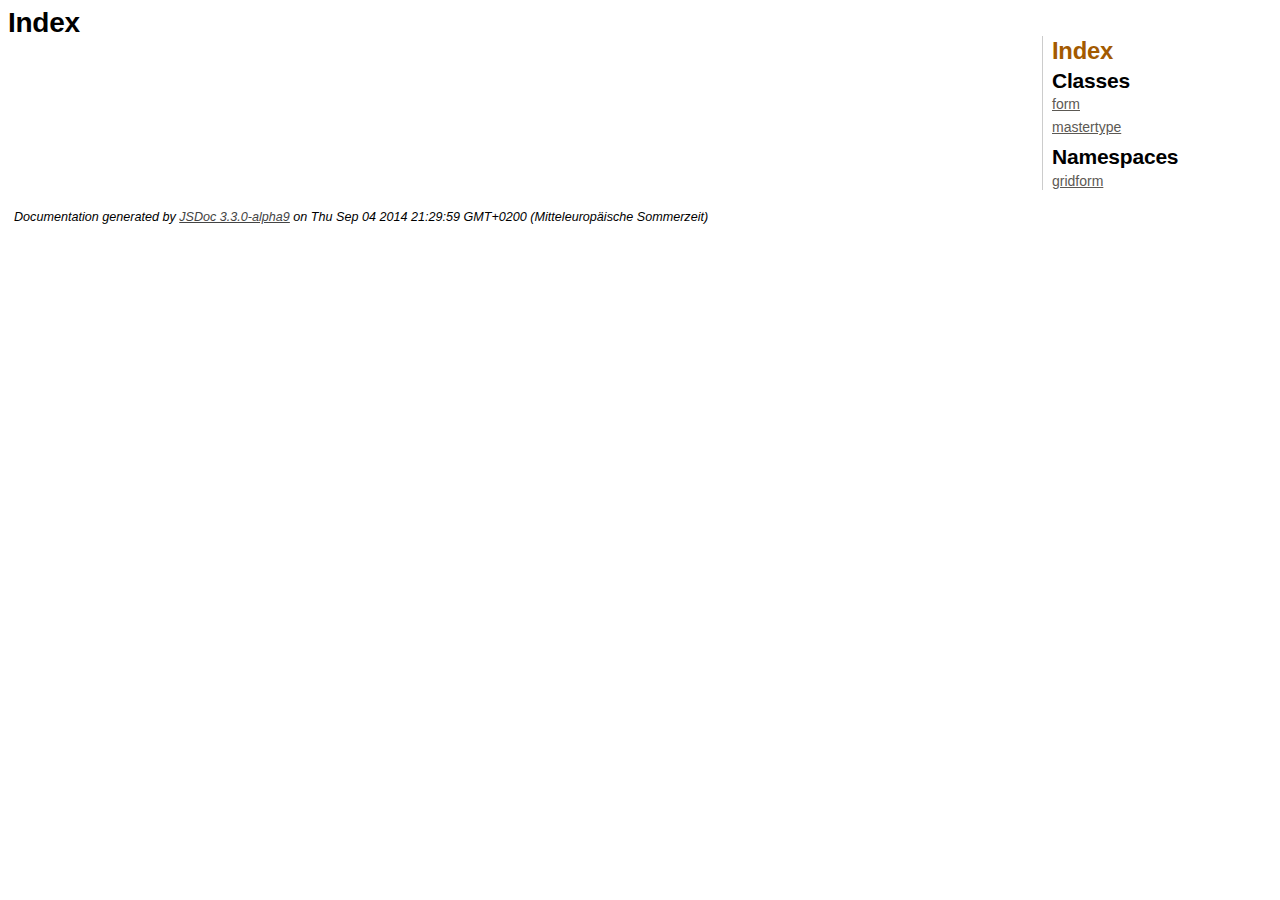
<file: docs/index.html>
<!DOCTYPE html>
<html lang="en">
<head>
    <meta charset="utf-8">
    <title>JSDoc: Index</title>

    <script src="scripts/prettify/prettify.js"> </script>
    <script src="scripts/prettify/lang-css.js"> </script>
    <!--[if lt IE 9]>
      <script src="//html5shiv.googlecode.com/svn/trunk/html5.js"></script>
    <![endif]-->
    <link type="text/css" rel="stylesheet" href="styles/prettify-tomorrow.css">
    <link type="text/css" rel="stylesheet" href="styles/jsdoc-default.css">
</head>

<body>

<div id="main">

    <h1 class="page-title">Index</h1>

    


    


    <h3> </h3>









    









</div>

<nav>
    <h2><a href="index.html">Index</a></h2><h3>Classes</h3><ul><li><a href="gridform.form.html">form</a></li><li><a href="mastertype.html">mastertype</a></li></ul><h3>Namespaces</h3><ul><li><a href="gridform.html">gridform</a></li></ul>
</nav>

<br clear="both">

<footer>
    Documentation generated by <a href="https://github.com/jsdoc3/jsdoc">JSDoc 3.3.0-alpha9</a> on Thu Sep 04 2014 21:29:59 GMT+0200 (Mitteleuropäische Sommerzeit)
</footer>

<script> prettyPrint(); </script>
<script src="scripts/linenumber.js"> </script>
</body>
</html>
</file>
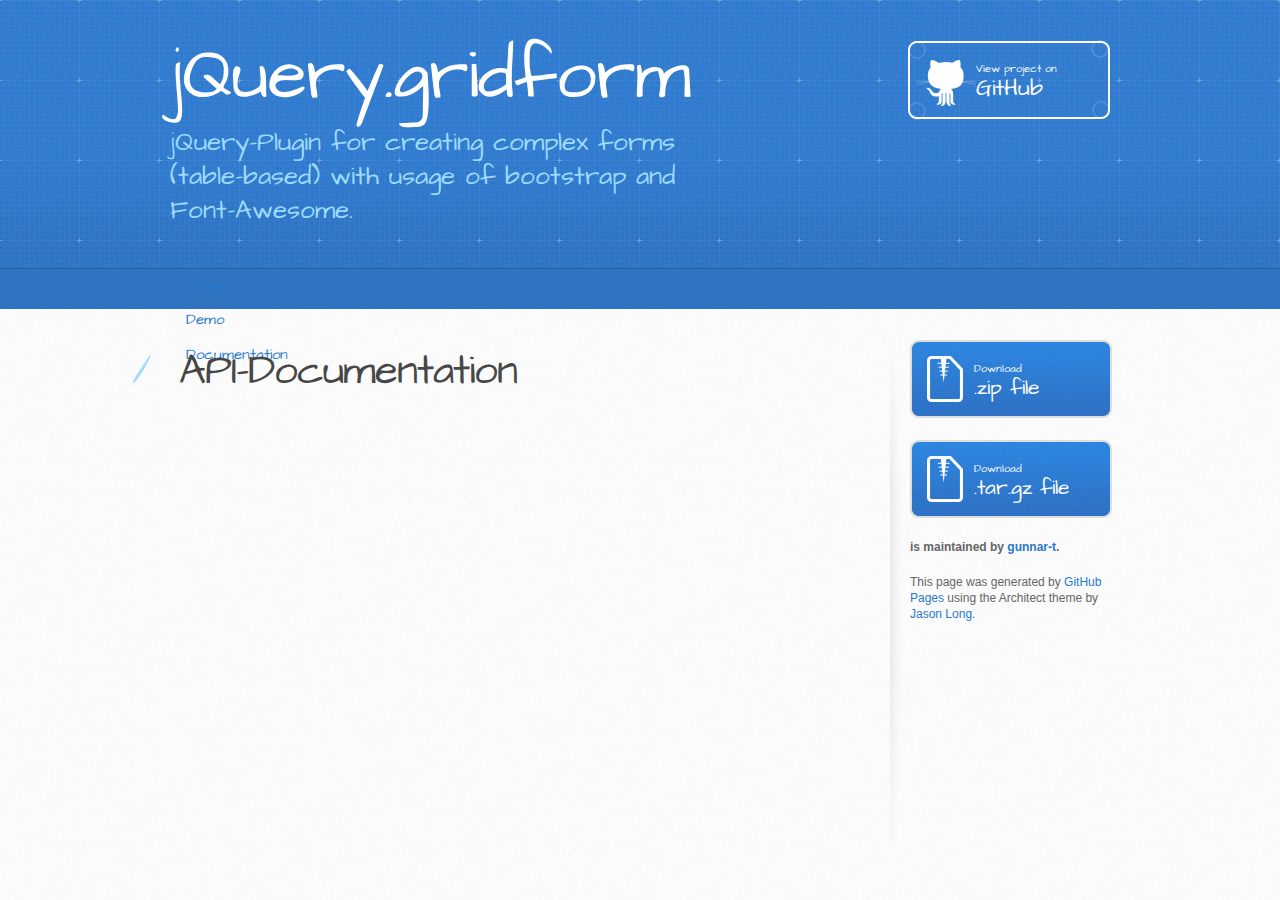
<file: documentation.html>
<!DOCTYPE html>
<html>
  <head>
    <meta charset='utf-8'>
    <meta http-equiv="X-UA-Compatible" content="chrome=1">
    <meta name="viewport" content="width=device-width, initial-scale=1, maximum-scale=1">
    <link href='https://fonts.googleapis.com/css?family=Architects+Daughter' rel='stylesheet' type='text/css'>
    <link rel="stylesheet" type="text/css" href="stylesheets/stylesheet.css" media="screen" />
    <link rel="stylesheet" type="text/css" href="stylesheets/pygment_trac.css" media="screen" />
    <link rel="stylesheet" type="text/css" href="stylesheets/print.css" media="print" />

    <!--[if lt IE 9]>
    <script src="//html5shiv.googlecode.com/svn/trunk/html5.js"></script>
    <![endif]-->

    <title>jQuery.gridform by gunnar-t</title>
  </head>

  <body>
    <header>
      <div class="inner">
        <h1>jQuery.gridform</h1>
        <h2>jQuery-Plugin for creating complex forms (table-based) with usage of bootstrap and Font-Awesome.</h2>
        <a href="https://github.com/gunnar-t/jquery.gridform" class="button"><small>View project on</small>GitHub</a>
      </div>
    </header>
    <div style="height:40px;background:#2F74C1;padding:0px;margin:0;font-family:'Architects Daughter';" >
        <div class="inner">        
            <div class="menuButton"><div style="display:inline-block;padding:6px;margin-left:10px;margin-right:10px;"><a href="index.html">Home</a></div></div>
            <div class="menuButton "><div style="display:inline-block;padding:6px;margin-left:10px;margin-right:10px;"><a href="demo.html">Demo</a></div></div>
            <div class="menuButton active"><div style="display:inline-block;padding:6px;margin-left:10px;margin-right:10px;"><a href="documentation.html">Documentation</a></div></div>        </div>
    </div>

    <div id="content-wrapper">
      <div class="inner clearfix">
        <section id="main-content">
            <h1>
            <a name="jquerygridform" class="anchor" href="#jquerygridform"><span class="octicon octicon-link"></span></a>API-Documentation</h1>

            
            
            
            
            
            

        </section>

        <aside id="sidebar">
          <a href="https://github.com/gunnar-t/jquery.gridform/zipball/master" class="button">
            <small>Download</small>
            .zip file
          </a>
          <a href="https://github.com/gunnar-t/jquery.gridform/tarball/master" class="button">
            <small>Download</small>
            .tar.gz file
          </a>

          <p class="repo-owner"><a href="https://github.com/gunnar-t/jquery.gridform"></a> is maintained by <a href="https://github.com/gunnar-t">gunnar-t</a>.</p>

          <p>This page was generated by <a href="https://pages.github.com">GitHub Pages</a> using the Architect theme by <a href="https://twitter.com/jasonlong">Jason Long</a>.</p>
        </aside>
      </div>
    </div>

  
  </body>
</html>
</file>
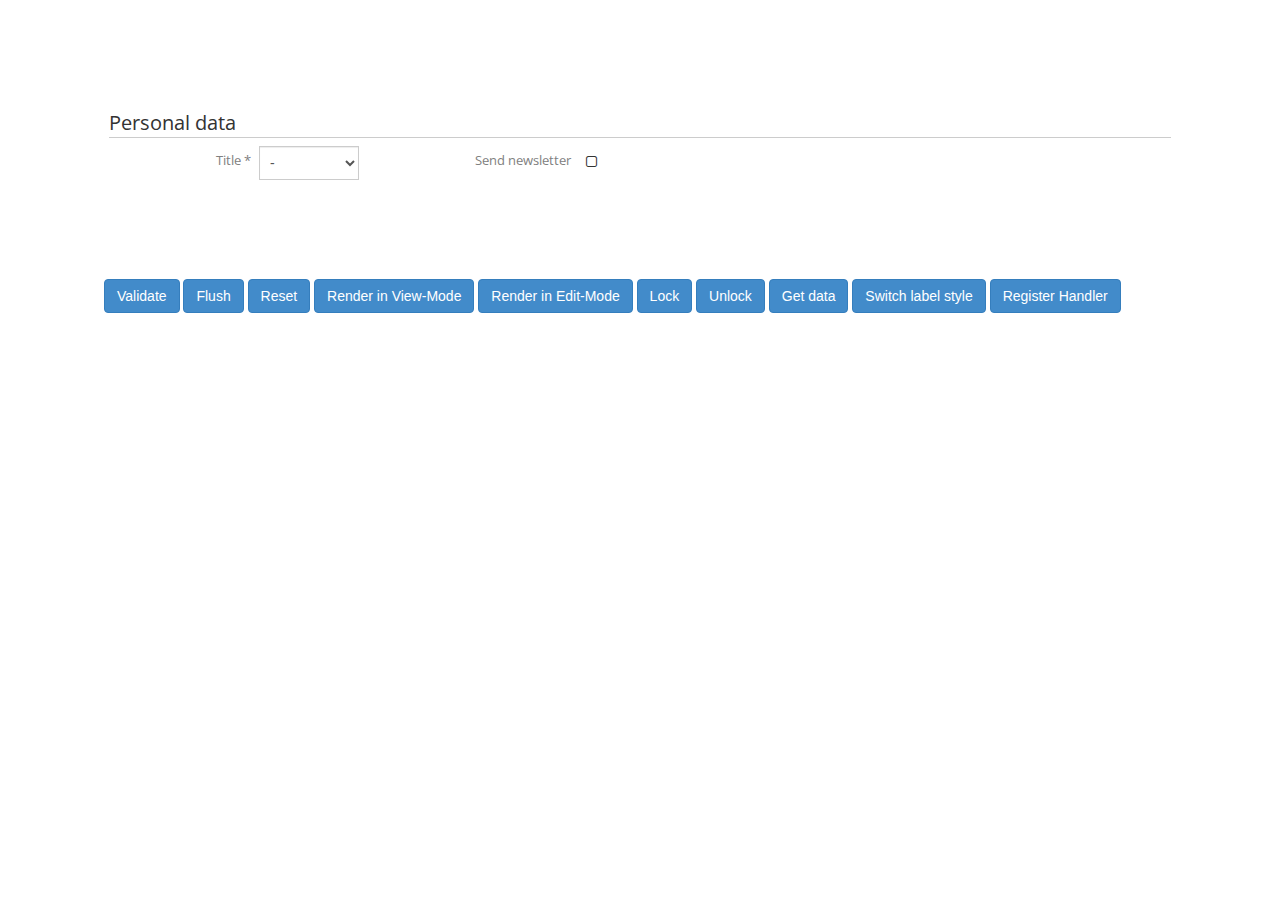
<file: example.html>
<html>

<head>

<link href='http://fonts.googleapis.com/css?family=Open+Sans' rel='stylesheet' type='text/css'>

<!-- Design stuff -->
<link rel="stylesheet" type="text/css" href="css/reset.css"><!-- optional: for reseting browser defaults -->
<link rel="stylesheet" type="text/css" href="css/bootstrap.min.css">
<link rel="stylesheet" type="text/css" href="css/jquery.gridform.css">

<link rel="stylesheet" type="text/css" href="css/font-awesome.css"><!-- optional: for nicer checboxes and stuff -->


<script>

    function switchLabelStyle(obj){
        
        console.log(obj);
        if(obj.settings.labelType === "over"){
            obj.settings.labelType = "inline";
            obj.settings.labelAlign = "right";
        } else {
            obj.settings.labelType = "over";
            obj.settings.labelAlign = "left";
        }
        obj.render();
    
    }
    
    function registerHandler(obj){    
    
        //Change-Handler to "title"
        $(obj.getElement("title")).on("change", function(){        
            obj.validate("title");        
        });
        
        //Blur-Handler to lastname
        $(obj.getElement("lastname")).on("blur", function(){        
            obj.validate("lastname");        
        });
        
    };

</script>
</head>
<body style="padding:100px;">



<!-- Example 1 -->
<div id="fullExample" style="border:0px solid gray;padding:5px;width:100%;min-width:800px;font-family:Helvetica,Arial,sans-serif;">
    

</div>
<div style="padding:4px;">
    <button id="validate" class="btn btn-primary" style="margin:px;">Validate</button>
    <button onClick="t.flush();" class="btn btn-primary" style="margin:px;">Flush</button>
    <button onClick="t.resetFieldMarks();" class="btn btn-primary" style="margin:px;">Reset</button>
    <button onClick="t.switchMode('view');" class="btn btn-primary" style="margin:px;">Render in View-Mode</button>
    <button onClick="t.switchMode('edit');" class="btn btn-primary" style="margin:px;">Render in Edit-Mode</button>
    <button onClick="t.enable(false);" class="btn btn-primary" style="margin:px;">Lock</button>
    <button onClick="t.enable(true);" class="btn btn-primary" style="margin:px;">Unlock</button>
    <button onClick="console.log(t.getData());" class="btn btn-primary" style="margin:0px;">Get data</button>
    <button onClick="switchLabelStyle(t);" class="btn btn-primary" style="margin:0px;">Switch label style</button>
    <button onClick="registerHandler(t);" class="btn btn-primary" style="margin:0px;">Register Handler</button>
    
</div>

<!-- JS-Libs (best to include at the END ofr your HTML file !!-->
<script src="js/jquery.min.js"></script>
<script src="js/bootstrap.min.js"></script>
<script src="js/jquery.gridform.js"></script>
<script src="js/testGridform.js"></script>

</body>
</file>
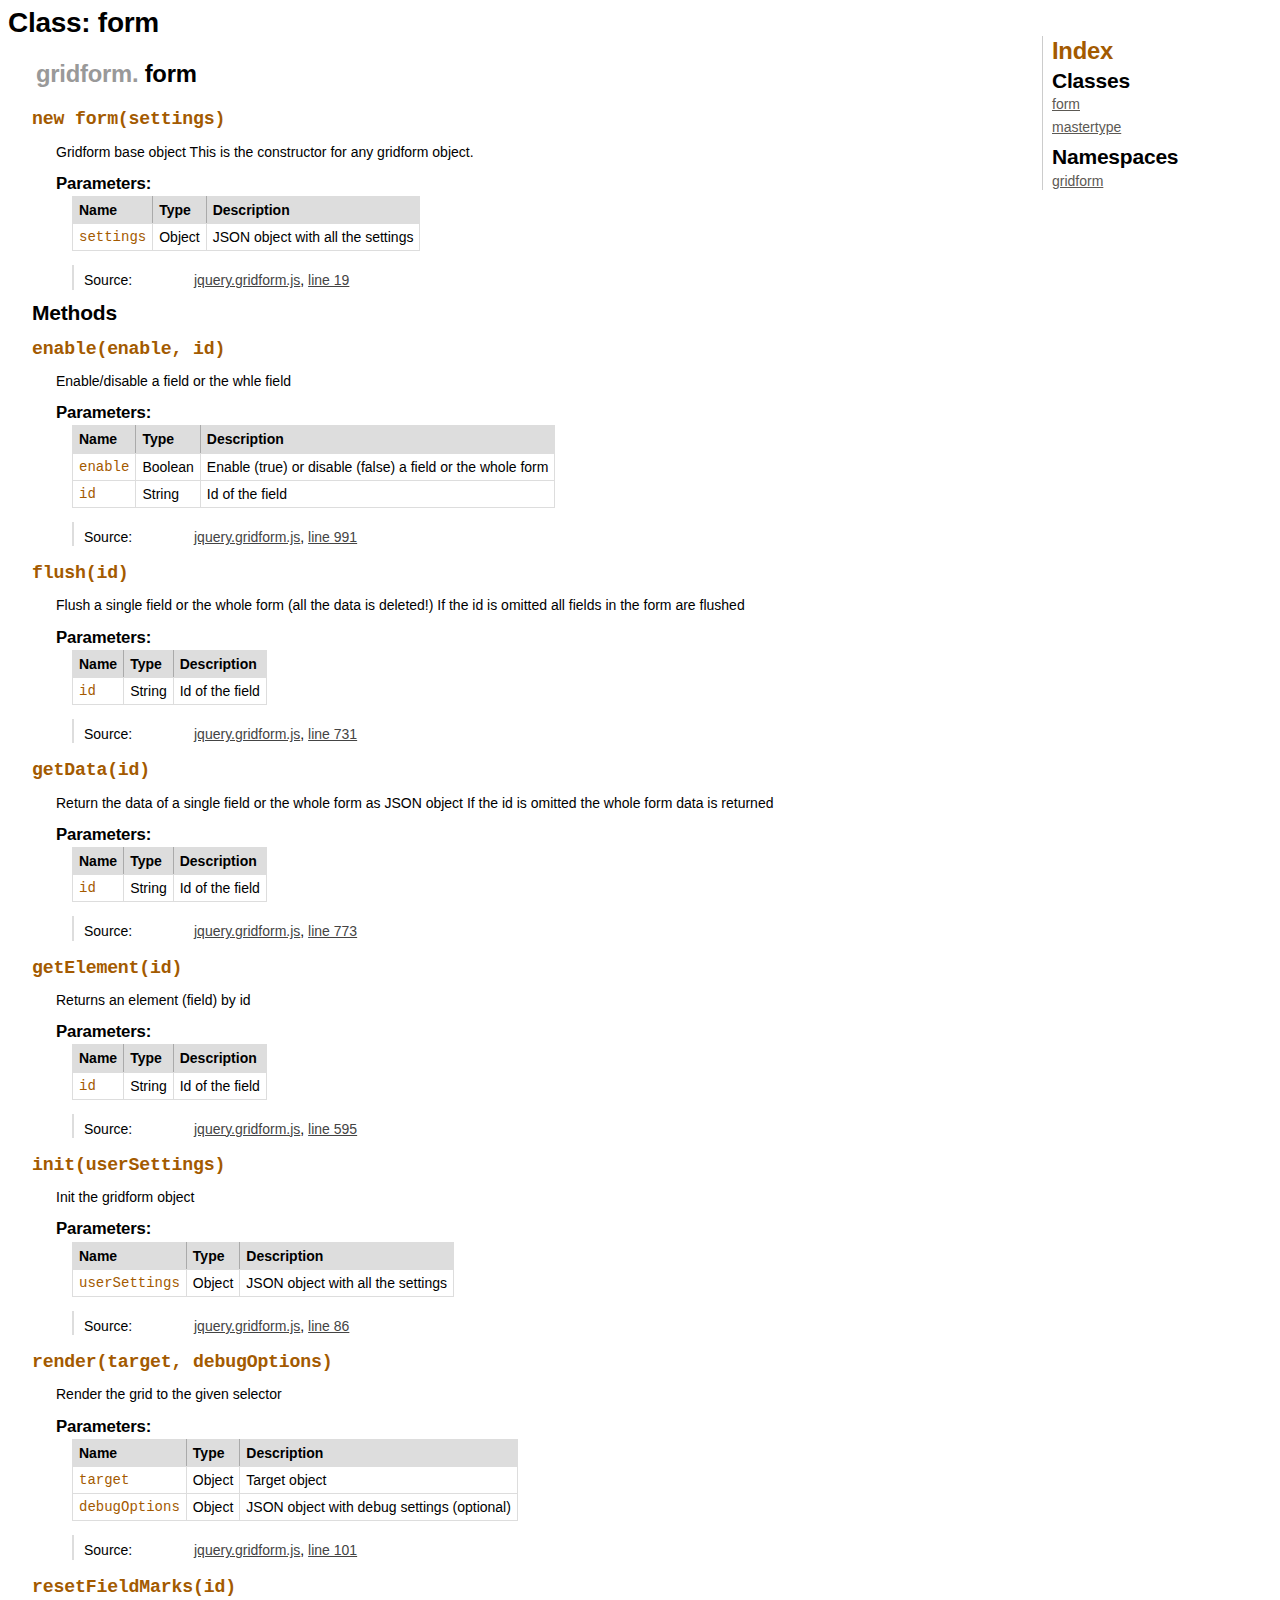
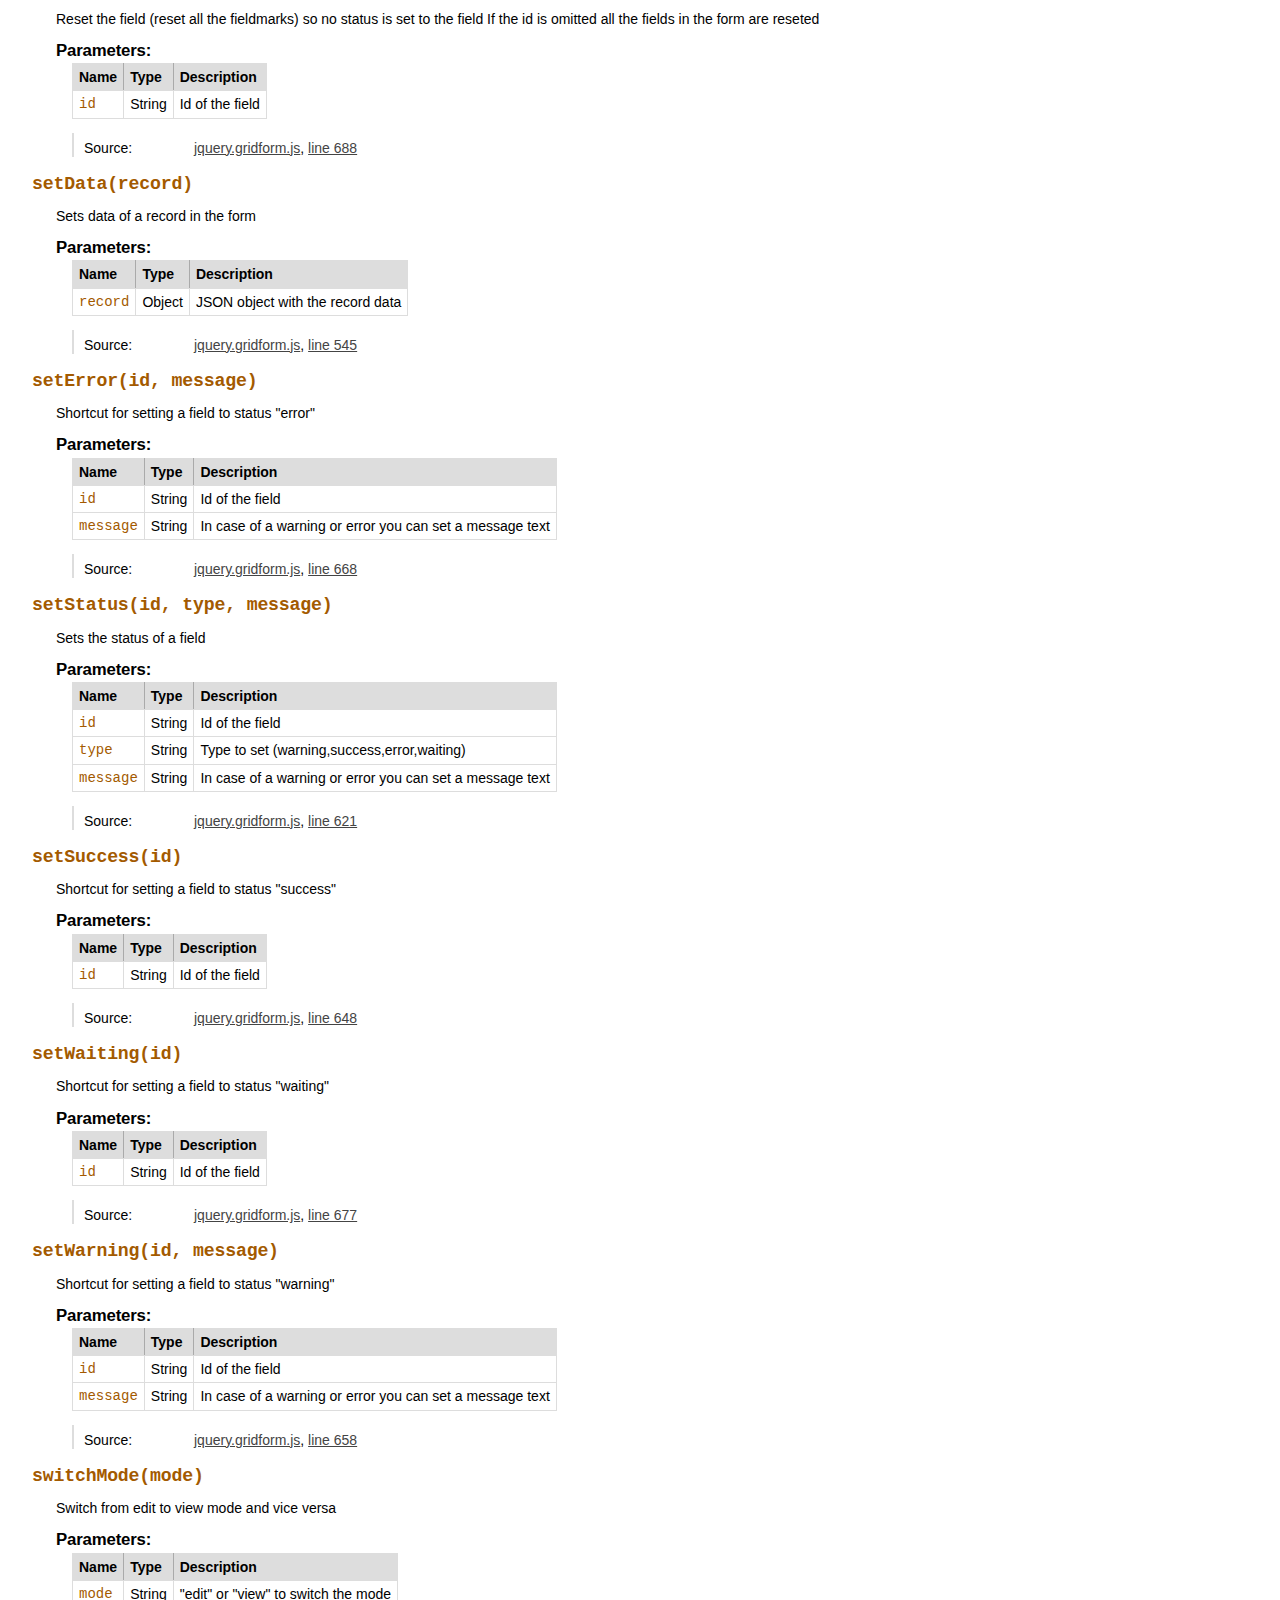
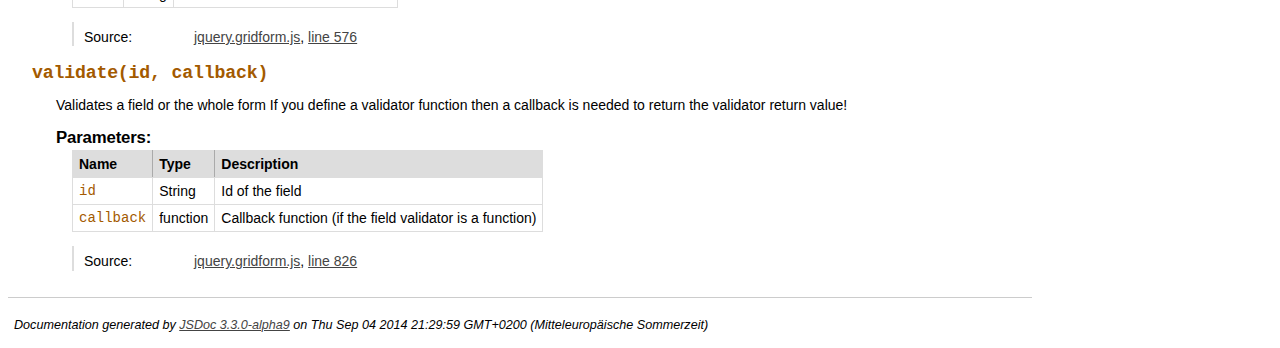
<file: docs/gridform.form.html>
<!DOCTYPE html>
<html lang="en">
<head>
    <meta charset="utf-8">
    <title>JSDoc: Class: form</title>

    <script src="scripts/prettify/prettify.js"> </script>
    <script src="scripts/prettify/lang-css.js"> </script>
    <!--[if lt IE 9]>
      <script src="//html5shiv.googlecode.com/svn/trunk/html5.js"></script>
    <![endif]-->
    <link type="text/css" rel="stylesheet" href="styles/prettify-tomorrow.css">
    <link type="text/css" rel="stylesheet" href="styles/jsdoc-default.css">
</head>

<body>

<div id="main">

    <h1 class="page-title">Class: form</h1>

    



<section>

<header>
    <h2>
        <span class="ancestors"><a href="gridform.html">gridform</a>.</span>
    
    form
    </h2>
    
</header>

<article>
    <div class="container-overview">
    

    
        
<dt>
    <h4 class="name" id="form"><span class="type-signature"></span>new form<span class="signature">(settings)</span><span class="type-signature"></span></h4>

    
</dt>
<dd>

    
    <div class="description">
        Gridform base objectThis is the constructor for any gridform object.
    </div>
    

    

    

    
        <h5>Parameters:</h5>
        

<table class="params">
    <thead>
    <tr>
        
        <th>Name</th>
        

        <th>Type</th>

        

        

        <th class="last">Description</th>
    </tr>
    </thead>

    <tbody>
    

        <tr>
            
                <td class="name"><code>settings</code></td>
            

            <td class="type">
            
                
<span class="param-type">Object</span>


            
            </td>

            

            

            <td class="description last">JSON object with all the settings</td>
        </tr>

    
    </tbody>
</table>
    

    
<dl class="details">
    

    

    

    

    

    

    

    

    

    
    <dt class="tag-source">Source:</dt>
    <dd class="tag-source"><ul class="dummy"><li>
        <a href="jquery.gridform.js.html">jquery.gridform.js</a>, <a href="jquery.gridform.js.html#line19">line 19</a>
    </li></ul></dd>
    

    

    

    
</dl>


    

    

    

    

    

    

    
</dd>

    
    </div>

    

    

    

    

     

    

    

    
        <h3 class="subsection-title">Methods</h3>

        <dl>
            
<dt>
    <h4 class="name" id="enable"><span class="type-signature"></span>enable<span class="signature">(enable, id)</span><span class="type-signature"></span></h4>

    
</dt>
<dd>

    
    <div class="description">
        Enable/disable a field or the whle field
    </div>
    

    

    

    
        <h5>Parameters:</h5>
        

<table class="params">
    <thead>
    <tr>
        
        <th>Name</th>
        

        <th>Type</th>

        

        

        <th class="last">Description</th>
    </tr>
    </thead>

    <tbody>
    

        <tr>
            
                <td class="name"><code>enable</code></td>
            

            <td class="type">
            
                
<span class="param-type">Boolean</span>


            
            </td>

            

            

            <td class="description last">Enable (true) or disable (false) a field or the whole form</td>
        </tr>

    

        <tr>
            
                <td class="name"><code>id</code></td>
            

            <td class="type">
            
                
<span class="param-type">String</span>


            
            </td>

            

            

            <td class="description last">Id of the field</td>
        </tr>

    
    </tbody>
</table>
    

    
<dl class="details">
    

    

    

    

    

    

    

    

    

    
    <dt class="tag-source">Source:</dt>
    <dd class="tag-source"><ul class="dummy"><li>
        <a href="jquery.gridform.js.html">jquery.gridform.js</a>, <a href="jquery.gridform.js.html#line991">line 991</a>
    </li></ul></dd>
    

    

    

    
</dl>


    

    

    

    

    

    

    
</dd>

        
            
<dt>
    <h4 class="name" id="flush"><span class="type-signature"></span>flush<span class="signature">(id)</span><span class="type-signature"></span></h4>

    
</dt>
<dd>

    
    <div class="description">
        Flush a single field or the whole form (all the data is deleted!)If the id is omitted all fields in the form are flushed
    </div>
    

    

    

    
        <h5>Parameters:</h5>
        

<table class="params">
    <thead>
    <tr>
        
        <th>Name</th>
        

        <th>Type</th>

        

        

        <th class="last">Description</th>
    </tr>
    </thead>

    <tbody>
    

        <tr>
            
                <td class="name"><code>id</code></td>
            

            <td class="type">
            
                
<span class="param-type">String</span>


            
            </td>

            

            

            <td class="description last">Id of the field</td>
        </tr>

    
    </tbody>
</table>
    

    
<dl class="details">
    

    

    

    

    

    

    

    

    

    
    <dt class="tag-source">Source:</dt>
    <dd class="tag-source"><ul class="dummy"><li>
        <a href="jquery.gridform.js.html">jquery.gridform.js</a>, <a href="jquery.gridform.js.html#line731">line 731</a>
    </li></ul></dd>
    

    

    

    
</dl>


    

    

    

    

    

    

    
</dd>

        
            
<dt>
    <h4 class="name" id="getData"><span class="type-signature"></span>getData<span class="signature">(id)</span><span class="type-signature"></span></h4>

    
</dt>
<dd>

    
    <div class="description">
        Return the data of a single field or the whole form as JSON objectIf the id is omitted the whole form data is returned
    </div>
    

    

    

    
        <h5>Parameters:</h5>
        

<table class="params">
    <thead>
    <tr>
        
        <th>Name</th>
        

        <th>Type</th>

        

        

        <th class="last">Description</th>
    </tr>
    </thead>

    <tbody>
    

        <tr>
            
                <td class="name"><code>id</code></td>
            

            <td class="type">
            
                
<span class="param-type">String</span>


            
            </td>

            

            

            <td class="description last">Id of the field</td>
        </tr>

    
    </tbody>
</table>
    

    
<dl class="details">
    

    

    

    

    

    

    

    

    

    
    <dt class="tag-source">Source:</dt>
    <dd class="tag-source"><ul class="dummy"><li>
        <a href="jquery.gridform.js.html">jquery.gridform.js</a>, <a href="jquery.gridform.js.html#line773">line 773</a>
    </li></ul></dd>
    

    

    

    
</dl>


    

    

    

    

    

    

    
</dd>

        
            
<dt>
    <h4 class="name" id="getElement"><span class="type-signature"></span>getElement<span class="signature">(id)</span><span class="type-signature"></span></h4>

    
</dt>
<dd>

    
    <div class="description">
        Returns an element (field) by id
    </div>
    

    

    

    
        <h5>Parameters:</h5>
        

<table class="params">
    <thead>
    <tr>
        
        <th>Name</th>
        

        <th>Type</th>

        

        

        <th class="last">Description</th>
    </tr>
    </thead>

    <tbody>
    

        <tr>
            
                <td class="name"><code>id</code></td>
            

            <td class="type">
            
                
<span class="param-type">String</span>


            
            </td>

            

            

            <td class="description last">Id of the field</td>
        </tr>

    
    </tbody>
</table>
    

    
<dl class="details">
    

    

    

    

    

    

    

    

    

    
    <dt class="tag-source">Source:</dt>
    <dd class="tag-source"><ul class="dummy"><li>
        <a href="jquery.gridform.js.html">jquery.gridform.js</a>, <a href="jquery.gridform.js.html#line595">line 595</a>
    </li></ul></dd>
    

    

    

    
</dl>


    

    

    

    

    

    

    
</dd>

        
            
<dt>
    <h4 class="name" id="init"><span class="type-signature"></span>init<span class="signature">(userSettings)</span><span class="type-signature"></span></h4>

    
</dt>
<dd>

    
    <div class="description">
        Init the gridform object
    </div>
    

    

    

    
        <h5>Parameters:</h5>
        

<table class="params">
    <thead>
    <tr>
        
        <th>Name</th>
        

        <th>Type</th>

        

        

        <th class="last">Description</th>
    </tr>
    </thead>

    <tbody>
    

        <tr>
            
                <td class="name"><code>userSettings</code></td>
            

            <td class="type">
            
                
<span class="param-type">Object</span>


            
            </td>

            

            

            <td class="description last">JSON object with all the settings</td>
        </tr>

    
    </tbody>
</table>
    

    
<dl class="details">
    

    

    

    

    

    

    

    

    

    
    <dt class="tag-source">Source:</dt>
    <dd class="tag-source"><ul class="dummy"><li>
        <a href="jquery.gridform.js.html">jquery.gridform.js</a>, <a href="jquery.gridform.js.html#line86">line 86</a>
    </li></ul></dd>
    

    

    

    
</dl>


    

    

    

    

    

    

    
</dd>

        
            
<dt>
    <h4 class="name" id="render"><span class="type-signature"></span>render<span class="signature">(target, debugOptions)</span><span class="type-signature"></span></h4>

    
</dt>
<dd>

    
    <div class="description">
        Render the grid to the given selector
    </div>
    

    

    

    
        <h5>Parameters:</h5>
        

<table class="params">
    <thead>
    <tr>
        
        <th>Name</th>
        

        <th>Type</th>

        

        

        <th class="last">Description</th>
    </tr>
    </thead>

    <tbody>
    

        <tr>
            
                <td class="name"><code>target</code></td>
            

            <td class="type">
            
                
<span class="param-type">Object</span>


            
            </td>

            

            

            <td class="description last">Target object</td>
        </tr>

    

        <tr>
            
                <td class="name"><code>debugOptions</code></td>
            

            <td class="type">
            
                
<span class="param-type">Object</span>


            
            </td>

            

            

            <td class="description last">JSON object with debug settings (optional)</td>
        </tr>

    
    </tbody>
</table>
    

    
<dl class="details">
    

    

    

    

    

    

    

    

    

    
    <dt class="tag-source">Source:</dt>
    <dd class="tag-source"><ul class="dummy"><li>
        <a href="jquery.gridform.js.html">jquery.gridform.js</a>, <a href="jquery.gridform.js.html#line101">line 101</a>
    </li></ul></dd>
    

    

    

    
</dl>


    

    

    

    

    

    

    
</dd>

        
            
<dt>
    <h4 class="name" id="resetFieldMarks"><span class="type-signature"></span>resetFieldMarks<span class="signature">(id)</span><span class="type-signature"></span></h4>

    
</dt>
<dd>

    
    <div class="description">
        Reset the field (reset all the fieldmarks) so no status is set to the fieldIf the id is omitted all the fields in the form are reseted
    </div>
    

    

    

    
        <h5>Parameters:</h5>
        

<table class="params">
    <thead>
    <tr>
        
        <th>Name</th>
        

        <th>Type</th>

        

        

        <th class="last">Description</th>
    </tr>
    </thead>

    <tbody>
    

        <tr>
            
                <td class="name"><code>id</code></td>
            

            <td class="type">
            
                
<span class="param-type">String</span>


            
            </td>

            

            

            <td class="description last">Id of the field</td>
        </tr>

    
    </tbody>
</table>
    

    
<dl class="details">
    

    

    

    

    

    

    

    

    

    
    <dt class="tag-source">Source:</dt>
    <dd class="tag-source"><ul class="dummy"><li>
        <a href="jquery.gridform.js.html">jquery.gridform.js</a>, <a href="jquery.gridform.js.html#line688">line 688</a>
    </li></ul></dd>
    

    

    

    
</dl>


    

    

    

    

    

    

    
</dd>

        
            
<dt>
    <h4 class="name" id="setData"><span class="type-signature"></span>setData<span class="signature">(record)</span><span class="type-signature"></span></h4>

    
</dt>
<dd>

    
    <div class="description">
        Sets data of a record in the form
    </div>
    

    

    

    
        <h5>Parameters:</h5>
        

<table class="params">
    <thead>
    <tr>
        
        <th>Name</th>
        

        <th>Type</th>

        

        

        <th class="last">Description</th>
    </tr>
    </thead>

    <tbody>
    

        <tr>
            
                <td class="name"><code>record</code></td>
            

            <td class="type">
            
                
<span class="param-type">Object</span>


            
            </td>

            

            

            <td class="description last">JSON object with the record data</td>
        </tr>

    
    </tbody>
</table>
    

    
<dl class="details">
    

    

    

    

    

    

    

    

    

    
    <dt class="tag-source">Source:</dt>
    <dd class="tag-source"><ul class="dummy"><li>
        <a href="jquery.gridform.js.html">jquery.gridform.js</a>, <a href="jquery.gridform.js.html#line545">line 545</a>
    </li></ul></dd>
    

    

    

    
</dl>


    

    

    

    

    

    

    
</dd>

        
            
<dt>
    <h4 class="name" id="setError"><span class="type-signature"></span>setError<span class="signature">(id, message)</span><span class="type-signature"></span></h4>

    
</dt>
<dd>

    
    <div class="description">
        Shortcut for setting a field to status "error"
    </div>
    

    

    

    
        <h5>Parameters:</h5>
        

<table class="params">
    <thead>
    <tr>
        
        <th>Name</th>
        

        <th>Type</th>

        

        

        <th class="last">Description</th>
    </tr>
    </thead>

    <tbody>
    

        <tr>
            
                <td class="name"><code>id</code></td>
            

            <td class="type">
            
                
<span class="param-type">String</span>


            
            </td>

            

            

            <td class="description last">Id of the field</td>
        </tr>

    

        <tr>
            
                <td class="name"><code>message</code></td>
            

            <td class="type">
            
                
<span class="param-type">String</span>


            
            </td>

            

            

            <td class="description last">In case of a warning or error you can set a message text</td>
        </tr>

    
    </tbody>
</table>
    

    
<dl class="details">
    

    

    

    

    

    

    

    

    

    
    <dt class="tag-source">Source:</dt>
    <dd class="tag-source"><ul class="dummy"><li>
        <a href="jquery.gridform.js.html">jquery.gridform.js</a>, <a href="jquery.gridform.js.html#line668">line 668</a>
    </li></ul></dd>
    

    

    

    
</dl>


    

    

    

    

    

    

    
</dd>

        
            
<dt>
    <h4 class="name" id="setStatus"><span class="type-signature"></span>setStatus<span class="signature">(id, type, message)</span><span class="type-signature"></span></h4>

    
</dt>
<dd>

    
    <div class="description">
        Sets the status of a field
    </div>
    

    

    

    
        <h5>Parameters:</h5>
        

<table class="params">
    <thead>
    <tr>
        
        <th>Name</th>
        

        <th>Type</th>

        

        

        <th class="last">Description</th>
    </tr>
    </thead>

    <tbody>
    

        <tr>
            
                <td class="name"><code>id</code></td>
            

            <td class="type">
            
                
<span class="param-type">String</span>


            
            </td>

            

            

            <td class="description last">Id of the field</td>
        </tr>

    

        <tr>
            
                <td class="name"><code>type</code></td>
            

            <td class="type">
            
                
<span class="param-type">String</span>


            
            </td>

            

            

            <td class="description last">Type to set (warning,success,error,waiting)</td>
        </tr>

    

        <tr>
            
                <td class="name"><code>message</code></td>
            

            <td class="type">
            
                
<span class="param-type">String</span>


            
            </td>

            

            

            <td class="description last">In case of a warning or error you can set a message text</td>
        </tr>

    
    </tbody>
</table>
    

    
<dl class="details">
    

    

    

    

    

    

    

    

    

    
    <dt class="tag-source">Source:</dt>
    <dd class="tag-source"><ul class="dummy"><li>
        <a href="jquery.gridform.js.html">jquery.gridform.js</a>, <a href="jquery.gridform.js.html#line621">line 621</a>
    </li></ul></dd>
    

    

    

    
</dl>


    

    

    

    

    

    

    
</dd>

        
            
<dt>
    <h4 class="name" id="setSuccess"><span class="type-signature"></span>setSuccess<span class="signature">(id)</span><span class="type-signature"></span></h4>

    
</dt>
<dd>

    
    <div class="description">
        Shortcut for setting a field to status "success"
    </div>
    

    

    

    
        <h5>Parameters:</h5>
        

<table class="params">
    <thead>
    <tr>
        
        <th>Name</th>
        

        <th>Type</th>

        

        

        <th class="last">Description</th>
    </tr>
    </thead>

    <tbody>
    

        <tr>
            
                <td class="name"><code>id</code></td>
            

            <td class="type">
            
                
<span class="param-type">String</span>


            
            </td>

            

            

            <td class="description last">Id of the field</td>
        </tr>

    
    </tbody>
</table>
    

    
<dl class="details">
    

    

    

    

    

    

    

    

    

    
    <dt class="tag-source">Source:</dt>
    <dd class="tag-source"><ul class="dummy"><li>
        <a href="jquery.gridform.js.html">jquery.gridform.js</a>, <a href="jquery.gridform.js.html#line648">line 648</a>
    </li></ul></dd>
    

    

    

    
</dl>


    

    

    

    

    

    

    
</dd>

        
            
<dt>
    <h4 class="name" id="setWaiting"><span class="type-signature"></span>setWaiting<span class="signature">(id)</span><span class="type-signature"></span></h4>

    
</dt>
<dd>

    
    <div class="description">
        Shortcut for setting a field to status "waiting"
    </div>
    

    

    

    
        <h5>Parameters:</h5>
        

<table class="params">
    <thead>
    <tr>
        
        <th>Name</th>
        

        <th>Type</th>

        

        

        <th class="last">Description</th>
    </tr>
    </thead>

    <tbody>
    

        <tr>
            
                <td class="name"><code>id</code></td>
            

            <td class="type">
            
                
<span class="param-type">String</span>


            
            </td>

            

            

            <td class="description last">Id of the field</td>
        </tr>

    
    </tbody>
</table>
    

    
<dl class="details">
    

    

    

    

    

    

    

    

    

    
    <dt class="tag-source">Source:</dt>
    <dd class="tag-source"><ul class="dummy"><li>
        <a href="jquery.gridform.js.html">jquery.gridform.js</a>, <a href="jquery.gridform.js.html#line677">line 677</a>
    </li></ul></dd>
    

    

    

    
</dl>


    

    

    

    

    

    

    
</dd>

        
            
<dt>
    <h4 class="name" id="setWarning"><span class="type-signature"></span>setWarning<span class="signature">(id, message)</span><span class="type-signature"></span></h4>

    
</dt>
<dd>

    
    <div class="description">
        Shortcut for setting a field to status "warning"
    </div>
    

    

    

    
        <h5>Parameters:</h5>
        

<table class="params">
    <thead>
    <tr>
        
        <th>Name</th>
        

        <th>Type</th>

        

        

        <th class="last">Description</th>
    </tr>
    </thead>

    <tbody>
    

        <tr>
            
                <td class="name"><code>id</code></td>
            

            <td class="type">
            
                
<span class="param-type">String</span>


            
            </td>

            

            

            <td class="description last">Id of the field</td>
        </tr>

    

        <tr>
            
                <td class="name"><code>message</code></td>
            

            <td class="type">
            
                
<span class="param-type">String</span>


            
            </td>

            

            

            <td class="description last">In case of a warning or error you can set a message text</td>
        </tr>

    
    </tbody>
</table>
    

    
<dl class="details">
    

    

    

    

    

    

    

    

    

    
    <dt class="tag-source">Source:</dt>
    <dd class="tag-source"><ul class="dummy"><li>
        <a href="jquery.gridform.js.html">jquery.gridform.js</a>, <a href="jquery.gridform.js.html#line658">line 658</a>
    </li></ul></dd>
    

    

    

    
</dl>


    

    

    

    

    

    

    
</dd>

        
            
<dt>
    <h4 class="name" id="switchMode"><span class="type-signature"></span>switchMode<span class="signature">(mode)</span><span class="type-signature"></span></h4>

    
</dt>
<dd>

    
    <div class="description">
        Switch from edit to view mode and vice versa
    </div>
    

    

    

    
        <h5>Parameters:</h5>
        

<table class="params">
    <thead>
    <tr>
        
        <th>Name</th>
        

        <th>Type</th>

        

        

        <th class="last">Description</th>
    </tr>
    </thead>

    <tbody>
    

        <tr>
            
                <td class="name"><code>mode</code></td>
            

            <td class="type">
            
                
<span class="param-type">String</span>


            
            </td>

            

            

            <td class="description last">"edit" or "view" to switch the mode</td>
        </tr>

    
    </tbody>
</table>
    

    
<dl class="details">
    

    

    

    

    

    

    

    

    

    
    <dt class="tag-source">Source:</dt>
    <dd class="tag-source"><ul class="dummy"><li>
        <a href="jquery.gridform.js.html">jquery.gridform.js</a>, <a href="jquery.gridform.js.html#line576">line 576</a>
    </li></ul></dd>
    

    

    

    
</dl>


    

    

    

    

    

    

    
</dd>

        
            
<dt>
    <h4 class="name" id="validate"><span class="type-signature"></span>validate<span class="signature">(id, callback)</span><span class="type-signature"></span></h4>

    
</dt>
<dd>

    
    <div class="description">
        Validates a field or the whole formIf you define a validator function then a callback is needed to return the validator return value!
    </div>
    

    

    

    
        <h5>Parameters:</h5>
        

<table class="params">
    <thead>
    <tr>
        
        <th>Name</th>
        

        <th>Type</th>

        

        

        <th class="last">Description</th>
    </tr>
    </thead>

    <tbody>
    

        <tr>
            
                <td class="name"><code>id</code></td>
            

            <td class="type">
            
                
<span class="param-type">String</span>


            
            </td>

            

            

            <td class="description last">Id of the field</td>
        </tr>

    

        <tr>
            
                <td class="name"><code>callback</code></td>
            

            <td class="type">
            
                
<span class="param-type">function</span>


            
            </td>

            

            

            <td class="description last">Callback function (if the field validator is a function)</td>
        </tr>

    
    </tbody>
</table>
    

    
<dl class="details">
    

    

    

    

    

    

    

    

    

    
    <dt class="tag-source">Source:</dt>
    <dd class="tag-source"><ul class="dummy"><li>
        <a href="jquery.gridform.js.html">jquery.gridform.js</a>, <a href="jquery.gridform.js.html#line826">line 826</a>
    </li></ul></dd>
    

    

    

    
</dl>


    

    

    

    

    

    

    
</dd>

        </dl>
    

    

    
</article>

</section>




</div>

<nav>
    <h2><a href="index.html">Index</a></h2><h3>Classes</h3><ul><li><a href="gridform.form.html">form</a></li><li><a href="mastertype.html">mastertype</a></li></ul><h3>Namespaces</h3><ul><li><a href="gridform.html">gridform</a></li></ul>
</nav>

<br clear="both">

<footer>
    Documentation generated by <a href="https://github.com/jsdoc3/jsdoc">JSDoc 3.3.0-alpha9</a> on Thu Sep 04 2014 21:29:59 GMT+0200 (Mitteleuropäische Sommerzeit)
</footer>

<script> prettyPrint(); </script>
<script src="scripts/linenumber.js"> </script>
</body>
</html>
</file>
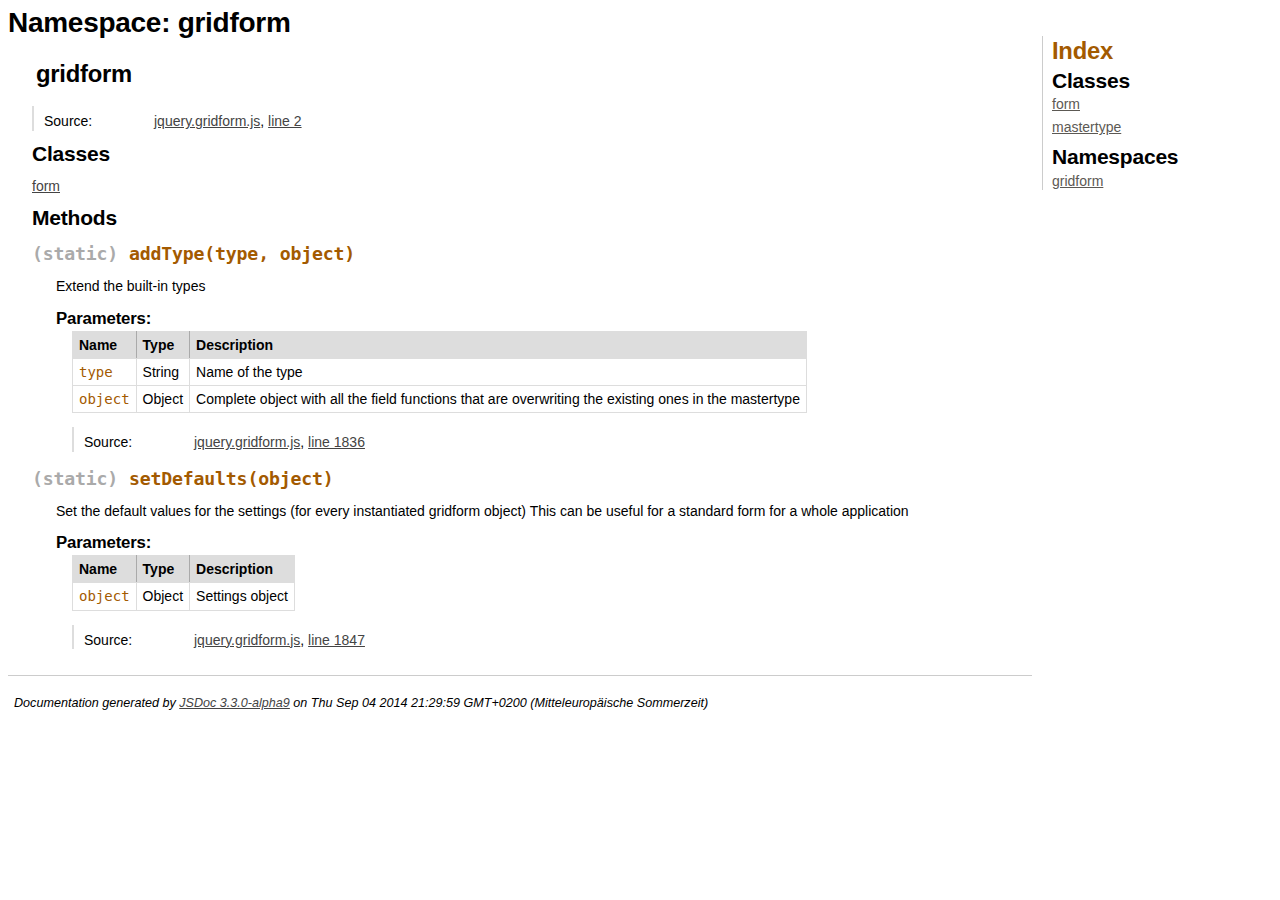
<file: docs/gridform.html>
<!DOCTYPE html>
<html lang="en">
<head>
    <meta charset="utf-8">
    <title>JSDoc: Namespace: gridform</title>

    <script src="scripts/prettify/prettify.js"> </script>
    <script src="scripts/prettify/lang-css.js"> </script>
    <!--[if lt IE 9]>
      <script src="//html5shiv.googlecode.com/svn/trunk/html5.js"></script>
    <![endif]-->
    <link type="text/css" rel="stylesheet" href="styles/prettify-tomorrow.css">
    <link type="text/css" rel="stylesheet" href="styles/jsdoc-default.css">
</head>

<body>

<div id="main">

    <h1 class="page-title">Namespace: gridform</h1>

    



<section>

<header>
    <h2>
    gridform
    </h2>
    
</header>

<article>
    <div class="container-overview">
    

    
        

        
<dl class="details">
    

    

    

    

    

    

    

    

    

    
    <dt class="tag-source">Source:</dt>
    <dd class="tag-source"><ul class="dummy"><li>
        <a href="jquery.gridform.js.html">jquery.gridform.js</a>, <a href="jquery.gridform.js.html#line2">line 2</a>
    </li></ul></dd>
    

    

    

    
</dl>


        
    
    </div>

    

    

    

    
        <h3 class="subsection-title">Classes</h3>

        <dl>
            <dt><a href="gridform.form.html">form</a></dt>
            <dd></dd>
        </dl>
    

     

    

    

    
        <h3 class="subsection-title">Methods</h3>

        <dl>
            
<dt>
    <h4 class="name" id="addType"><span class="type-signature">(static) </span>addType<span class="signature">(type, object)</span><span class="type-signature"></span></h4>

    
</dt>
<dd>

    
    <div class="description">
        Extend the built-in types
    </div>
    

    

    

    
        <h5>Parameters:</h5>
        

<table class="params">
    <thead>
    <tr>
        
        <th>Name</th>
        

        <th>Type</th>

        

        

        <th class="last">Description</th>
    </tr>
    </thead>

    <tbody>
    

        <tr>
            
                <td class="name"><code>type</code></td>
            

            <td class="type">
            
                
<span class="param-type">String</span>


            
            </td>

            

            

            <td class="description last">Name of the type</td>
        </tr>

    

        <tr>
            
                <td class="name"><code>object</code></td>
            

            <td class="type">
            
                
<span class="param-type">Object</span>


            
            </td>

            

            

            <td class="description last">Complete object with all the field functions that are overwriting the existing ones in the mastertype</td>
        </tr>

    
    </tbody>
</table>
    

    
<dl class="details">
    

    

    

    

    

    

    

    

    

    
    <dt class="tag-source">Source:</dt>
    <dd class="tag-source"><ul class="dummy"><li>
        <a href="jquery.gridform.js.html">jquery.gridform.js</a>, <a href="jquery.gridform.js.html#line1836">line 1836</a>
    </li></ul></dd>
    

    

    

    
</dl>


    

    

    

    

    

    

    
</dd>

        
            
<dt>
    <h4 class="name" id="setDefaults"><span class="type-signature">(static) </span>setDefaults<span class="signature">(object)</span><span class="type-signature"></span></h4>

    
</dt>
<dd>

    
    <div class="description">
        Set the default values for the settings (for every instantiated gridform object)This can be useful for a standard form for a whole application
    </div>
    

    

    

    
        <h5>Parameters:</h5>
        

<table class="params">
    <thead>
    <tr>
        
        <th>Name</th>
        

        <th>Type</th>

        

        

        <th class="last">Description</th>
    </tr>
    </thead>

    <tbody>
    

        <tr>
            
                <td class="name"><code>object</code></td>
            

            <td class="type">
            
                
<span class="param-type">Object</span>


            
            </td>

            

            

            <td class="description last">Settings object</td>
        </tr>

    
    </tbody>
</table>
    

    
<dl class="details">
    

    

    

    

    

    

    

    

    

    
    <dt class="tag-source">Source:</dt>
    <dd class="tag-source"><ul class="dummy"><li>
        <a href="jquery.gridform.js.html">jquery.gridform.js</a>, <a href="jquery.gridform.js.html#line1847">line 1847</a>
    </li></ul></dd>
    

    

    

    
</dl>


    

    

    

    

    

    

    
</dd>

        </dl>
    

    

    
</article>

</section>




</div>

<nav>
    <h2><a href="index.html">Index</a></h2><h3>Classes</h3><ul><li><a href="gridform.form.html">form</a></li><li><a href="mastertype.html">mastertype</a></li></ul><h3>Namespaces</h3><ul><li><a href="gridform.html">gridform</a></li></ul>
</nav>

<br clear="both">

<footer>
    Documentation generated by <a href="https://github.com/jsdoc3/jsdoc">JSDoc 3.3.0-alpha9</a> on Thu Sep 04 2014 21:29:59 GMT+0200 (Mitteleuropäische Sommerzeit)
</footer>

<script> prettyPrint(); </script>
<script src="scripts/linenumber.js"> </script>
</body>
</html>
</file>
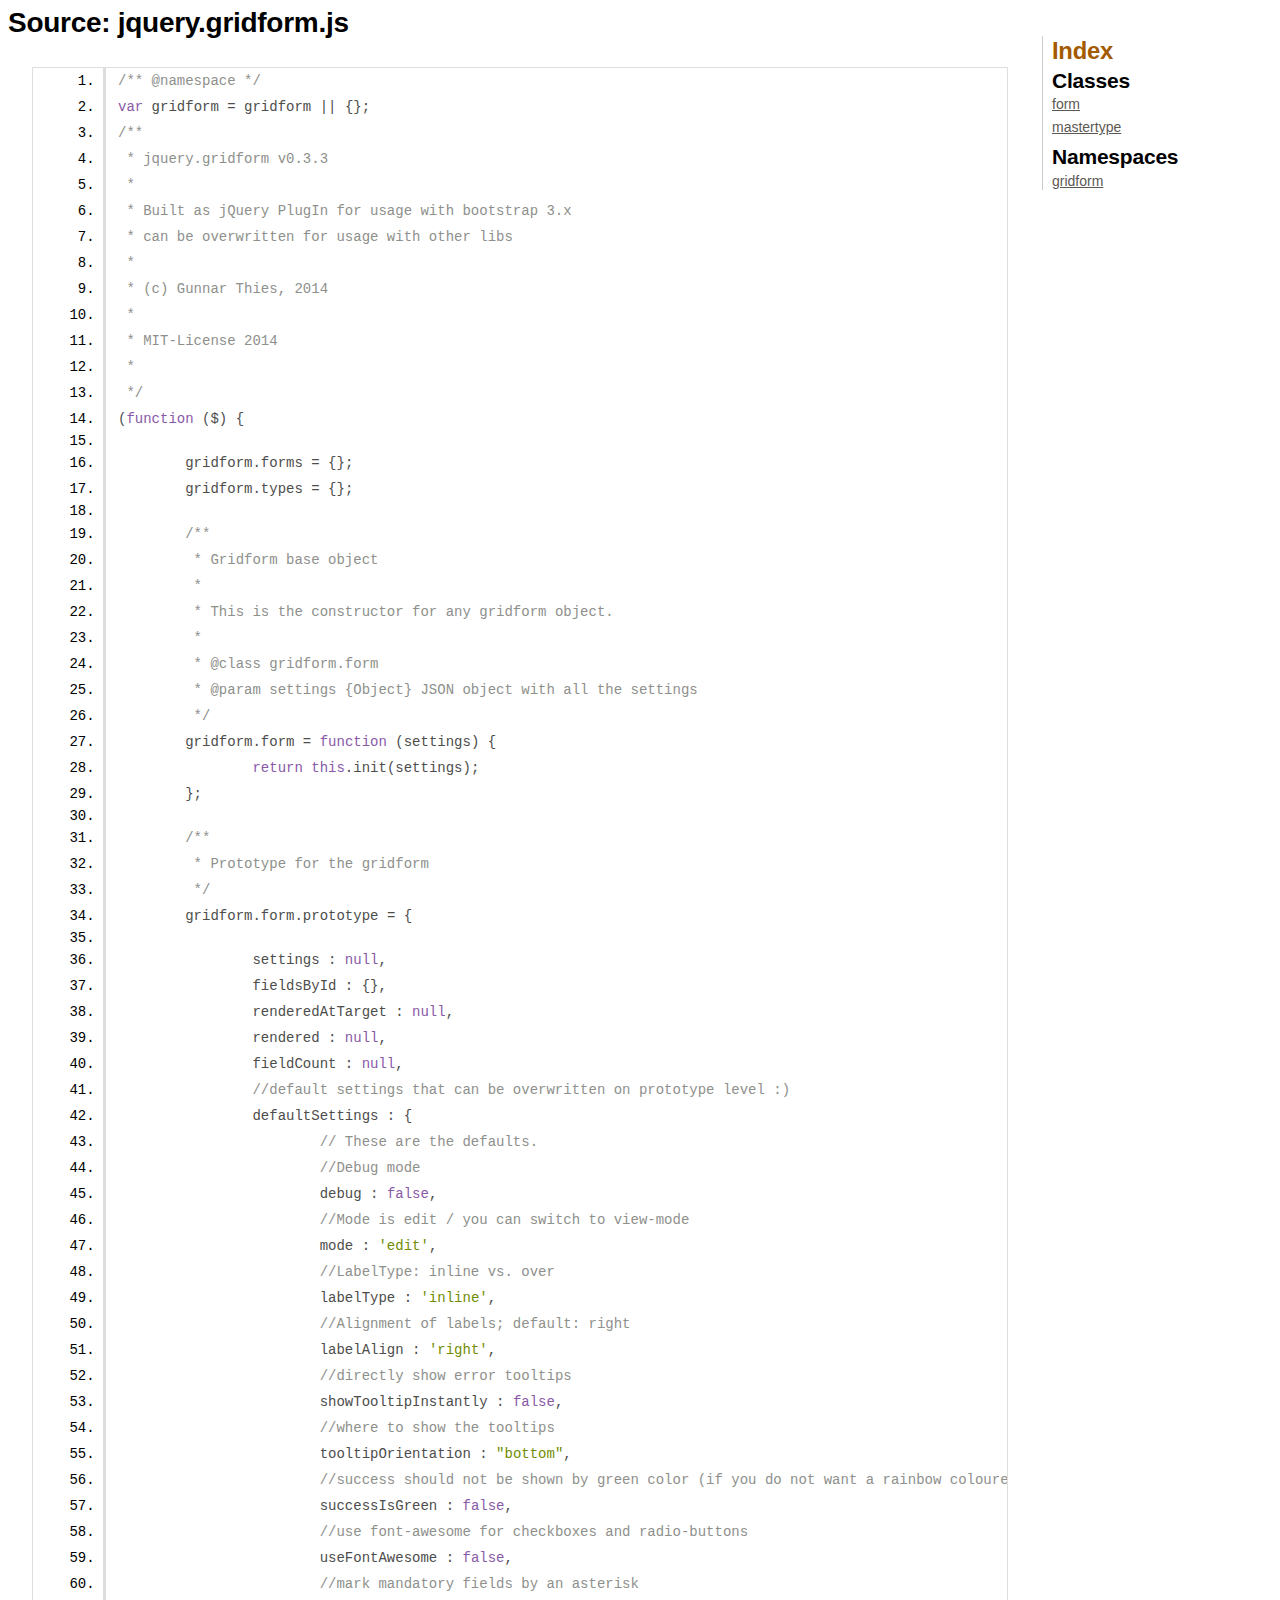
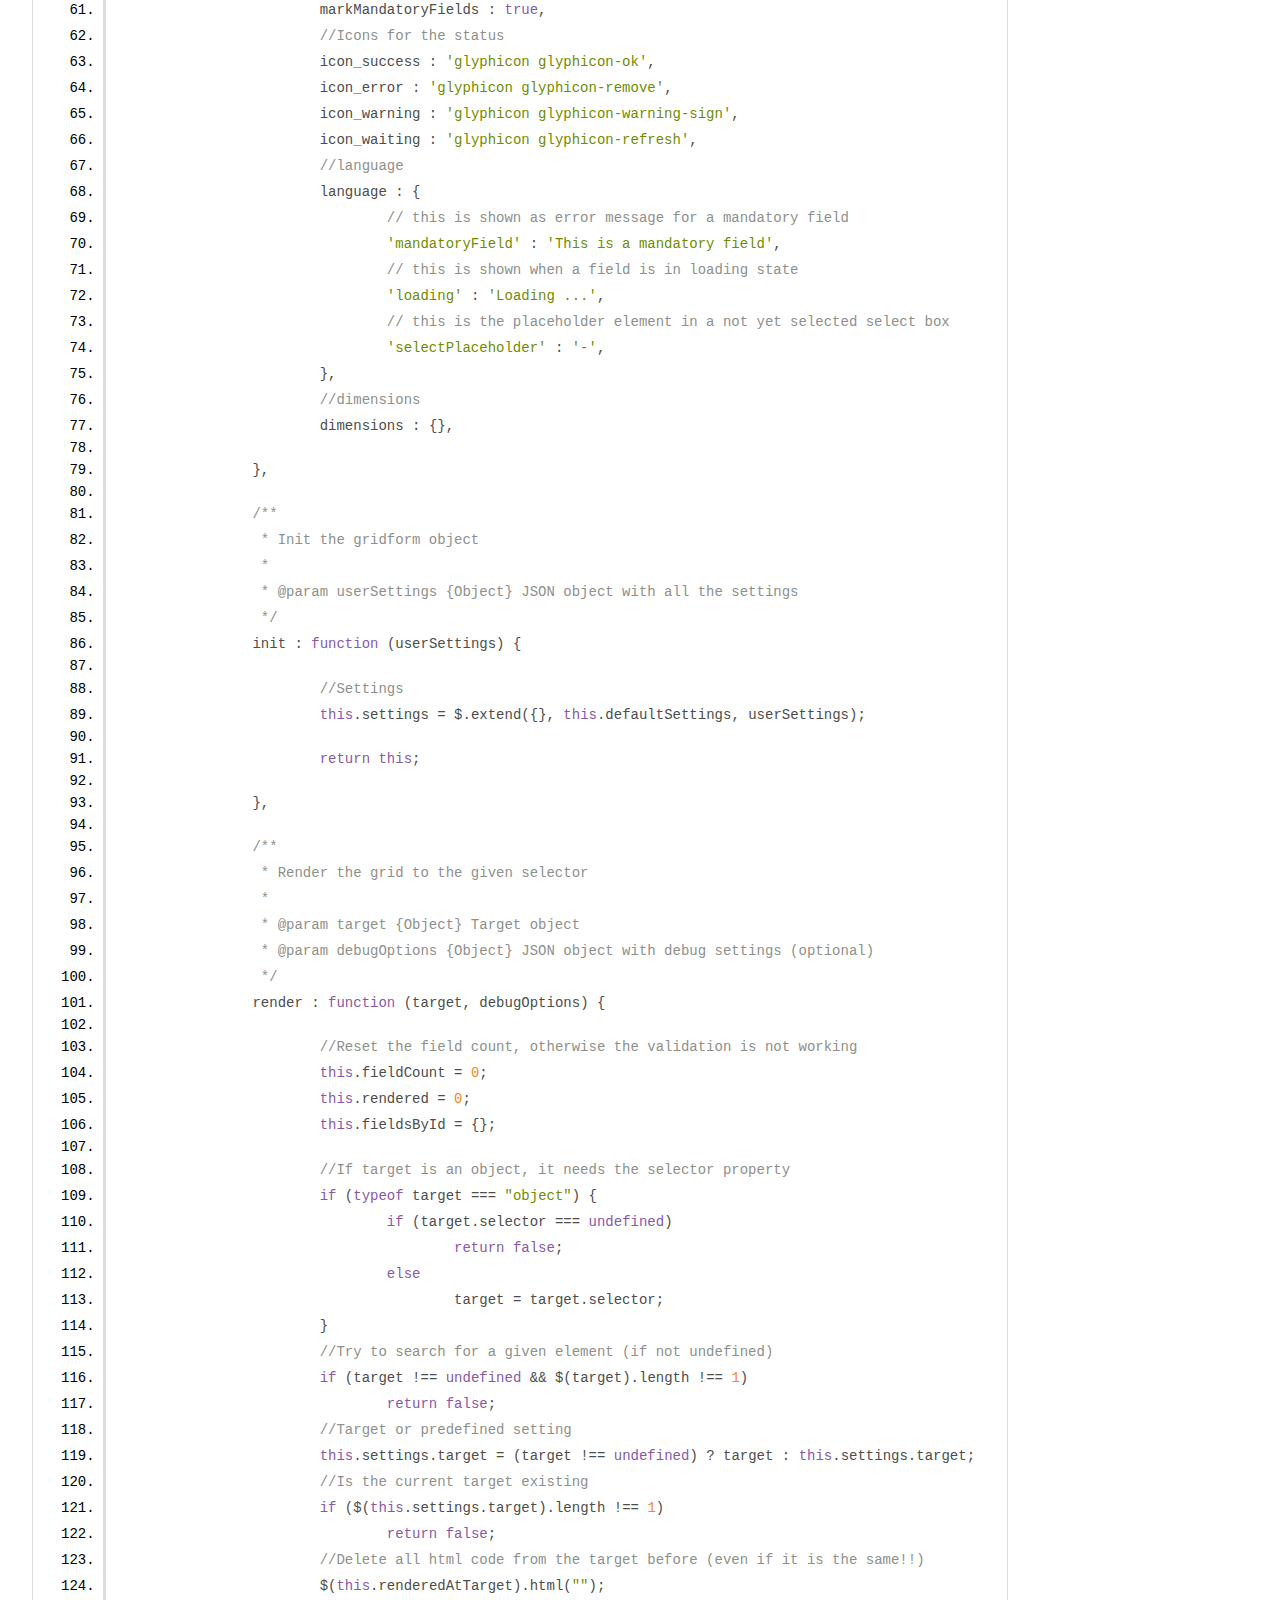
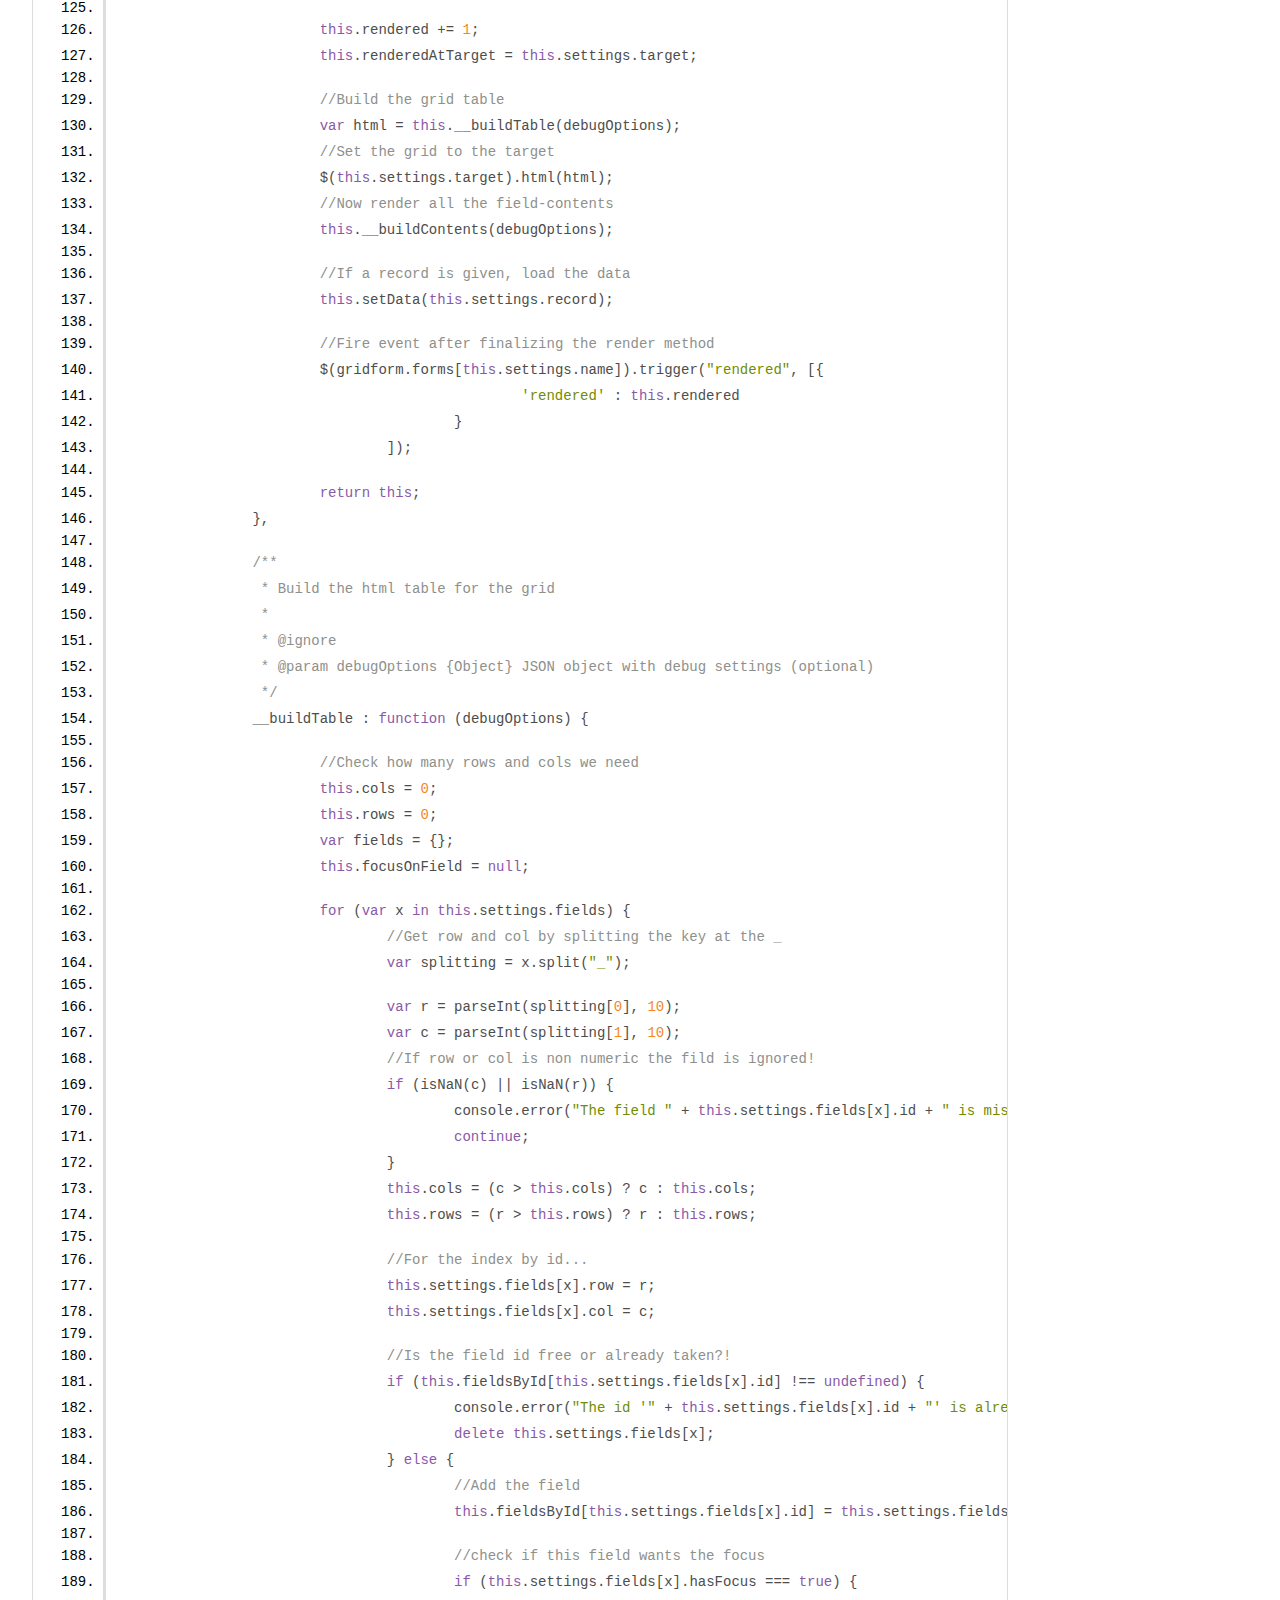
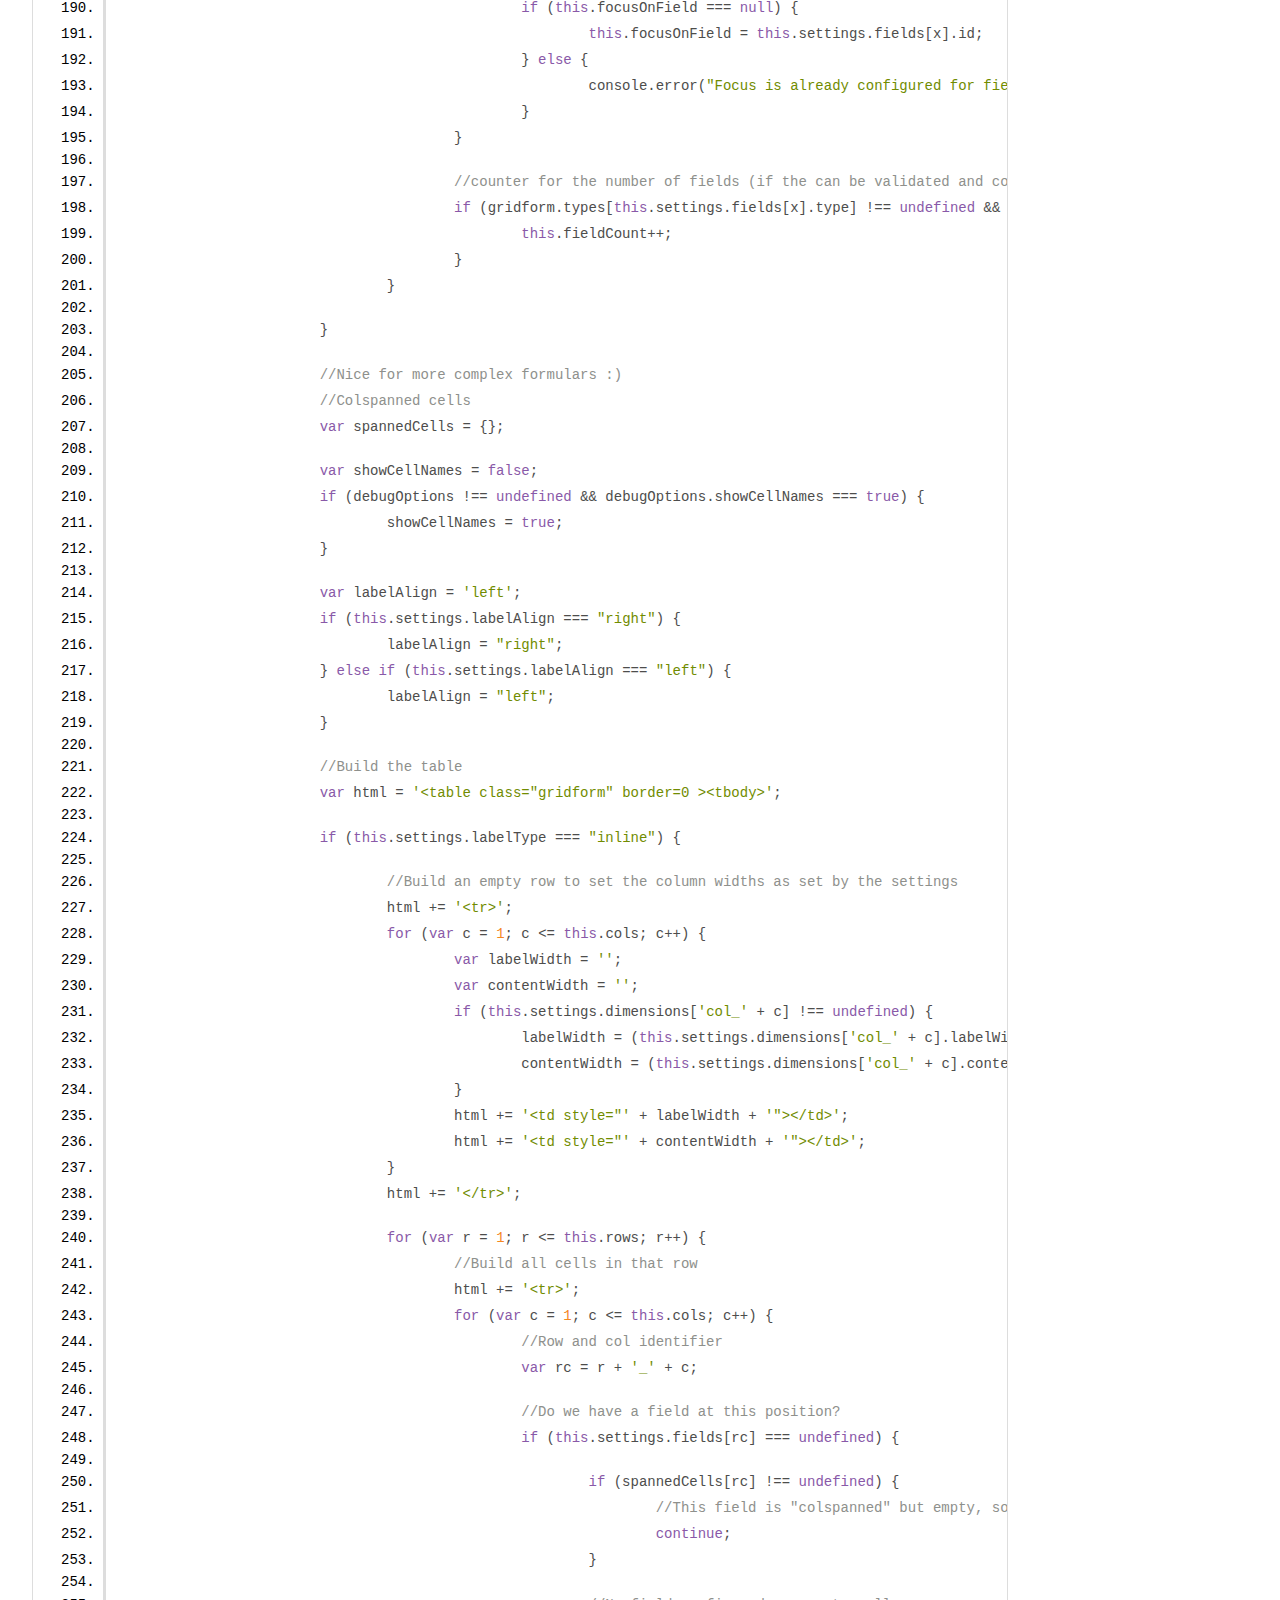
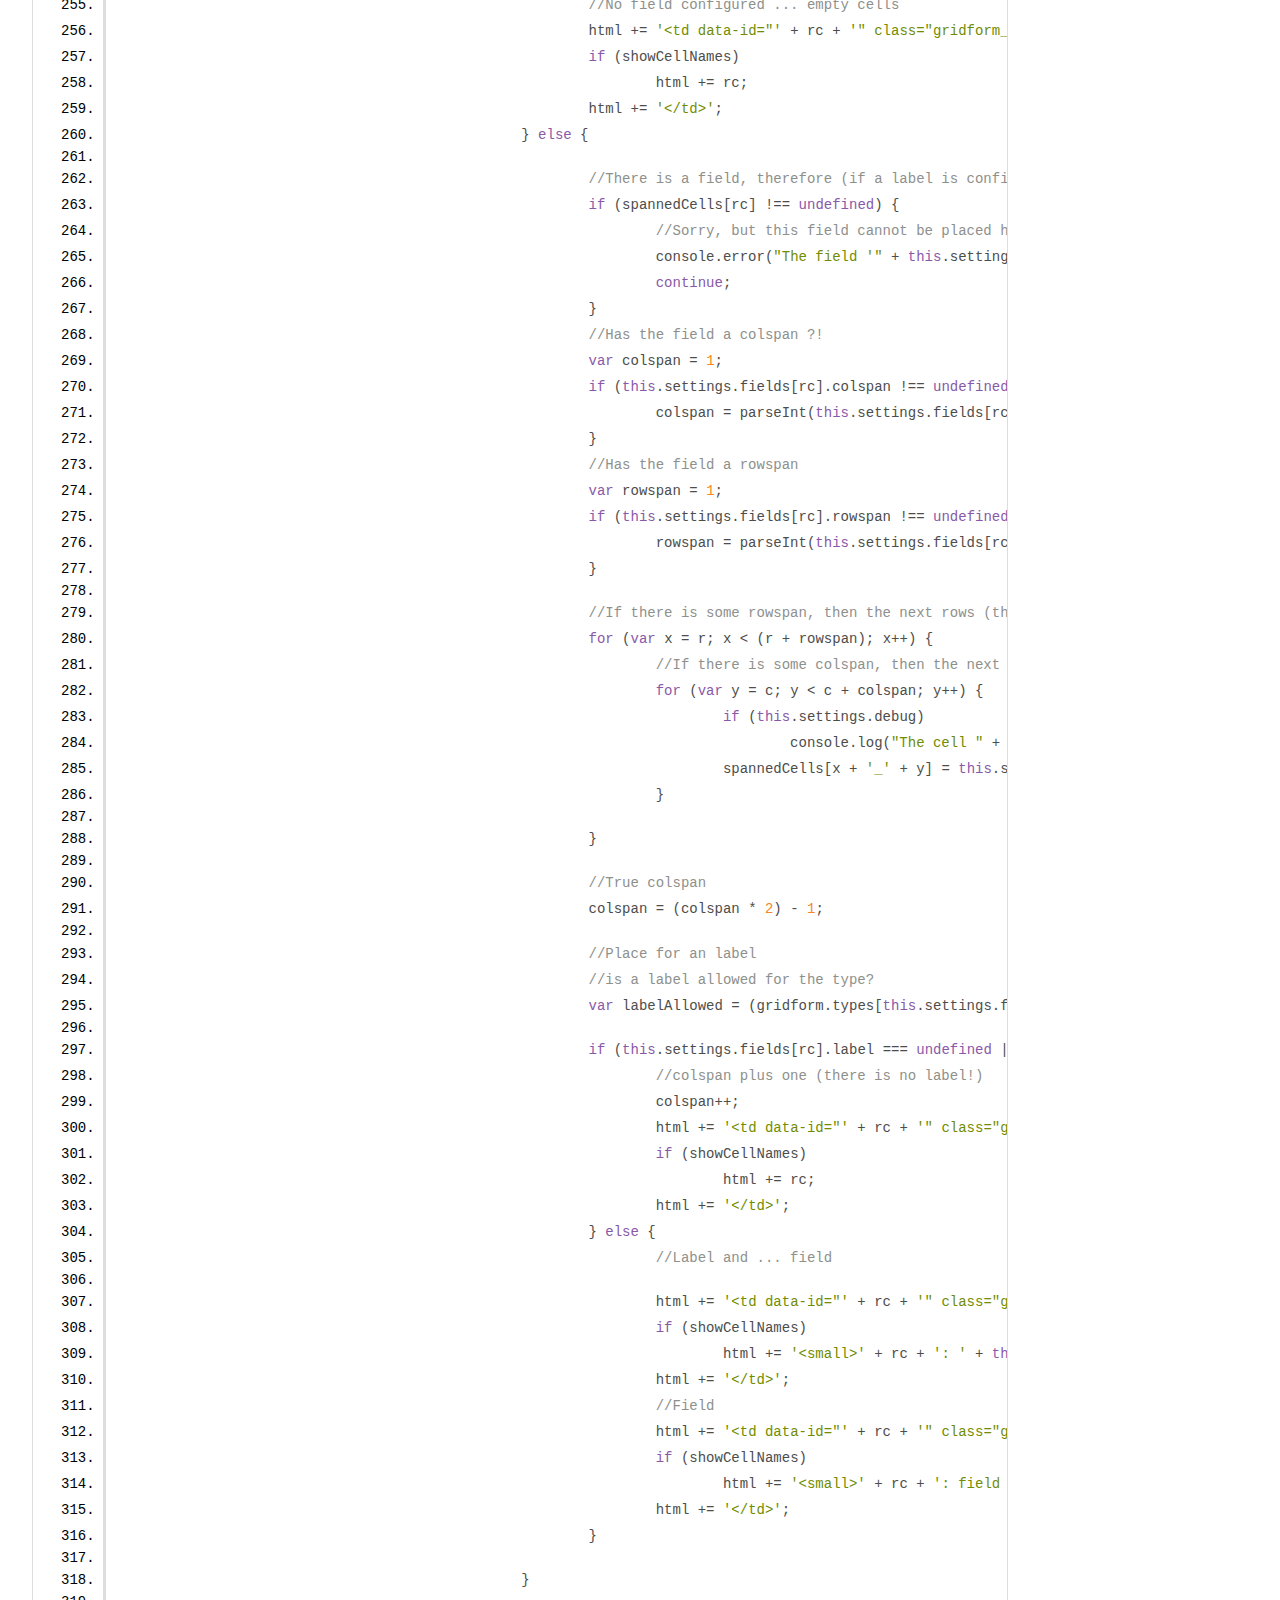
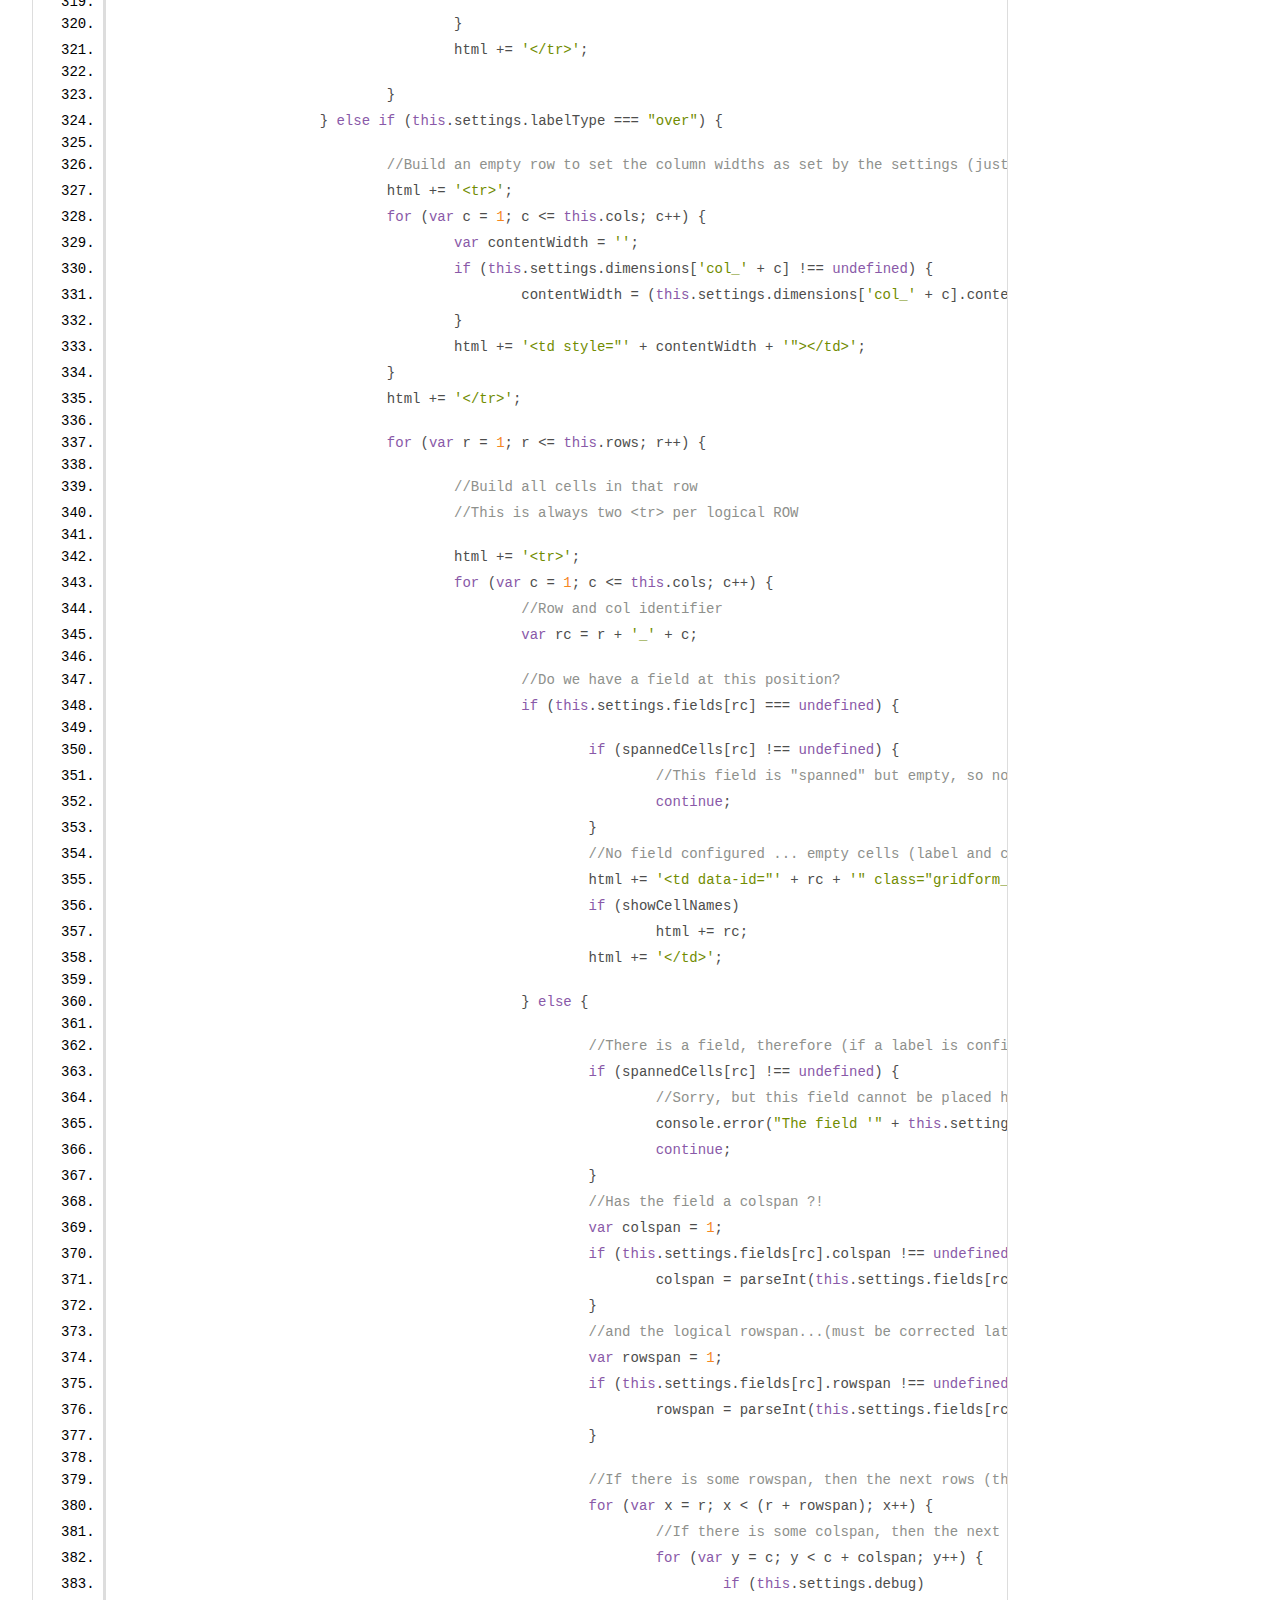
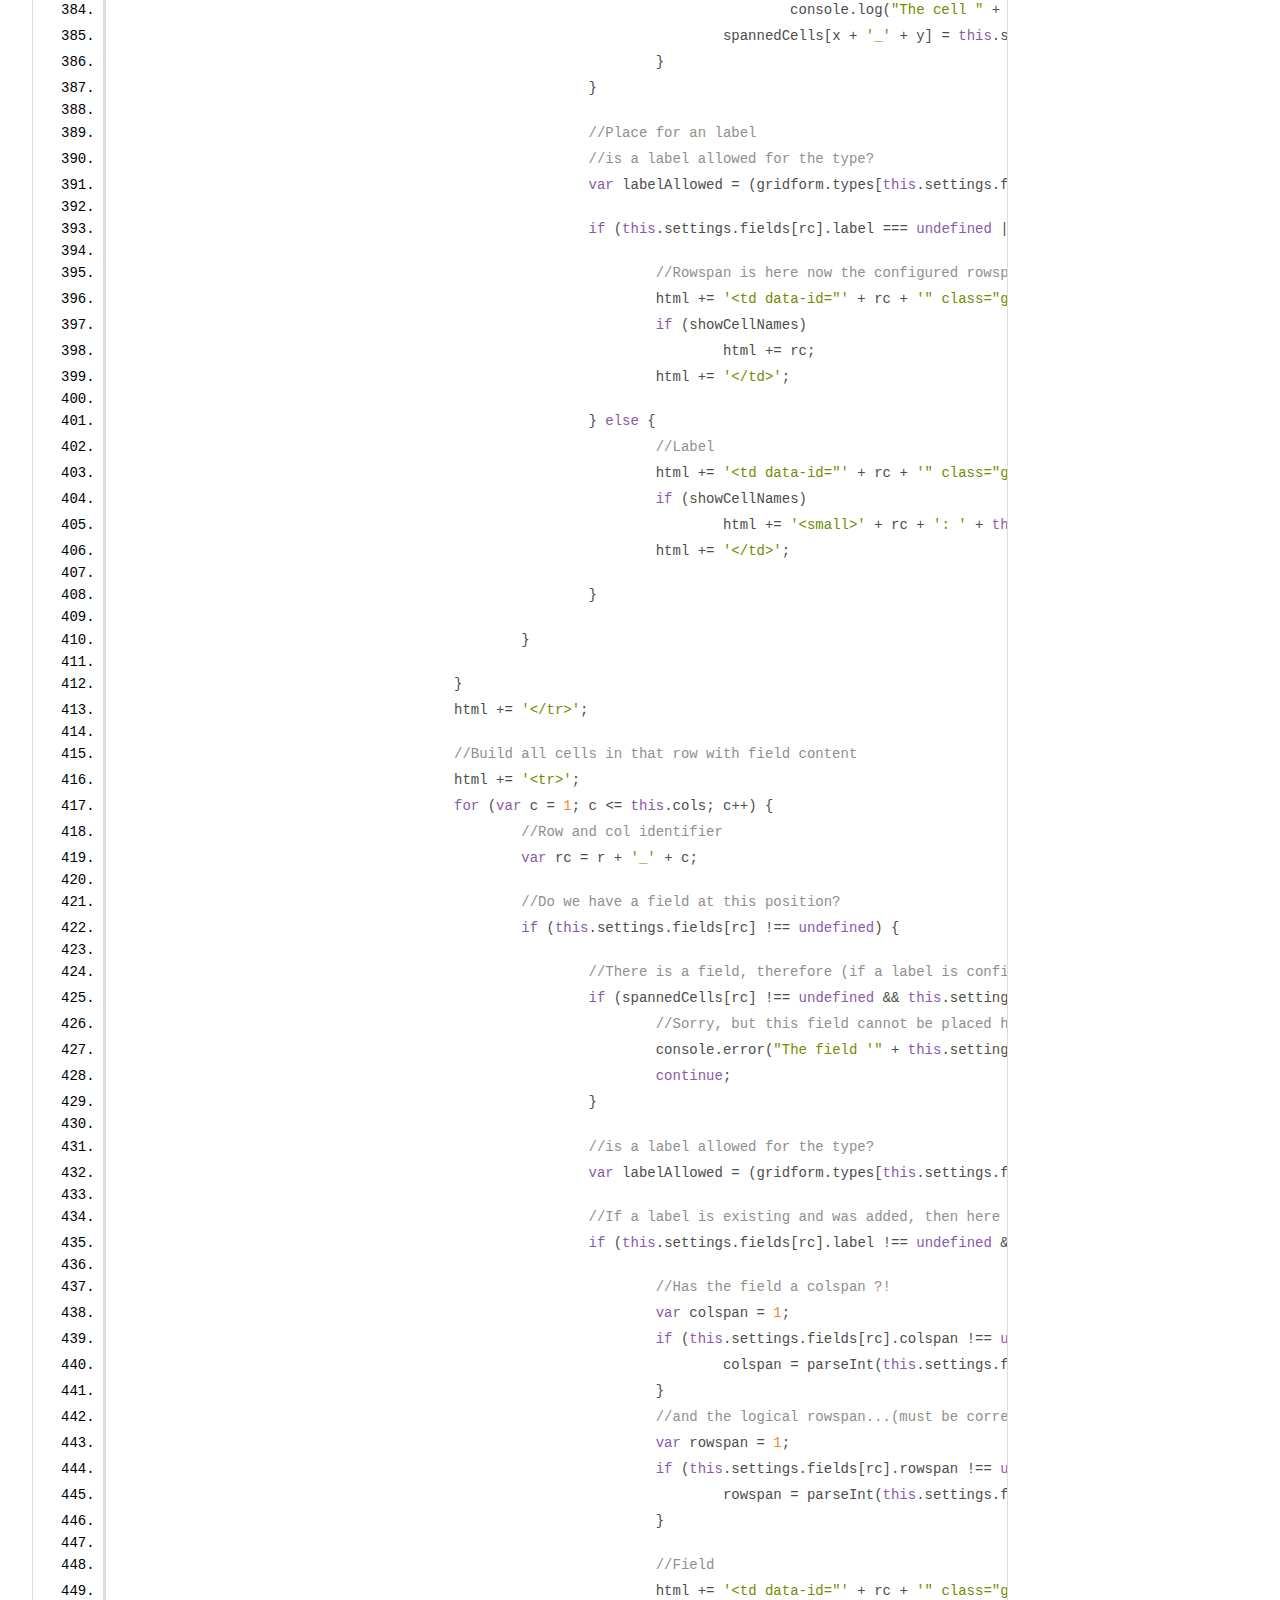
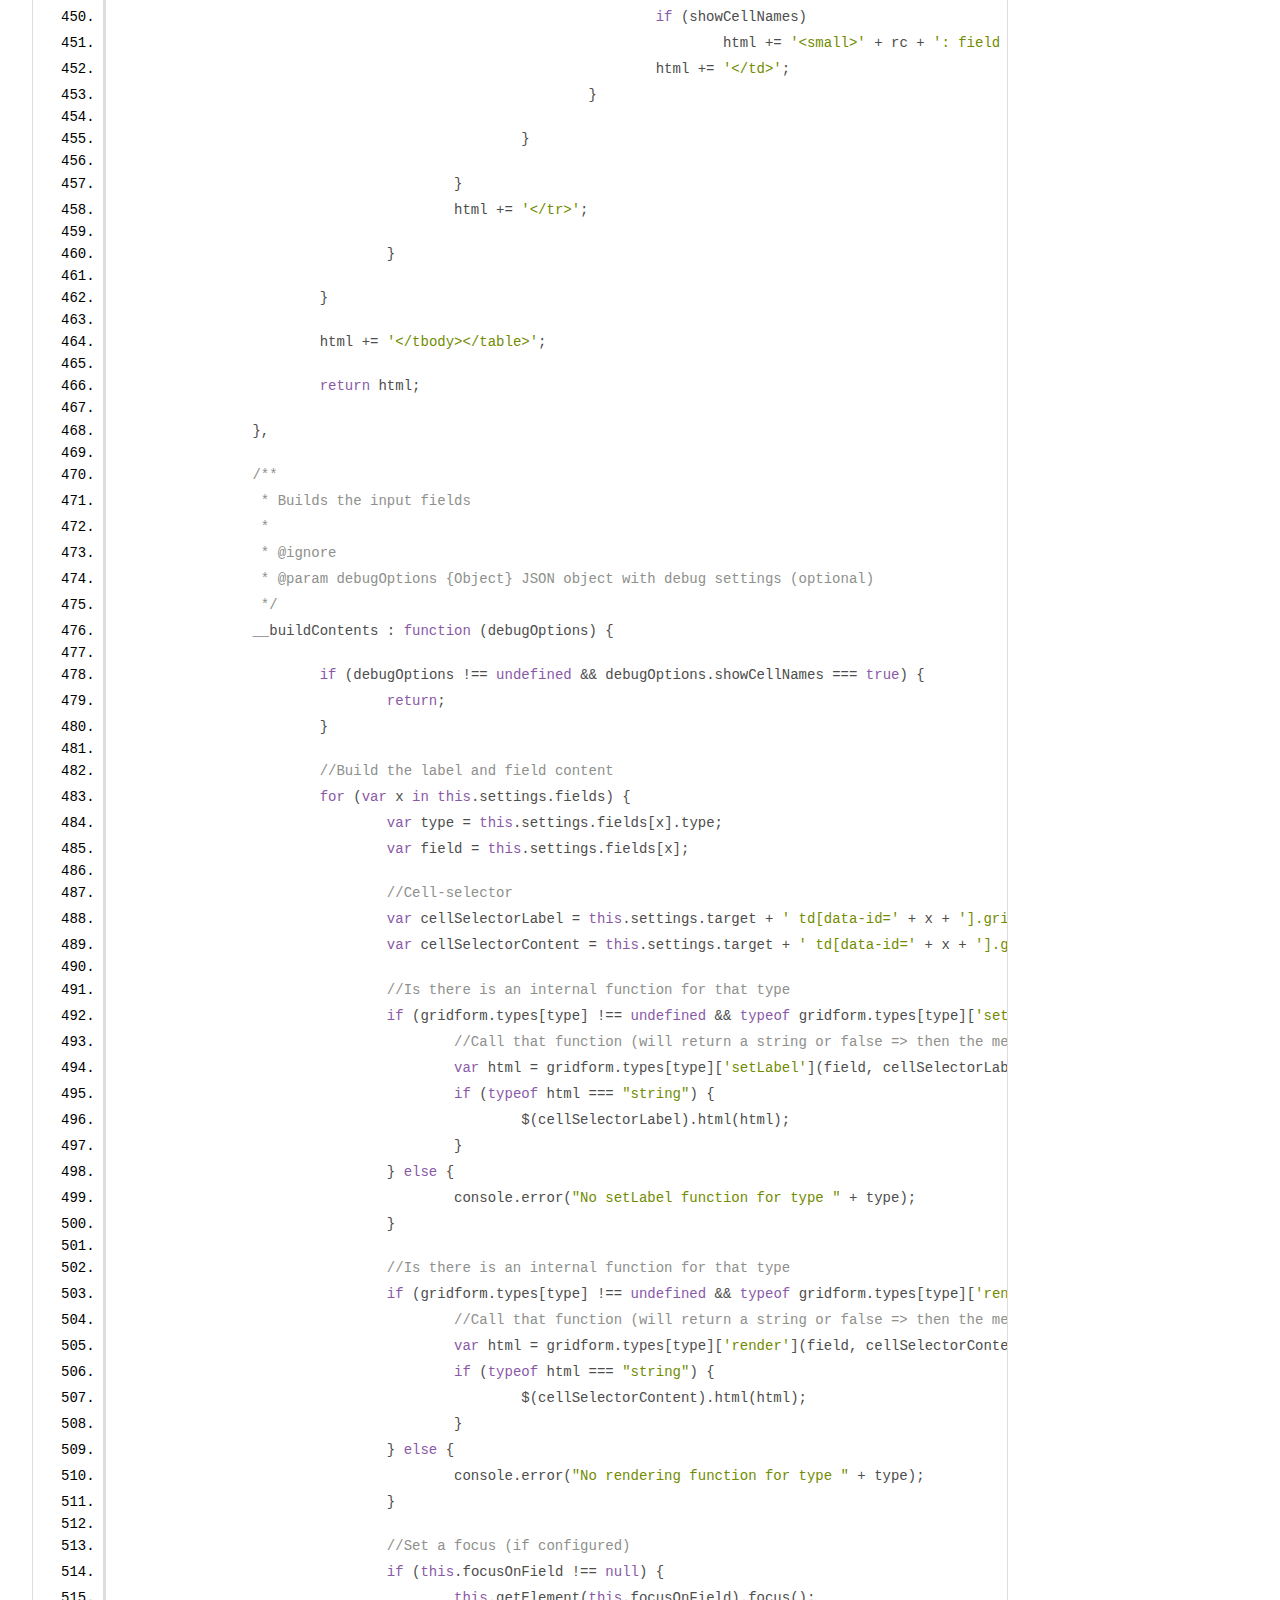
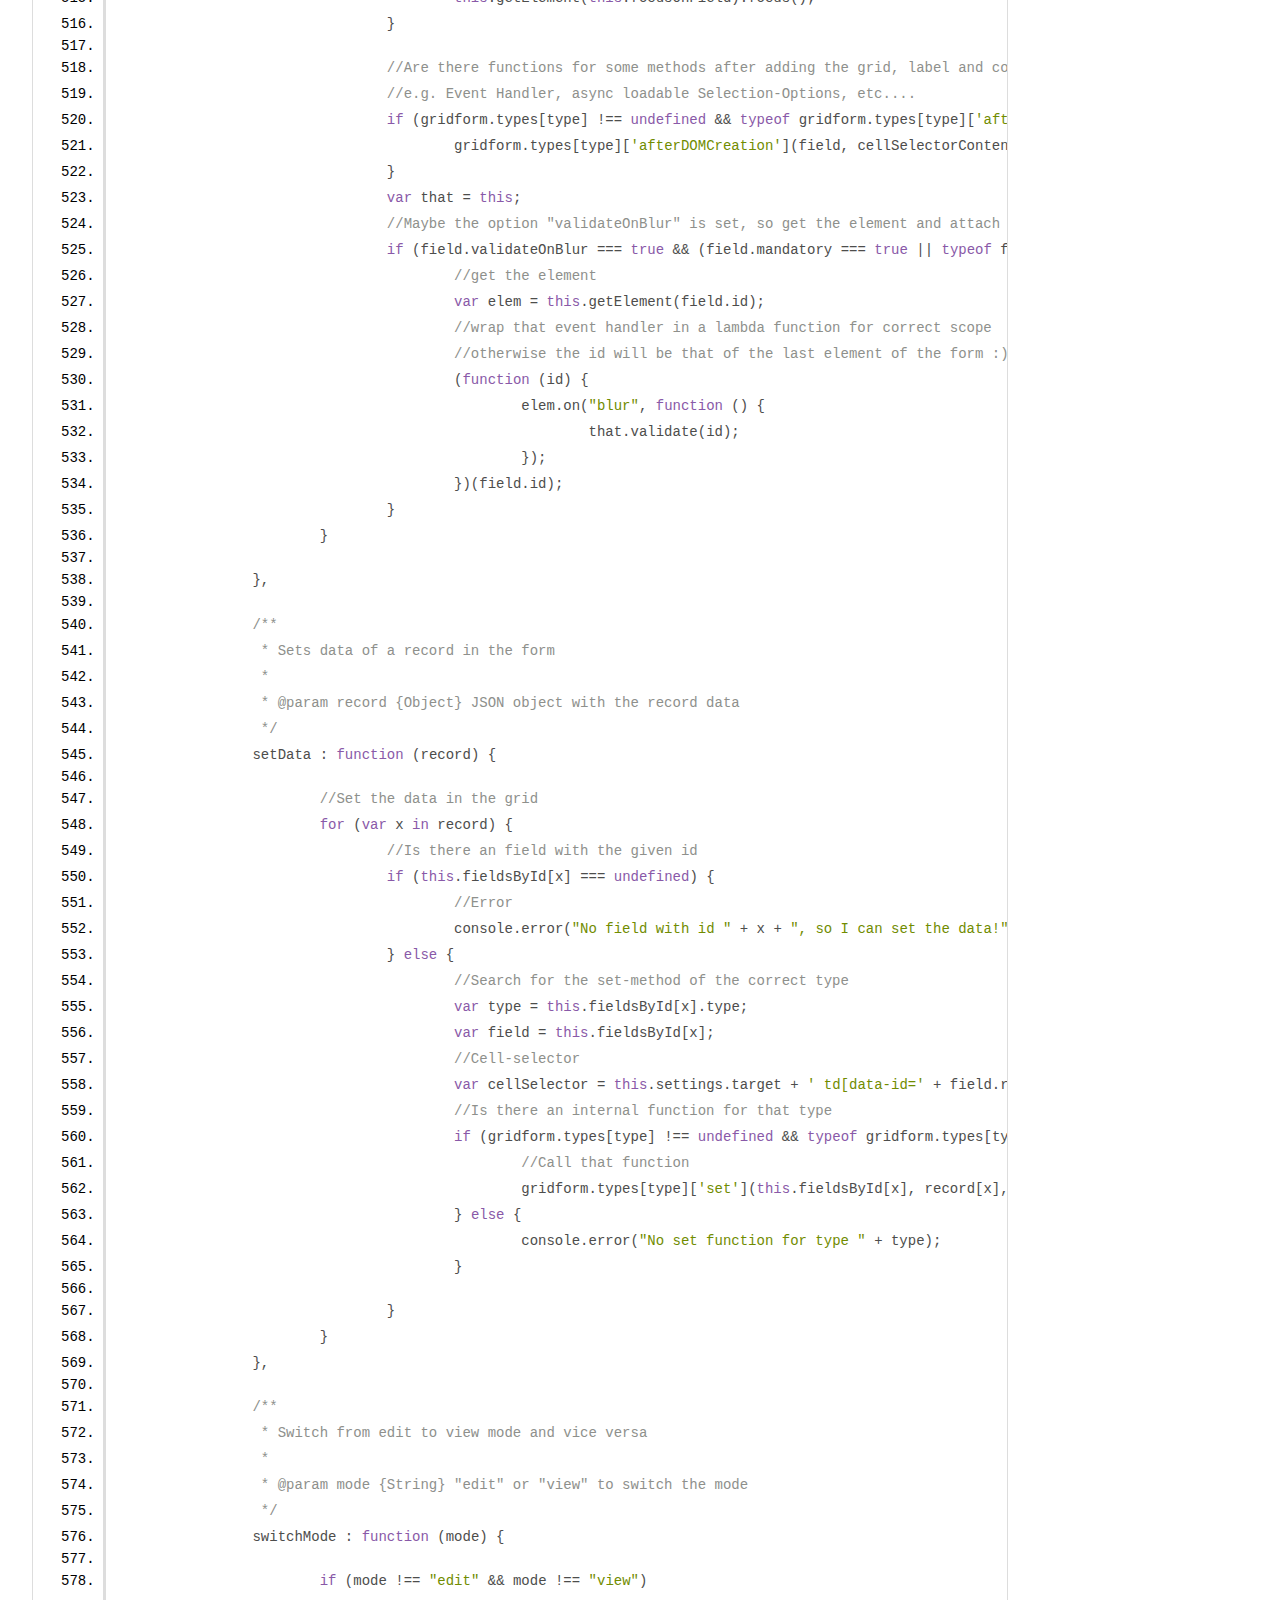
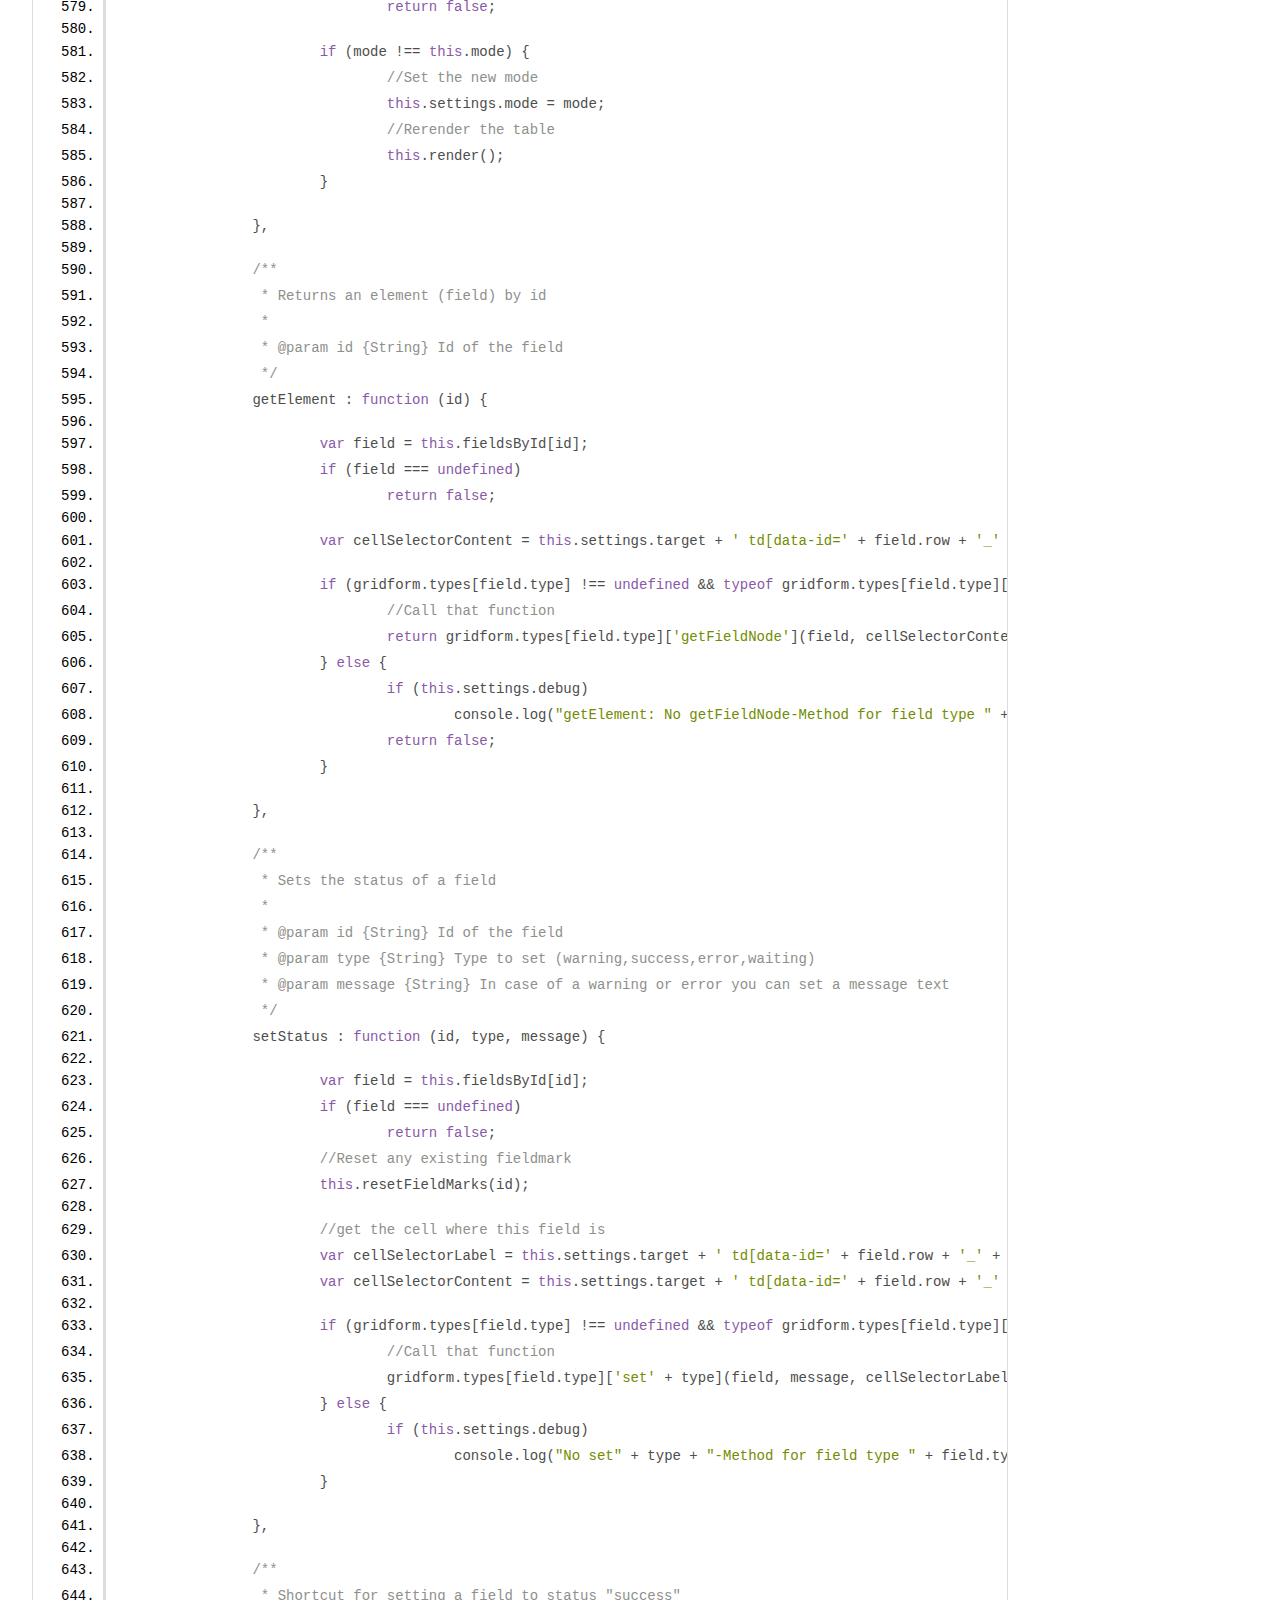
<file: docs/jquery.gridform.js.html>
<!DOCTYPE html>
<html lang="en">
<head>
    <meta charset="utf-8">
    <title>JSDoc: Source: jquery.gridform.js</title>

    <script src="scripts/prettify/prettify.js"> </script>
    <script src="scripts/prettify/lang-css.js"> </script>
    <!--[if lt IE 9]>
      <script src="//html5shiv.googlecode.com/svn/trunk/html5.js"></script>
    <![endif]-->
    <link type="text/css" rel="stylesheet" href="styles/prettify-tomorrow.css">
    <link type="text/css" rel="stylesheet" href="styles/jsdoc-default.css">
</head>

<body>

<div id="main">

    <h1 class="page-title">Source: jquery.gridform.js</h1>

    


    
    <section>
        <article>
            <pre class="prettyprint source linenums"><code>/** @namespace */
var gridform = gridform || {};
/**
 * jquery.gridform v0.3.3
 *
 * Built as jQuery PlugIn for usage with bootstrap 3.x
 * can be overwritten for usage with other libs
 *
 * (c) Gunnar Thies, 2014
 *
 * MIT-License 2014
 *
 */
(function ($) {

	gridform.forms = {};
	gridform.types = {};

	/**
	 * Gridform base object
	 *
	 * This is the constructor for any gridform object.
	 *
	 * @class gridform.form
	 * @param settings {Object} JSON object with all the settings
	 */
	gridform.form = function (settings) {
		return this.init(settings);
	};

	/**
	 * Prototype for the gridform
	 */
	gridform.form.prototype = {

		settings : null,
		fieldsById : {},
		renderedAtTarget : null,
		rendered : null,
		fieldCount : null,
		//default settings that can be overwritten on prototype level :)
		defaultSettings : {
			// These are the defaults.
			//Debug mode
			debug : false,
			//Mode is edit / you can switch to view-mode
			mode : 'edit',
			//LabelType: inline vs. over
			labelType : 'inline',
			//Alignment of labels; default: right
			labelAlign : 'right',
			//directly show error tooltips
			showTooltipInstantly : false,
			//where to show the tooltips
			tooltipOrientation : "bottom",
			//success should not be shown by green color (if you do not want a rainbow coloured form :))
			successIsGreen : false,
			//use font-awesome for checkboxes and radio-buttons
			useFontAwesome : false,
			//mark mandatory fields by an asterisk
			markMandatoryFields : true,
			//Icons for the status
			icon_success : 'glyphicon glyphicon-ok',
			icon_error : 'glyphicon glyphicon-remove',
			icon_warning : 'glyphicon glyphicon-warning-sign',
			icon_waiting : 'glyphicon glyphicon-refresh',
			//language
			language : {
				// this is shown as error message for a mandatory field
				'mandatoryField' : 'This is a mandatory field',
				// this is shown when a field is in loading state
				'loading' : 'Loading ...',
				// this is the placeholder element in a not yet selected select box
				'selectPlaceholder' : '-',
			},
			//dimensions
			dimensions : {},

		},

		/**
		 * Init the gridform object
		 *
		 * @param userSettings {Object} JSON object with all the settings
		 */
		init : function (userSettings) {

			//Settings
			this.settings = $.extend({}, this.defaultSettings, userSettings);

			return this;

		},

		/**
		 * Render the grid to the given selector
		 *
		 * @param target {Object} Target object
		 * @param debugOptions {Object} JSON object with debug settings (optional)
		 */
		render : function (target, debugOptions) {

			//Reset the field count, otherwise the validation is not working
			this.fieldCount = 0;
			this.rendered = 0;
			this.fieldsById = {};

			//If target is an object, it needs the selector property
			if (typeof target === "object") {
				if (target.selector === undefined)
					return false;
				else
					target = target.selector;
			}
			//Try to search for a given element (if not undefined)
			if (target !== undefined &amp;&amp; $(target).length !== 1)
				return false;
			//Target or predefined setting
			this.settings.target = (target !== undefined) ? target : this.settings.target;
			//Is the current target existing
			if ($(this.settings.target).length !== 1)
				return false;
			//Delete all html code from the target before (even if it is the same!!)
			$(this.renderedAtTarget).html("");

			this.rendered += 1;
			this.renderedAtTarget = this.settings.target;

			//Build the grid table
			var html = this.__buildTable(debugOptions);
			//Set the grid to the target
			$(this.settings.target).html(html);
			//Now render all the field-contents
			this.__buildContents(debugOptions);

			//If a record is given, load the data
			this.setData(this.settings.record);

			//Fire event after finalizing the render method
			$(gridform.forms[this.settings.name]).trigger("rendered", [{
						'rendered' : this.rendered
					}
				]);

			return this;
		},

		/**
		 * Build the html table for the grid
		 *
		 * @ignore
		 * @param debugOptions {Object} JSON object with debug settings (optional)
		 */
		__buildTable : function (debugOptions) {

			//Check how many rows and cols we need
			this.cols = 0;
			this.rows = 0;
			var fields = {};
			this.focusOnField = null;

			for (var x in this.settings.fields) {
				//Get row and col by splitting the key at the _
				var splitting = x.split("_");

				var r = parseInt(splitting[0], 10);
				var c = parseInt(splitting[1], 10);
				//If row or col is non numeric the fild is ignored!
				if (isNaN(c) || isNaN(r)) {
					console.error("The field " + this.settings.fields[x].id + " is missing correct row and col parameter!");
					continue;
				}
				this.cols = (c > this.cols) ? c : this.cols;
				this.rows = (r > this.rows) ? r : this.rows;

				//For the index by id...
				this.settings.fields[x].row = r;
				this.settings.fields[x].col = c;

				//Is the field id free or already taken?!
				if (this.fieldsById[this.settings.fields[x].id] !== undefined) {
					console.error("The id '" + this.settings.fields[x].id + "' is already taken, the field is deleted from the grid!");
					delete this.settings.fields[x];
				} else {
					//Add the field
					this.fieldsById[this.settings.fields[x].id] = this.settings.fields[x];

					//check if this field wants the focus
					if (this.settings.fields[x].hasFocus === true) {
						if (this.focusOnField === null) {
							this.focusOnField = this.settings.fields[x].id;
						} else {
							console.error("Focus is already configured for field '" + this.focusOnField + "'.");
						}
					}

					//counter for the number of fields (if the can be validated and contain data)
					if (gridform.types[this.settings.fields[x].type] !== undefined &amp;&amp; gridform.types[this.settings.fields[x].type].containsData === true) {
						this.fieldCount++;
					}
				}

			}

			//Nice for more complex formulars :)
			//Colspanned cells
			var spannedCells = {};

			var showCellNames = false;
			if (debugOptions !== undefined &amp;&amp; debugOptions.showCellNames === true) {
				showCellNames = true;
			}

			var labelAlign = 'left';
			if (this.settings.labelAlign === "right") {
				labelAlign = "right";
			} else if (this.settings.labelAlign === "left") {
				labelAlign = "left";
			}

			//Build the table
			var html = '&lt;table class="gridform" border=0 >&lt;tbody>';

			if (this.settings.labelType === "inline") {

				//Build an empty row to set the column widths as set by the settings
				html += '&lt;tr>';
				for (var c = 1; c &lt;= this.cols; c++) {
					var labelWidth = '';
					var contentWidth = '';
					if (this.settings.dimensions['col_' + c] !== undefined) {
						labelWidth = (this.settings.dimensions['col_' + c].labelWidth !== undefined) ? 'width:' + this.settings.dimensions['col_' + c].labelWidth : '';
						contentWidth = (this.settings.dimensions['col_' + c].contentWidth !== undefined) ? 'width:' + this.settings.dimensions['col_' + c].contentWidth : '';
					}
					html += '&lt;td style="' + labelWidth + '">&lt;/td>';
					html += '&lt;td style="' + contentWidth + '">&lt;/td>';
				}
				html += '&lt;/tr>';

				for (var r = 1; r &lt;= this.rows; r++) {
					//Build all cells in that row
					html += '&lt;tr>';
					for (var c = 1; c &lt;= this.cols; c++) {
						//Row and col identifier
						var rc = r + '_' + c;

						//Do we have a field at this position?
						if (this.settings.fields[rc] === undefined) {

							if (spannedCells[rc] !== undefined) {
								//This field is "colspanned" but empty, so no problem!
								continue;
							}

							//No field configured ... empty cells
							html += '&lt;td data-id="' + rc + '" class="gridform_content" colspan="2">';
							if (showCellNames)
								html += rc;
							html += '&lt;/td>';
						} else {

							//There is a field, therefore (if a label is configured) place for a label and a field-container
							if (spannedCells[rc] !== undefined) {
								//Sorry, but this field cannot be placed here?!
								console.error("The field '" + this.settings.fields[rc].id + "' cannot be placed at '" + rc + "'. This cell is colspanned by field '" + spannedCells[rc] + "'");
								continue;
							}
							//Has the field a colspan ?!
							var colspan = 1;
							if (this.settings.fields[rc].colspan !== undefined) {
								colspan = parseInt(this.settings.fields[rc].colspan, 10);
							}
							//Has the field a rowspan
							var rowspan = 1;
							if (this.settings.fields[rc].rowspan !== undefined) {
								rowspan = parseInt(this.settings.fields[rc].rowspan, 10);
							}

							//If there is some rowspan, then the next rows (that are "spanned") needs to be ignored
							for (var x = r; x &lt; (r + rowspan); x++) {
								//If there is some colspan, then the next cells (that are "spanned") needs to be ignored
								for (var y = c; y &lt; c + colspan; y++) {
									if (this.settings.debug)
										console.log("The cell " + x + '_' + y + " is filled by field '" + this.settings.fields[rc].id + "'");
									spannedCells[x + '_' + y] = this.settings.fields[rc].id;
								}

							}

							//True colspan
							colspan = (colspan * 2) - 1;

							//Place for an label
							//is a label allowed for the type?
							var labelAllowed = (gridform.types[this.settings.fields[rc].type] !== undefined &amp;&amp; gridform.types[this.settings.fields[rc].type].labelAllowed === false) ? false : true;

							if (this.settings.fields[rc].label === undefined || labelAllowed === false) {
								//colspan plus one (there is no label!)
								colspan++;
								html += '&lt;td data-id="' + rc + '" class="gridform_content" colspan="' + colspan + '" rowspan="' + rowspan + '">';
								if (showCellNames)
									html += rc;
								html += '&lt;/td>';
							} else {
								//Label and ... field

								html += '&lt;td data-id="' + rc + '" class="gridform_label" style="text-align:' + labelAlign + ';" rowspan="' + rowspan + '">';
								if (showCellNames)
									html += '&lt;small>' + rc + ': ' + this.settings.fields[rc].label + '&lt;/small>';
								html += '&lt;/td>';
								//Field
								html += '&lt;td data-id="' + rc + '" class="gridform_content" style="height:100%;vertical-align:top;" colspan="' + colspan + '" rowspan="' + rowspan + '">';
								if (showCellNames)
									html += '&lt;small>' + rc + ': field ' + this.settings.fields[rc].id + '&lt;/small>';
								html += '&lt;/td>';
							}

						}

					}
					html += '&lt;/tr>';

				}
			} else if (this.settings.labelType === "over") {

				//Build an empty row to set the column widths as set by the settings (just take a look at the contentWidths)
				html += '&lt;tr>';
				for (var c = 1; c &lt;= this.cols; c++) {
					var contentWidth = '';
					if (this.settings.dimensions['col_' + c] !== undefined) {
						contentWidth = (this.settings.dimensions['col_' + c].contentWidth !== undefined) ? 'width:' + this.settings.dimensions['col_' + c].contentWidth : '';
					}
					html += '&lt;td style="' + contentWidth + '">&lt;/td>';
				}
				html += '&lt;/tr>';

				for (var r = 1; r &lt;= this.rows; r++) {

					//Build all cells in that row
					//This is always two &lt;tr> per logical ROW

					html += '&lt;tr>';
					for (var c = 1; c &lt;= this.cols; c++) {
						//Row and col identifier
						var rc = r + '_' + c;

						//Do we have a field at this position?
						if (this.settings.fields[rc] === undefined) {

							if (spannedCells[rc] !== undefined) {
								//This field is "spanned" but empty, so no problem!
								continue;
							}
							//No field configured ... empty cells (label and content-area therefore rowspan:2)
							html += '&lt;td data-id="' + rc + '" class="gridform_content" rowspan="2">';
							if (showCellNames)
								html += rc;
							html += '&lt;/td>';

						} else {

							//There is a field, therefore (if a label is configured) place for a label and a field-container
							if (spannedCells[rc] !== undefined) {
								//Sorry, but this field cannot be placed here?!
								console.error("The field '" + this.settings.fields[rc].id + "' cannot be placed at '" + rc + "'. This cell is filled by field '" + spannedCells[rc].id + "'");
								continue;
							}
							//Has the field a colspan ?!
							var colspan = 1;
							if (this.settings.fields[rc].colspan !== undefined) {
								colspan = parseInt(this.settings.fields[rc].colspan, 10);
							}
							//and the logical rowspan...(must be corrected later, because a logical rowspanned row has two tr to span => label and content!)
							var rowspan = 1;
							if (this.settings.fields[rc].rowspan !== undefined) {
								rowspan = parseInt(this.settings.fields[rc].rowspan, 10);
							}

							//If there is some rowspan, then the next rows (that are "spanned") needs to be ignored
							for (var x = r; x &lt; (r + rowspan); x++) {
								//If there is some colspan, then the next cells (that are "spanned") needs to be ignored
								for (var y = c; y &lt; c + colspan; y++) {
									if (this.settings.debug)
										console.log("The cell " + x + '_' + y + " is filled by field content '" + this.settings.fields[rc].id + "'");
									spannedCells[x + '_' + y] = this.settings.fields[rc];
								}
							}

							//Place for an label
							//is a label allowed for the type?
							var labelAllowed = (gridform.types[this.settings.fields[rc].type] !== undefined &amp;&amp; gridform.types[this.settings.fields[rc].type].labelAllowed === false) ? false : true;

							if (this.settings.fields[rc].label === undefined || labelAllowed === false) {

								//Rowspan is here now the configured rowspan * 2 (there is no label)
								html += '&lt;td data-id="' + rc + '" class="gridform_content" colspan="' + colspan + '" rowspan="' + (rowspan * 2) + '">';
								if (showCellNames)
									html += rc;
								html += '&lt;/td>';

							} else {
								//Label
								html += '&lt;td data-id="' + rc + '" class="gridform_label" style="text-align:' + labelAlign + ';" colspan="' + colspan + '">';
								if (showCellNames)
									html += '&lt;small>' + rc + ': ' + this.settings.fields[rc].label + '&lt;/small>';
								html += '&lt;/td>';

							}

						}

					}
					html += '&lt;/tr>';

					//Build all cells in that row with field content
					html += '&lt;tr>';
					for (var c = 1; c &lt;= this.cols; c++) {
						//Row and col identifier
						var rc = r + '_' + c;

						//Do we have a field at this position?
						if (this.settings.fields[rc] !== undefined) {

							//There is a field, therefore (if a label is configured) place for a label and a field-container
							if (spannedCells[rc] !== undefined &amp;&amp; this.settings.fields[rc] !== spannedCells[rc]) {
								//Sorry, but this field cannot be placed here?!
								console.error("The field '" + this.settings.fields[rc].id + "' cannot be placed at '" + rc + "'. This cell is filled by field '" + spannedCells[rc].id + "'");
								continue;
							}

							//is a label allowed for the type?
							var labelAllowed = (gridform.types[this.settings.fields[rc].type] !== undefined &amp;&amp; gridform.types[this.settings.fields[rc].type].labelAllowed === false) ? false : true;

							//If a label is existing and was added, then here the content field needs to be added
							if (this.settings.fields[rc].label !== undefined &amp;&amp; labelAllowed === true) {

								//Has the field a colspan ?!
								var colspan = 1;
								if (this.settings.fields[rc].colspan !== undefined) {
									colspan = parseInt(this.settings.fields[rc].colspan, 10);
								}
								//and the logical rowspan...(must be corrected later, because a logical rowspanned row has two tr to span => label and content!)
								var rowspan = 1;
								if (this.settings.fields[rc].rowspan !== undefined) {
									rowspan = parseInt(this.settings.fields[rc].rowspan, 10);
								}

								//Field
								html += '&lt;td data-id="' + rc + '" class="gridform_content" style="height:100%;vertical-align:top;" colspan="' + colspan + '" rowspan="' + ((rowspan * 2) - 1) + '">';
								if (showCellNames)
									html += '&lt;small>' + rc + ': field ' + this.settings.fields[rc].id + '&lt;/small>';
								html += '&lt;/td>';
							}

						}

					}
					html += '&lt;/tr>';

				}

			}

			html += '&lt;/tbody>&lt;/table>';

			return html;

		},

		/**
		 * Builds the input fields
		 *
		 * @ignore
		 * @param debugOptions {Object} JSON object with debug settings (optional)
		 */
		__buildContents : function (debugOptions) {

			if (debugOptions !== undefined &amp;&amp; debugOptions.showCellNames === true) {
				return;
			}

			//Build the label and field content
			for (var x in this.settings.fields) {
				var type = this.settings.fields[x].type;
				var field = this.settings.fields[x];

				//Cell-selector
				var cellSelectorLabel = this.settings.target + ' td[data-id=' + x + '].gridform_label';
				var cellSelectorContent = this.settings.target + ' td[data-id=' + x + '].gridform_content';

				//Is there is an internal function for that type
				if (gridform.types[type] !== undefined &amp;&amp; typeof gridform.types[type]['setLabel'] === "function") {
					//Call that function (will return a string or false => then the method itself will render something ...)
					var html = gridform.types[type]['setLabel'](field, cellSelectorLabel, this);
					if (typeof html === "string") {
						$(cellSelectorLabel).html(html);
					}
				} else {
					console.error("No setLabel function for type " + type);
				}

				//Is there is an internal function for that type
				if (gridform.types[type] !== undefined &amp;&amp; typeof gridform.types[type]['render'] === "function") {
					//Call that function (will return a string or false => then the method itself will render something ...)
					var html = gridform.types[type]['render'](field, cellSelectorContent, this);
					if (typeof html === "string") {
						$(cellSelectorContent).html(html);
					}
				} else {
					console.error("No rendering function for type " + type);
				}

				//Set a focus (if configured)
				if (this.focusOnField !== null) {
					this.getElement(this.focusOnField).focus();
				}

				//Are there functions for some methods after adding the grid, label and contents to the DOM
				//e.g. Event Handler, async loadable Selection-Options, etc....
				if (gridform.types[type] !== undefined &amp;&amp; typeof gridform.types[type]['afterDOMCreation'] === "function") {
					gridform.types[type]['afterDOMCreation'](field, cellSelectorContent, this);
				}
				var that = this;
				//Maybe the option "validateOnBlur" is set, so get the element and attach the validation method to the blur event!
				if (field.validateOnBlur === true &amp;&amp; (field.mandatory === true || typeof field.validate === "function")) {
					//get the element
					var elem = this.getElement(field.id);
					//wrap that event handler in a lambda function for correct scope
					//otherwise the id will be that of the last element of the form :)
					(function (id) {
						elem.on("blur", function () {
							that.validate(id);
						});
					})(field.id);
				}
			}

		},

		/**
		 * Sets data of a record in the form
		 *
		 * @param record {Object} JSON object with the record data
		 */
		setData : function (record) {

			//Set the data in the grid
			for (var x in record) {
				//Is there an field with the given id
				if (this.fieldsById[x] === undefined) {
					//Error
					console.error("No field with id " + x + ", so I can set the data!");
				} else {
					//Search for the set-method of the correct type
					var type = this.fieldsById[x].type;
					var field = this.fieldsById[x];
					//Cell-selector
					var cellSelector = this.settings.target + ' td[data-id=' + field.row + '_' + field.col + '].gridform_content';
					//Is there an internal function for that type
					if (gridform.types[type] !== undefined &amp;&amp; typeof gridform.types[type]['set'] === "function") {
						//Call that function
						gridform.types[type]['set'](this.fieldsById[x], record[x], cellSelector, this);
					} else {
						console.error("No set function for type " + type);
					}

				}
			}
		},

		/**
		 * Switch from edit to view mode and vice versa
		 *
		 * @param mode {String} "edit" or "view" to switch the mode
		 */
		switchMode : function (mode) {

			if (mode !== "edit" &amp;&amp; mode !== "view")
				return false;

			if (mode !== this.mode) {
				//Set the new mode
				this.settings.mode = mode;
				//Rerender the table
				this.render();
			}

		},

		/**
		 * Returns an element (field) by id
		 *
		 * @param id {String} Id of the field
		 */
		getElement : function (id) {

			var field = this.fieldsById[id];
			if (field === undefined)
				return false;

			var cellSelectorContent = this.settings.target + ' td[data-id=' + field.row + '_' + field.col + '].gridform_content';

			if (gridform.types[field.type] !== undefined &amp;&amp; typeof gridform.types[field.type]['getFieldNode'] === "function") {
				//Call that function
				return gridform.types[field.type]['getFieldNode'](field, cellSelectorContent, this);
			} else {
				if (this.settings.debug)
					console.log("getElement: No getFieldNode-Method for field type " + field.type);
				return false;
			}

		},

		/**
		 * Sets the status of a field
		 *
		 * @param id {String} Id of the field
		 * @param type {String} Type to set (warning,success,error,waiting)
		 * @param message {String} In case of a warning or error you can set a message text
		 */
		setStatus : function (id, type, message) {

			var field = this.fieldsById[id];
			if (field === undefined)
				return false;
			//Reset any existing fieldmark
			this.resetFieldMarks(id);

			//get the cell where this field is
			var cellSelectorLabel = this.settings.target + ' td[data-id=' + field.row + '_' + field.col + '].gridform_label';
			var cellSelectorContent = this.settings.target + ' td[data-id=' + field.row + '_' + field.col + '].gridform_content';

			if (gridform.types[field.type] !== undefined &amp;&amp; typeof gridform.types[field.type]['set' + type] === "function") {
				//Call that function
				gridform.types[field.type]['set' + type](field, message, cellSelectorLabel, cellSelectorContent, this);
			} else {
				if (this.settings.debug)
					console.log("No set" + type + "-Method for field type " + field.type);
			}

		},

		/**
		 * Shortcut for setting a field to status "success"
		 *
		 * @param id {String} Id of the field
		 */
		setSuccess : function (id) {
			this.setStatus(id, "Success");
		},

		/**
		 * Shortcut for setting a field to status "warning"
		 *
		 * @param id {String} Id of the field
		 * @param message {String} In case of a warning or error you can set a message text
		 */
		setWarning : function (id, message) {
			this.setStatus(id, "Warning", message);
		},

		/**
		 * Shortcut for setting a field to status "error"
		 *
		 * @param id {String} Id of the field
		 * @param message {String} In case of a warning or error you can set a message text
		 */
		setError : function (id, error) {
			this.setStatus(id, "Error", error);
		},

		/**
		 * Shortcut for setting a field to status "waiting"
		 *
		 * @param id {String} Id of the field
		 */
		setWaiting : function (id) {
			this.setStatus(id, "Waiting");
		},

		/**
		 * Reset the field (reset all the fieldmarks) so no status is set to the field
		 *
		 * If the id is omitted all the fields in the form are reseted
		 *
		 * @param id {String} Id of the field
		 */
		resetFieldMarks : function (id) {

			var that = this;

			//Internal function
			function reset(id) {
				var field = that.fieldsById[id];
				if (field === undefined)
					return false;
				//get the cell where that field is
				var cellSelectorLabel = that.settings.target + ' td[data-id=' + field.row + '_' + field.col + '].gridform_label';
				var cellSelectorContent = that.settings.target + ' td[data-id=' + field.row + '_' + field.col + '].gridform_content';

				if (gridform.types[field.type] !== undefined &amp;&amp; typeof gridform.types[field.type]['resetFieldMark'] === "function") {
					//Call that function
					gridform.types[field.type]['resetFieldMark'](field, cellSelectorLabel, cellSelectorContent, that);
				} else {
					if (this.settings.debug)
						console.log("No resetFieldMark-Method for field type " + field.type);
				}

			};

			if (id === undefined) {
				//Reset all fields
				for (var x in this.fieldsById) {
					reset(this.fieldsById[x].id);
				}
			} else {

				reset(id);

			}

		},

		/**
		 * Flush a single field or the whole form (all the data is deleted!)
		 *
		 * If the id is omitted all fields in the form are flushed
		 *
		 * @param id {String} Id of the field
		 */
		flush : function (id) {

			var that = this;

			//Internal function
			function flush(id) {

				//Also reset field marks
				that.resetFieldMarks(id);

				var field = that.fieldsById[id];
				var type = field.type;
				if (field === undefined)
					return false;
				//get the cell where this field is
				var cellSelector = that.settings.target + ' td[data-id=' + field.row + '_' + field.col + '].gridform_content';

				//Is there an internal function for that type
				if (gridform.types[type] !== undefined &amp;&amp; typeof gridform.types[type]['flush'] === "function") {
					//Call that function
					gridform.types[type]['flush'](cellSelector, that);
				}
			};

			if (id === undefined) {
				//Reset all fields
				for (var x in this.fieldsById) {
					flush(this.fieldsById[x].id);
				}
			} else {
				flush(id);
			}

		},

		/**
		 * Return the data of a single field or the whole form as JSON object
		 *
		 * If the id is omitted the whole form data is returned
		 *
		 * @param id {String} Id of the field
		 */
		getData : function (id) {

			var that = this;

			//Internal function
			function get(id) {

				var field = that.fieldsById[id];
				var type = field.type;
				if (field === undefined)
					return undefined;
				//get the cell where this field is
				var cellSelector = that.settings.target + ' td[data-id=' + field.row + '_' + field.col + '].gridform_content';

				//Does that type contain data?
				if (gridform.types[type] !== undefined &amp;&amp; gridform.types[type].containsData === false)
					return undefined;

				//Is there an internal function for that type
				if (gridform.types[type] !== undefined &amp;&amp; typeof gridform.types[type]['get'] === "function") {
					//Call that function
					return gridform.types[type]['get'](field, cellSelector);
				}

				return undefined;

			};

			if (id === undefined) {
				var data = {};
				//Get all fields
				for (var x in this.fieldsById) {
					var d = get(this.fieldsById[x].id);
					if (d !== undefined) {
						data[this.fieldsById[x].id] = d;
					}
				}
				return data;

			} else {
				return get(id);
			}

		},

		/**
		 * Validates a field or the whole form
		 *
		 * If you define a validator function then a callback is needed to return the validator return value!
		 *
		 * @param id {String} Id of the field
		 * @param callback {Function} Callback function (if the field validator is a function)
		 */
		validate : function (id, callback) {

			var that = this;

			//Internal function
			function validate(id, callback, onlyOne) {

				//Reset the field
				that.resetFieldMarks(id);

				var field = that.fieldsById[id];
				if (field === undefined)
					return false;
				var type = field.type;

				//Is this a field with data
				if (gridform.types[type].containsData !== true)
					return false;

				//get the cell where this field is
				var cellSelector = that.settings.target + ' td[data-id=' + field.row + '_' + field.col + '].gridform_content';
				var valid = true;

				var value = that.getData(field.id);
				//Mandatory field
				if (field.mandatory === true &amp;&amp;
					(value === "" || value === null || value === undefined ||
						(typeof value === "object" &amp;&amp; value.length === 0))) {
					that.setError(id, that.settings.language.mandatoryField);
					that.valid = false;
					valid = false;
					that.validated++;

					if (that.settings.debug)
						console.log("Validated: " + that.validated + " / " + that.fieldCount + " => " + field.id);
					//Hier bereits abbrechen
					if (onlyOne === true || that.fieldCount == that.validated) {
						if (onlyOne === true) {
							that.enable(true, id);
							if (that.settings.debug)
								console.log("Validated field " + id + " to " + valid);
						} else {
							that.enable(true);
							if (that.settings.debug)
								console.log("Validated form to " + that.valid);
						}
						if (typeof callback === "function") {
							if (that.settings.debug)
								console.log("ready with validating");
							callback(valid);
						}
					}

					return;
				}

				//maybe a custom validate function for the field (then no other function gets fired!)
				if (typeof field.validate === "function") {
					//set the field to waiting
					that.setWaiting(field.id);
					var value = that.getData(id);
					//call the validate-function with "value" and then the callbback from the validating method
					field.validate(value, function (valid) {

						//if the field was set to waiting...then reset the status
						if ($(cellSelector).find("div.form-group").data("status") === "waiting") {
							that.resetFieldMarks(field.id);
							if (that.settings.mode === "edit") {
								that.enable(true, field.id);
							}
						}

						if (valid === true) {
							that.setSuccess(id);
						} else {
							that.setError(id, valid);
							that.valid = false;
						}

						that.validated++;
						if (that.settings.debug)
							console.log("Validated: " + that.validated + " / " + that.fieldCount + " => " + field.id);
						//Are all fields checked?!
						if (onlyOne === true || that.fieldCount == that.validated) {
							if (onlyOne === true) {
								that.enable(true, id);
								if (that.settings.debug)
									console.log("Validated field " + id + " to " + valid);
							} else {
								that.enable(true);
								if (that.settings.debug)
									console.log("Validated form to " + that.valid);
							}
							if (typeof callback === "function") {
								if (that.settings.debug)
									console.log("Validated: " + that.validated + " / " + that.fieldCount + " => " + field.id);
								callback(that.valid);
							}
						}

					});

				} else {

					//Is there an internal function for that type
					if (gridform.types[type] !== undefined &amp;&amp; typeof gridform.types[type]['validate'] === "function") {
						//Call that function
						var valid = gridform.types[type]['validate'](field, cellSelector);
						if (valid !== true) {
							if (that.settings.debug)
								console.log(valid);
							that.setError(id, valid);
							that.valid = false;
						}
					}
					that.setSuccess(id);

					that.validated++;
					if (that.settings.debug)
						console.log("Validated: " + that.validated + " / " + that.fieldCount + " => " + field.id);
					//Are all fields checked?!
					if (onlyOne === true || that.fieldCount == that.validated) {
						if (onlyOne === true) {
							that.enable(true, id);
							if (that.settings.debug)
								console.log("Validated field " + id + " to " + valid);
						} else {
							that.enable(true);
							if (that.settings.debug)
								console.log("Validated form to " + that.valid);
						}

						if (typeof callback === "function") {
							if (that.settings.debug)
								console.log("ready with validating");
							callback(that.valid);
						}
					}
				}

			};

			this.valid = true;
			this.validated = 0;

			if (id === undefined) {
				this.enable(false);
				//validate all fields
				for (var x in this.fieldsById) {
					validate(this.fieldsById[x].id, callback);
				}

			} else {
				//just one field
				this.enable(false, id);
				validate(id, callback, true);
			}
		},

		/**
		 * Enable/disable a field or the whle field
		 *
		 * @param enable {Boolean} Enable (true) or disable (false) a field or the whole form
		 * @param id {String} Id of the field
		 */
		enable : function (enable, id) {
			//only in edit mode this is switchable....
			if (this.settings.mode !== "edit")
				return false;

			var that = this;

			//Internal function
			function enableField(enable, id) {
				var field = that.fieldsById[id];
				if (field === undefined)
					return false;
				var type = field.type;
				//get the cell where this field is
				var cellSelector = that.settings.target + ' td[data-id=' + field.row + '_' + field.col + '].gridform_content';

				//Is there an internal function for that type
				if (gridform.types[type] !== undefined &amp;&amp; typeof gridform.types[type]['enable'] === "function") {
					//Call that function
					gridform.types[type]['enable'](field, enable, cellSelector);
				}
			};

			if (id === undefined) {
				//Enable all fields
				for (var x in this.fieldsById) {
					enableField(enable, this.fieldsById[x].id);
				}

			} else {
				enableField(enable, id);
			}

		}

	};

	/**
	 * Abstract field type
	 *
	 * All fields extend this type and overwrite some of the methods.
	 *
	 * @class mastertype
	 */
	var mastertype = {

		/** @property {boolean} is a label allowed (e.g. the headline or separator has no label, just a field content) */
		labelAllowed : true,
		//if this field contains data (and can be validated!)
		containsData : true,

		/**
		 * Set a label for the type
		 *
		 * @memberOf mastertype
		 * @param data {Object} JSON object with config data of the field
		 * @param cellSelectorLabel {string} String with the cell selector expression
		 * @param parent {Object} gridform object
		 */
		setLabel : function (data, cellSelectorLabel, parent) {

			//var html = '&lt;form class="form-inline" style="display:inline;text-align:right;">';
			var html = '&lt;div class="form-group" style="display:inline;">';
			html += '   &lt;label class="control-label">' + data.label;
			//Mark mandatory fields with an asterisk
			if (parent.settings.markMandatoryFields === true &amp;&amp; data.mandatory === true) {
				html += ' *';
			}
			html += '&lt;/label>';
			html += '&lt;/div>';
			//html += '&lt;/form>';

			return html;

		},

		/**
		 * Render the field
		 *
		 * @memberOf mastertype
		 * @param data {Object} JSON object with config data of the field
		 * @param cellSelectorLabel {string} String with the cell selector expression
		 * @param parent {Object} gridform object
		 */
		render : function (data, cellSelector, parent) {
			return '';
		},

		/**
		 * Set the field value
		 *
		 * @memberOf mastertype
		 * @param data {Object} JSON object with config data of the field
		 * @param value {String|Object} value of the field
		 * @param cellSelectorLabel {string} String with the cell selector expression
		 * @param parent {Object} gridform object
		 */
		set : function (data, value, cellSelector, parent) {},

		/**
		 * Set a placeholder for the field
		 *
		 * @memberOf mastertype
		 * @param data {Object} JSON object with config data of the field
		 * @param value {String} value of the placeholder
		 * @param cellSelectorLabel {string} String with the cell selector expression
		 * @param parent {Object} gridform object
		 */
		setPlaceholder : function (data, value, cellSelector, parent) {
			return '';
		},

		/**
		 * Returns the value of the field
		 *
		 * @memberOf mastertype
		 * @param data {Object} JSON object with config data of the field
		 * @param cellSelectorLabel {string} String with the cell selector expression
		 * @returns {Object|String} returns a string or more complex data (depends on the field type)
		 */
		get : function (data, cellSelector) {},

		/**
		 * Flush/Reset the field
		 *
		 * @memberOf mastertype
		 * @param cellSelectorLabel {string} String with the cell selector expression
		 * @param parent {Object} gridform object
		 */
		flush : function (cellSelector, parent) {},

		/**
		 * Enable/disable the field
		 *
		 * @memberOf mastertype
		 * @param field {Object} JSON object with config data of the field
		 * @param enable {Boolean} True or false for enabling and disabling of the field
		 * @param cellSelectorLabel {string} String with the cell selector expression
		 */
		enable : function (field, enable, cellSelector) {},

		/**
		 * Get the HTML node (representation) of the field
		 *
		 * @memberOf mastertype
		 * @param field {Object} JSON object with config data of the field
		 * @param cellSelectorLabel {string} String with the cell selector expression
		 * @returns {Object} HTML node (the field from the DOM)
		 */
		getFieldNode : function (field, cellSelector) {},

		/**
		 * Set the field status
		 *
		 * @memberOf mastertype
		 * @param field {Object} JSON object with config data of the field
		 * @param type {String} status type (waiting, error, success, error)
		 * @param cellSelectorLabel {string} String with the cell selector expression of the label
		 * @param cellSelectorContent {string} String with the cell selector expression of the content
		 * @param parent {Object} gridform object
		 */
		setStatus : function (field, type, cellSelectorLabel, cellSelectorContent, parent) {

			//if the status is "success" but the setting "successIsGreen" is false, do not add a success class (that is coloured)
			if (type === "success" &amp;&amp; parent.settings.successIsGreen === false) {}
			else {
				$(cellSelectorLabel).find("div.form-group").addClass("has-" + type);
				$(cellSelectorContent).find("div.form-group").addClass("has-" + type);
			}

			//set the data-status to the given type
			$(cellSelectorContent).find("div.form-group").data("status", type);

			if (field.hasFeedback === true) {
				$(cellSelectorContent).find("span.form-control-feedback").addClass(parent.settings['icon_' + type]).show();
			}

		},

		/**
		 * Set the field status to "error"
		 *
		 * @memberOf mastertype
		 * @param field {Object} JSON object with config data of the field
		 * @param error {String} error text message
		 * @param cellSelectorLabel {string} String with the cell selector expression of the label
		 * @param cellSelectorContent {string} String with the cell selector expression of the content
		 * @param parent {Object} gridform object
		 */
		setError : function (field, error, cellSelectorLabel, cellSelectorContent, parent) {
			//set the error
			this.setStatus(field, 'error', cellSelectorLabel, cellSelectorContent, parent);

			//if tooltip is available
			if (typeof $.fn.tooltip === "function") {
				//set error text
				$(cellSelectorContent).find("div.form-group")
				.attr("data-toggle", "tooltip")
				.attr("data-placement", parent.settings.tooltipOrientation)
				.attr("title", error);
				if (parent.settings.showTooltipInstantly === true) {
					$(cellSelectorContent).find("div.form-group").tooltip("show");
				} else {
					$(cellSelectorContent).find("div.form-group").tooltip();
				}
			}
		},

		/**
		 * Set the field status to "success"
		 *
		 * @memberOf mastertype
		 * @param field {Object} JSON object with config data of the field
		 * @param message {String} success text message (DEPRECATED!?!)
		 * @param cellSelectorLabel {string} String with the cell selector expression of the label
		 * @param cellSelectorContent {string} String with the cell selector expression of the content
		 * @param parent {Object} gridform object
		 */
		setSuccess : function (field, message, cellSelectorLabel, cellSelectorContent, parent) {
			//set the error
			this.setStatus(field, 'success', cellSelectorLabel, cellSelectorContent, parent);
		},

		/**
		 * Set the field status to "warning"
		 *
		 * @memberOf mastertype
		 * @param field {Object} JSON object with config data of the field
		 * @param message {String} warning text message
		 * @param cellSelectorLabel {string} String with the cell selector expression of the label
		 * @param cellSelectorContent {string} String with the cell selector expression of the content
		 * @param parent {Object} gridform object
		 */
		setWarning : function (field, message, cellSelectorLabel, cellSelectorContent, parent) {
			//set the warning
			this.setStatus(field, 'warning', cellSelectorLabel, cellSelectorContent, parent);
			//set warning text
			//if tooltip is available
			if (typeof $.fn.tooltip === "function") {
				$(cellSelectorContent).find("div.form-group")
				.attr("data-toggle", "tooltip")
				.attr("data-placement", parent.settings.tooltipOrientation)
				.attr("title", message);

				if (parent.settings.showTooltipInstantly === true) {
					$(cellSelectorContent).find("div.form-group").tooltip("show");
				} else {
					$(cellSelectorContent).find("div.form-group").tooltip();
				}
			}
		},

		/**
		 * Set the field status to "waiting"
		 *
		 * @memberOf mastertype
		 * @param field {Object} JSON object with config data of the field
		 * @param message {String} waiting text message
		 * @param cellSelectorLabel {string} String with the cell selector expression of the label
		 * @param cellSelectorContent {string} String with the cell selector expression of the content
		 * @param parent {Object} gridform object
		 */
		setWaiting : function (field, message, cellSelectorLabel, cellSelectorContent, parent) {

			//set the waiting status
			this.setStatus(field, 'waiting', cellSelectorLabel, cellSelectorContent, parent);
			//lock the field while waiting
			parent.enable(false, field.id);

		},

		/**
		 * Reset the field marking (no status)
		 *
		 * @memberOf mastertype
		 * @param data {Object} JSON object with config data of the field
		 * @param cellSelectorLabel {string} String with the cell selector expression of the label
		 * @param cellSelectorContent {string} String with the cell selector expression of the content
		 * @param parent {Object} gridform object
		 */
		resetFieldMark : function (data, cellSelectorLabel, cellSelectorContent, parent) {
			//Delete all classes
			$(cellSelectorLabel).find("div.form-group").removeClass("has-error").removeClass("has-success").removeClass("has-warning");
			$(cellSelectorContent).find("div.form-group").removeClass("has-error").removeClass("has-success").removeClass("has-warning").data("status", "");
			//delete error
			//if tooltip is available
			if (typeof $.fn.tooltip === "function") {
				$(cellSelectorContent).find("div.form-group").tooltip("destroy");
			}

			if (data.hasFeedback === true) {
				$(cellSelectorContent).find("span.form-control-feedback")
				.removeClass(parent.settings.icon_success)
				.removeClass(parent.settings.icon_error)
				.removeClass(parent.settings.icon_warning)
				.removeClass(parent.settings.icon_waiting);
			}
		}
	};


    //String field type
	gridform.types.string = $.extend({}, mastertype, {

        //render the field content
        render : function (data, cellSelector, parent) {

            //Simple input text
            var disabled = (parent.settings.mode === "edit" &amp;&amp; data.readonly !== true) ? '' : 'disabled';
            var hasFeedback = (data.hasFeedback === true) ? 'has-feedback' : '';
            var width = (data.width !== undefined) ? 'width:' + data.width : '';
            var type = (data.pwd === true) ? 'password' : 'text';
            var placeholder = (data.placeholder !== undefined) ? data.placeholder : '';
            var maxLength = (data.maxLength !== undefined) ? 'maxlength="' + parseInt(data.maxLength, 10) + '"' : '';

            //var html = '&lt;form class="form-inline" role="form" style="">';
            var html = '&lt;div class="form-group ' + hasFeedback + '" style="' + width + '">';
            html += '   &lt;input type="' + type + '" ' + disabled + ' ' + maxLength + ' class="form-control" style="width:100%;" placeholder="' + placeholder + '">&lt;/input>';
            if (hasFeedback !== "") {
                html += '   &lt;span style="display:none;top:0;" class="' + parent.settings.icon_success + ' form-control-feedback">&lt;/span>';
            }
            html += '&lt;/div>';
            //html += '&lt;/form>';

            return html;

        },
        //set the field content
        set : function (data, value, cellSelector, parent) {

            //Set the data in the input field
            if (parent.settings.mode === "edit") {
                $(cellSelector).find("input").val(value);
            } else {
                $(cellSelector).find("input").val(value);
            }

        },

        setPlaceholder : function (data, value, cellSelector, parent) {
            $(cellSelector).find("input").attr("placeholder", value);
        },
        //get the field content
        get : function (data, cellSelector) {

            return $(cellSelector).find("input").val();

        },

        //get the field, input, select, etc.
        getFieldNode : function (field, cellSelector) {
            return $(cellSelector).find("input");
        },
        //flush the field
        flush : function (cellSelector, parent) {

            $(cellSelector).find("input").val("");

        },

        enable : function (data, enable, cellSelector) {

            //If readonly this is always disabled....
            if (data.readonly === true)
                return false;

            if (enable === true) {
                $(cellSelector).find("input").removeAttr("disabled");
            } else if (enable === false) {
                $(cellSelector).find("input").attr("disabled", "disabled");
            }

        }

    });

	//TEXTAREA
	gridform.types.text = $.extend({}, mastertype, {
        //render the field content
        render : function (data, cellSelector, parent) {

            //Simple textarea
            var disabled = (parent.settings.mode === "edit") ? '' : 'disabled';
            var hasFeedback = (data.hasFeedback === true) ? 'has-feedback' : '';
            var width = (data.width !== undefined) ? 'width:' + data.width : '';
            var placeholder = (data.placeholder !== undefined) ? data.placeholder : '';

            //var html = '&lt;form class="form-inline" role="form" style="height:100%;">';
            var html = '&lt;div class="form-group ' + hasFeedback + '" style="height:100%;' + width + '">';
            html += '   &lt;textarea type="text" ' + disabled + ' class="form-control" style="width:100%;height:100%;resize: none;" placeholder="' + placeholder + '">&lt;/textarea>';
            if (hasFeedback !== "") {
                html += '   &lt;span style="display:none;top:0;" class="' + parent.settings.icon_success + ' form-control-feedback">&lt;/span>';
            }
            html += '&lt;/div>';
            //html += '&lt;/form>';

            return html;

        },
        //set the field content
        set : function (data, value, cellSelector, parent) {

            //Set the data in the textarea
            if (parent.settings.mode === "edit") {
                $(cellSelector).find("textarea").val(value);
            } else {
                $(cellSelector).find("textarea").val(value);
            }

        },

        setPlaceholder : function (data, value, cellSelector, parent) {
            $(cellSelector).find("textarea").attr("placeholder", value);
        },

        //get the field content
        get : function (data, cellSelector) {
            return $(cellSelector).find("textarea").val();
        },

        //get the field, input, select, etc.
        getFieldNode : function (field, cellSelector) {
            return $(cellSelector).find("textarea");
        },

        //flush the field
        flush : function (cellSelector, parent) {

            $(cellSelector).find("textarea").val("");

        },

        enable : function (data, enable, cellSelector) {

            //If readonly this is always disabled....
            if (data.readonly === true)
                return false;

            if (enable === true) {
                $(cellSelector).find("textarea").removeAttr("disabled");
            } else if (enable === false) {
                $(cellSelector).find("textarea").attr("disabled", "disabled");
            }

        },

        afterDOMCreation : function (data, cellSelector, parent) {

            //Get the textarea the full size of the td!
            //Since HTML5 the rowspan and fill of a td is broken!
            //Wait a little until the table layout is ready and the computation can be successfull :)
            //BAD HACK!!! TODO!
            setTimeout(function () {
                var height = $(cellSelector).height();
                $(cellSelector).find("div").height(height);

            }, 50);
        }

    });

	//SELECT-LIST
	gridform.types.select = $.extend({}, mastertype, {
        //render the field content
        render : function (data, cellSelector, parent) {

            //Simple textarea
            var disabled = (parent.settings.mode === "edit") ? '' : 'disabled';
            var hasFeedback = (data.hasFeedback === true) ? 'has-feedback' : '';
            var width = (data.width !== undefined) ? 'width:' + data.width : '';

            //var html = '&lt;form class="form-inline" role="form">';
            var html = '&lt;div class="form-group ' + hasFeedback + '" style="' + width + '">';
            html += '   &lt;select ' + disabled + ' class="form-control" style="width:100%;">&lt;/select>';
            if (hasFeedback !== "") {
                html += '   &lt;span style="display:none;top:0;" class="' + parent.settings.icon_success + ' form-control-feedback">&lt;/span>';
            }
            html += '&lt;/div>';
            //html += '&lt;/form>';

            return html;

        },
        //set the field value
        set : function (data, value, cellSelector, parent) {

            //Set the data in the textarea
            if (parent.settings.mode === "edit") {
                $(cellSelector).find("select").val(value);
            } else {
                $(cellSelector).find("select").val(value);
            }

        },

        //get the field value
        get : function (data, cellSelector) {
            return $(cellSelector).find("select").val();
        },

        //get the field, input, select, etc.
        getFieldNode : function (field, cellSelector) {
            return $(cellSelector).find("select");
        },

        //flush the field
        flush : function (cellSelector, parent) {

            $(cellSelector).find("select").val("");

        },

        enable : function (data, enable, cellSelector) {

            //If readonly this is always disabled....
            if (data.readonly === true)
                return false;

            if (enable === true) {
                $(cellSelector).find("select").removeAttr("disabled");
            } else if (enable === false) {
                $(cellSelector).find("select").attr("disabled", "disabled");
            }

        },

        afterDOMCreation : function (data, cellSelector, parent) {

            /*
             * internal function
             */
            function fillDataInSelect(selection) {
                var elem = $(cellSelector).find("select");
                elem.html("");

                //Placeholder without value
                if (data.withoutPlaceholder !== true) {
                    elem.append('&lt;option value="">' + parent.settings.language.selectPlaceholder + '&lt;/option>');
                }

                for (var x in selection) {
                    var selected = (data.selected == selection[x].key) ? 'selected' : '';
                    elem.append('&lt;option ' + selected + ' value="' + selection[x].key + '">' + selection[x].value + '&lt;/option>');
                }
                //if the field was set to waiting...then reset the status
                if ($(cellSelector).find("div.form-group").data("status") === "waiting") {
                    parent.resetFieldMarks(data.id);
                    if (parent.settings.mode === "edit") {
                        parent.enable(true, data.id);
                    }
                }
            };

            if (data.selection === undefined)
                return false;
            if (typeof data.selection === "function") {
                //Call the function and fill in the callback for filling data structure in the field
                //Before set the field to waiting ... until it gets the data (maybe a async call to a backend ...)
                parent.setWaiting(data.id);
                var elem = $(cellSelector).find("select");
                elem.append('&lt;option value="" selected>' + parent.settings.language.loading + '&lt;/option>');

                data.selection(fillDataInSelect);

            } else if (typeof(data.selection) === "object") {
                //The options are set in the options directly
                fillDataInSelect(data.selection);
            }

        }

    });

	gridform.types.radio = $.extend({}, mastertype, {
        //render the field content
        render : function (data, cellSelector, parent) {

            //Simple textarea
            var width = (data.width !== undefined) ? 'width:' + data.width : '';
            var disabled = (parent.settings.mode === "edit") ? '' : 'disabled';
            //Should font-Awesome be used?
            var fontA = (parent.settings.useFontAwesome === true) ? 'fontA' : '';
            //inline vs normal
            var extraStyle = (data.inline === true) ? 'display:inline-block;padding-right:10px;' : '';

            var html = '&lt;div class="form-group">';

            for (var x in data.selection) {
                var uniqueId = parent.settings.name + '_' + data.id + '_' + x;
                html += '&lt;div class="radio ' + fontA + '" style="' + extraStyle + '">';
                html += '&lt;input type="radio" class="' + fontA + '" id="' + uniqueId + '" ' + disabled + ' name="' + data.id + '_radios" value="' + data.selection[x].key + '">';
                html += '&lt;label class="' + disabled + '" for="' + uniqueId + '">';
                html += data.selection[x].value;
                html += '&lt;/label>';
                html += '&lt;/div>';
            }

            html += '&lt;/div>';

            return html;

        },
        //set the field value
        set : function (data, value, cellSelector, parent) {
            //Set chosen radio button
            $(cellSelector).find("input[value=" + value + "]").prop("checked", true);

        },

        //get the field value
        get : function (data, cellSelector) {
            return $(cellSelector).find("input:checked").val();
        },

        //get the field, input, select, etc.
        getFieldNode : function (field, cellSelector) {
            return $(cellSelector).find("select");
        },

        //flush the field
        flush : function (cellSelector, parent) {

            $(cellSelector).find("input").prop("checked", false);

        },

        enable : function (data, enable, cellSelector) {

            //If readonly this is always disabled....
            if (data.readonly === true)
                return false;

            if (enable === true) {
                $(cellSelector).find("input").removeAttr("disabled");
                //set the label enabled too
                $(cellSelector).find("label").removeClass("disabled");
            } else if (enable === false) {
                $(cellSelector).find("input").attr("disabled", "disabled");
                //set the label enabled too
                $(cellSelector).find("label").addClass("disabled");
            }

        }

    });

	gridform.types.checkbox = $.extend({}, mastertype, {
        //render the field content
        render : function (data, cellSelector, parent) {

            //Simple textarea
            var width = (data.width !== undefined) ? 'width:' + data.width : '';
            var disabled = (parent.settings.mode === "edit") ? '' : 'disabled';
            //Should font-Awesome be used?
            var fontA = (parent.settings.useFontAwesome === true) ? 'fontA' : '';
            //inline vs normal
            var extraStyle = (data.inline === true) ? 'display:inline-block;padding-right:10px;' : '';

            var html = '&lt;div class="form-group">';

            for (var x in data.selection) {
                var uniqueId = parent.settings.name + '_' + data.id + '_' + x;
                html += '&lt;div class="checkbox ' + fontA + '" style="' + extraStyle + '">';

                html += '&lt;input type="checkbox" class="' + fontA + '" id="' + uniqueId + '" ' + disabled + ' name="' + data.selection[x].key + '" value="' + data.selection[x].key + '"> ';
                html += '&lt;label class="' + disabled + '" for="' + uniqueId + '">';
                html += data.selection[x].value;
                html += '&lt;/label>';
                html += '&lt;/div>';
            }

            html += '&lt;/div>';

            return html;

        },
        //set the field value
        set : function (data, value, cellSelector, parent) {

            $(cellSelector).find("input").prop("checked", false);

            if (typeof value === "object") {
                for (var x in value) {
                    $(cellSelector).find("input[name=" + value[x] + "]").prop("checked", true);
                }
            } else {

                $(cellSelector).find("input[name='" + value + "']").prop("checked", true);
            }

        },

        //get the field value
        get : function (data, cellSelector) {
            var boxes = $(cellSelector).find("input:checked");
            var data = [];
            for (var x = 0; x &lt; boxes.length; x++) {
                data.push($(boxes[x]).val());
            }
            return data;
        },

        //get the field, input, select, etc.
        getFieldNode : function (field, cellSelector) {
            return $(cellSelector).find("select");
        },

        //flush the field
        flush : function (cellSelector, parent) {

            $(cellSelector).find("input").prop("checked", false);

        },

        enable : function (data, enable, cellSelector) {

            //If readonly this is always disabled....
            if (data.readonly === true)
                return false;

            if (enable === true) {
                $(cellSelector).find("input").removeAttr("disabled");
                //set the label enabled too
                $(cellSelector).find("label").removeClass("disabled");
            } else if (enable === false) {
                $(cellSelector).find("input").attr("disabled", "disabled");
                //set the label disabled too
                $(cellSelector).find("label").addClass("disabled");

            }

        }

    });

	/**
	 * Boolean data type for the grid
	 * 
	 */
	gridform.types.boolean = $.extend({}, mastertype, {
        //render the field content
        render : function (data, cellSelector, parent) {

            //Simple textarea
            var width = (data.width !== undefined) ? 'width:' + data.width : '';
            var disabled = (parent.settings.mode === "edit") ? '' : 'disabled';
            //Should font-Awesome be used?
            var fontA = (parent.settings.useFontAwesome === true) ? 'fontA' : '';

            var html = '&lt;div class="form-group">';

            var uniqueId = parent.settings.name + '_' + data.id;
            html += '&lt;div class="checkbox ' + fontA + '">';
            html += '&lt;input type="checkbox" class="' + fontA + '" id="' + uniqueId + '" ' + disabled + ' name="" value="1"> &lt;label for="' + uniqueId + '">&amp;nbsp;&lt;/label>';
            html += '&lt;/div>';
            html += '&lt;/div>';

            return html;

        },
        //set the field value
        set : function (data, value, cellSelector, parent) {

            $(cellSelector).find("input").prop("checked", false);

            if (value === true) {
                $(cellSelector).find("input[name='" + value + "']").prop("checked", true);
            } else {
                $(cellSelector).find("input[name='" + value + "']").prop("checked", false);
            }

        },

        //get the field value
        get : function (data, cellSelector) {
            var boxes = $(cellSelector).find("input:checked");
            if (boxes.length > 0) {
                return true;
            } else {
                return false;
            }
        },

        //get the field, input, select, etc.
        getFieldNode : function (field, cellSelector) {
            return $(cellSelector).find("input");
        },

        //flush the field
        flush : function (cellSelector, parent) {

            $(cellSelector).find("input").prop("checked", false);

        },

        enable : function (data, enable, cellSelector) {

            //If readonly this is always disabled....
            if (data.readonly === true)
                return false;

            if (enable === true) {
                $(cellSelector).find("input").removeAttr("disabled");
            } else if (enable === false) {
                $(cellSelector).find("input").attr("disabled", "disabled");
            }

        }

    });


	// Headline for a content area
	gridform.types.headline = $.extend({}, mastertype, {

        labelAllowed : false,
        containsData : false,

        //render the field content
        render : function (data, cellSelector, parent) {
            var html = '&lt;div class="headline">' + data.label + '&lt;/div>';
            return html;
        }
    });

	// Separation line
	gridform.types.separator = $.extend({}, mastertype, {

			labelAllowed : false,
			containsData : false,

			//render the field content
			render : function (data, cellSelector, parent) {
				var html = '&lt;div class="separator">&lt;/div>';
				return html;
			}
		});

        
	/**
	 * Extend the built-in types
     * 
     * @param type {String} Name of the type
     * @param object {Object} Complete object with all the field functions that are overwriting the existing ones in the mastertype
	 */
	gridform.addType = function (type, object) {
		gridform.types[type] = $.extend({}, mastertype, object);
	};

	/**
	 * Set the default values for the settings (for every instantiated gridform object)
     *
	 * This can be useful for a standard form for a whole application
     *
     * @param object {Object} Settings object
	 */
	gridform.setDefaults = function (settings) {
		//Overwrite the default settings with the given values...
		gridform.form.prototype.defaultSettings = $.extend({}, gridform.form.prototype.defaultSettings, settings);
	};

	/**
    * Add gridform library as jquery plugin 
    * 
    * @ignore
    */
	$.fn.gridform = function (settings) {

		//Already existing with this name, then stop right now!
		if (gridform.forms[settings.name] !== undefined) {
			console.error("A form with the name '" + settings.name + "' already exists!");
		}
		//Create a new object of gridform
		var obj = new gridform.form(settings);
		if (obj === false)
			return false;
		//If the function is called for an already specified target, then render it to that element!
		if ($(this).length === 1)
			obj.render(this);

		//if no name is given, the object will not be available via direct access like "gridform.forms[&lt;name>]"
		//but the object is returned here directly...
		if (settings.name !== undefined) {
			gridform.forms[settings.name] = obj;
		}
		return obj;

	};

}(jQuery));
</code></pre>
        </article>
    </section>




</div>

<nav>
    <h2><a href="index.html">Index</a></h2><h3>Classes</h3><ul><li><a href="gridform.form.html">form</a></li><li><a href="mastertype.html">mastertype</a></li></ul><h3>Namespaces</h3><ul><li><a href="gridform.html">gridform</a></li></ul>
</nav>

<br clear="both">

<footer>
    Documentation generated by <a href="https://github.com/jsdoc3/jsdoc">JSDoc 3.3.0-alpha9</a> on Thu Sep 04 2014 21:29:59 GMT+0200 (Mitteleuropäische Sommerzeit)
</footer>

<script> prettyPrint(); </script>
<script src="scripts/linenumber.js"> </script>
</body>
</html>
</file>
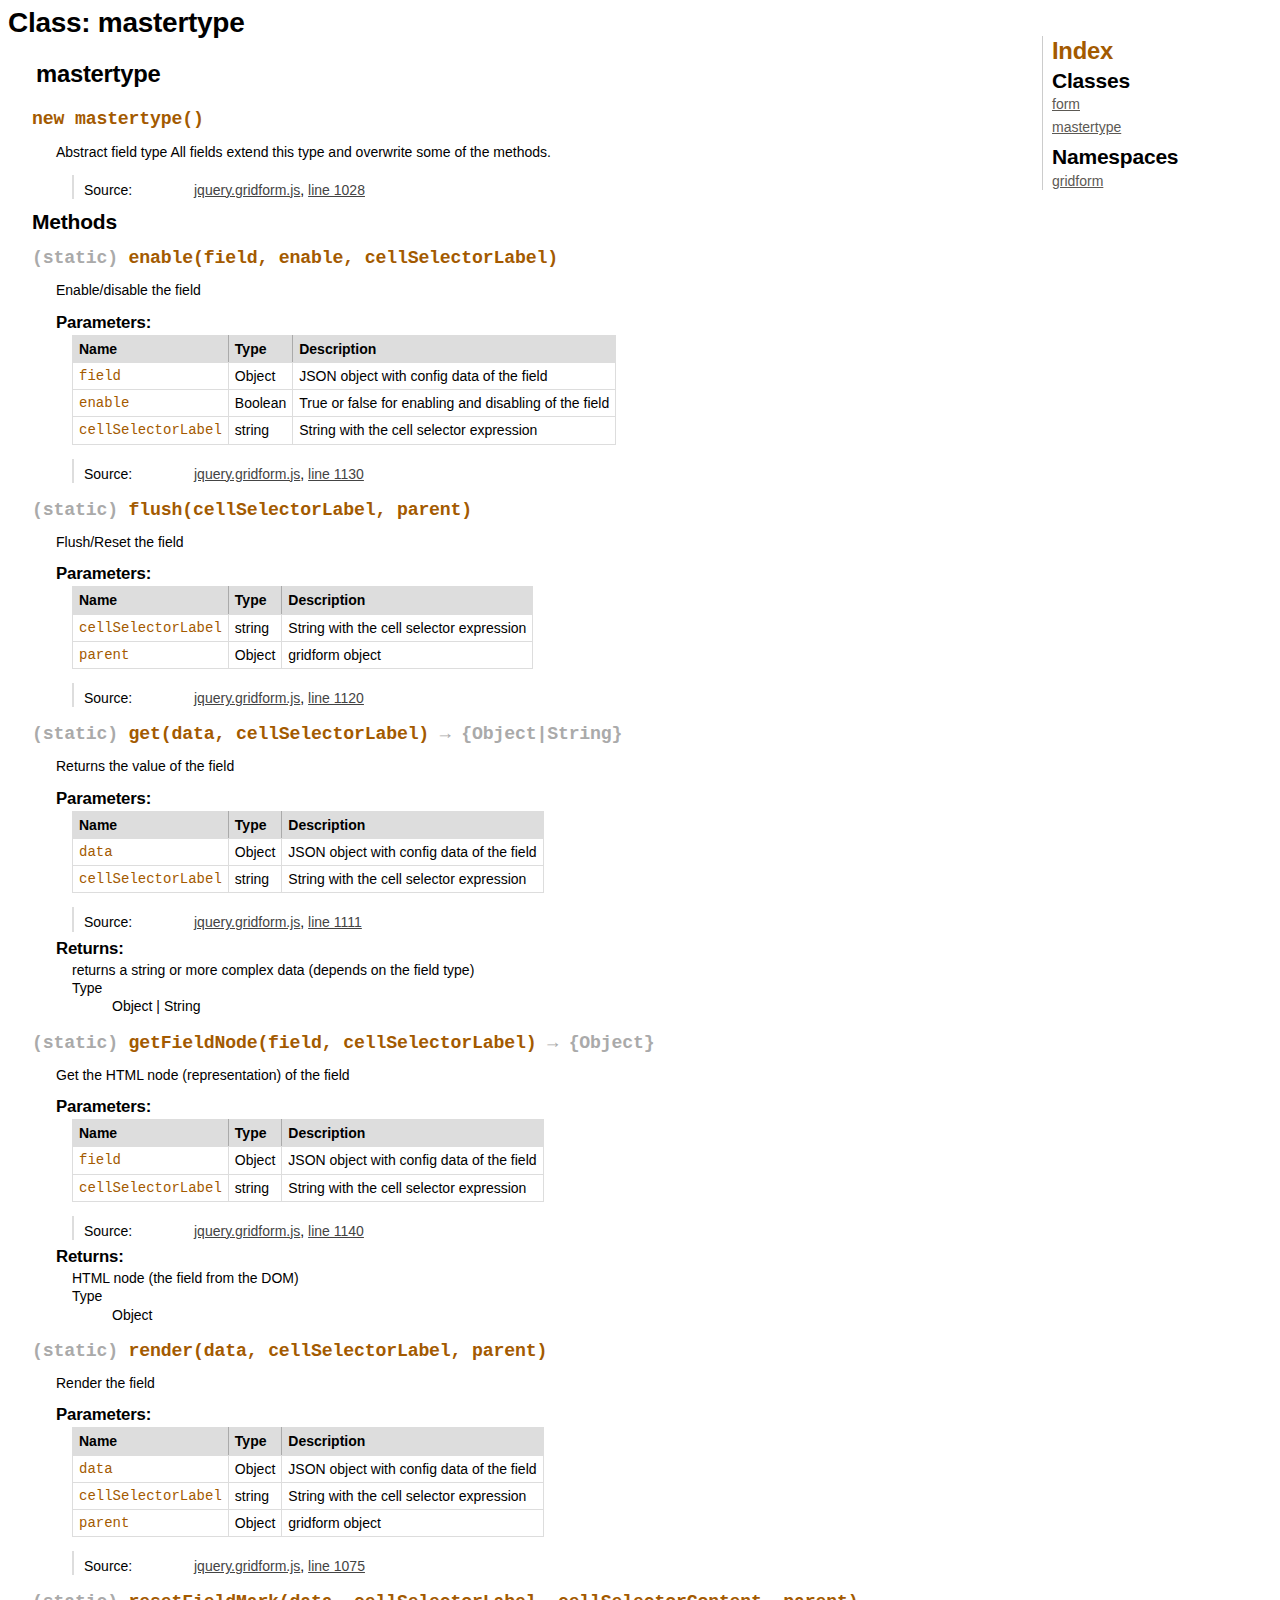
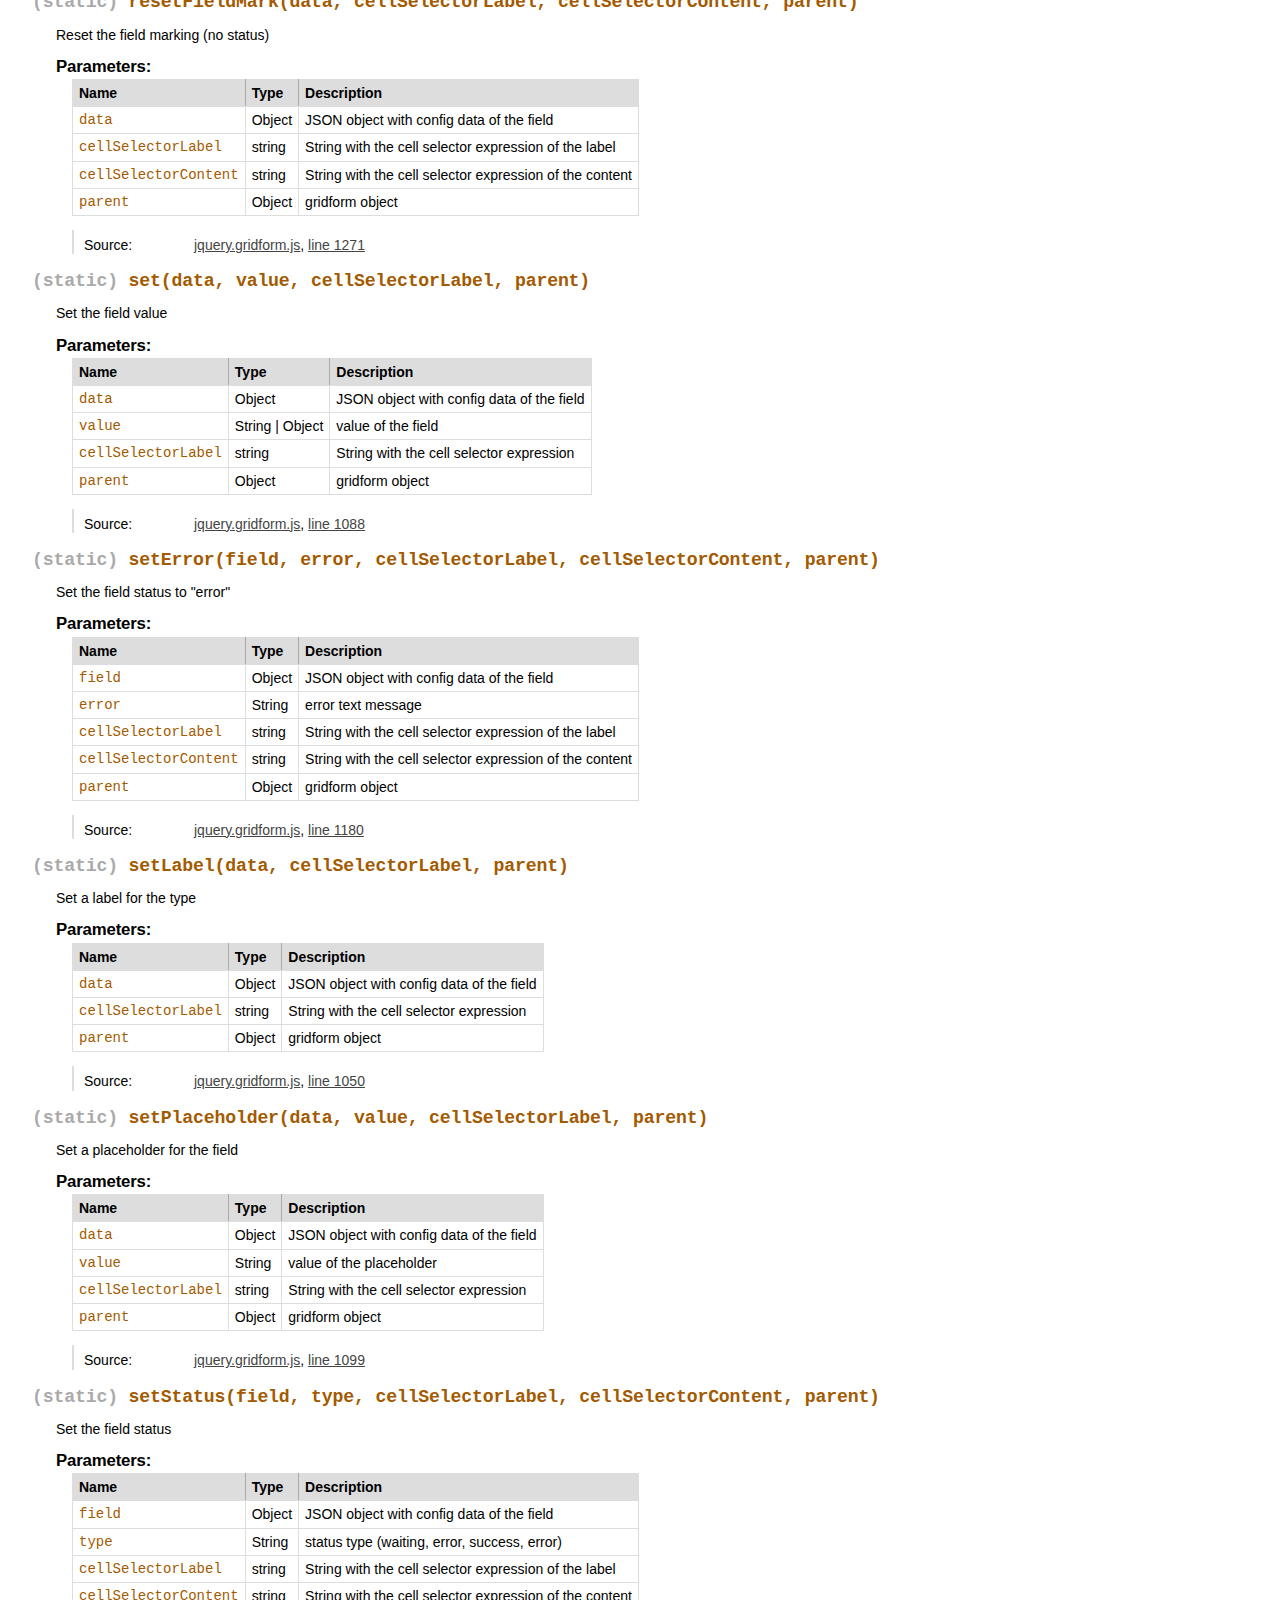
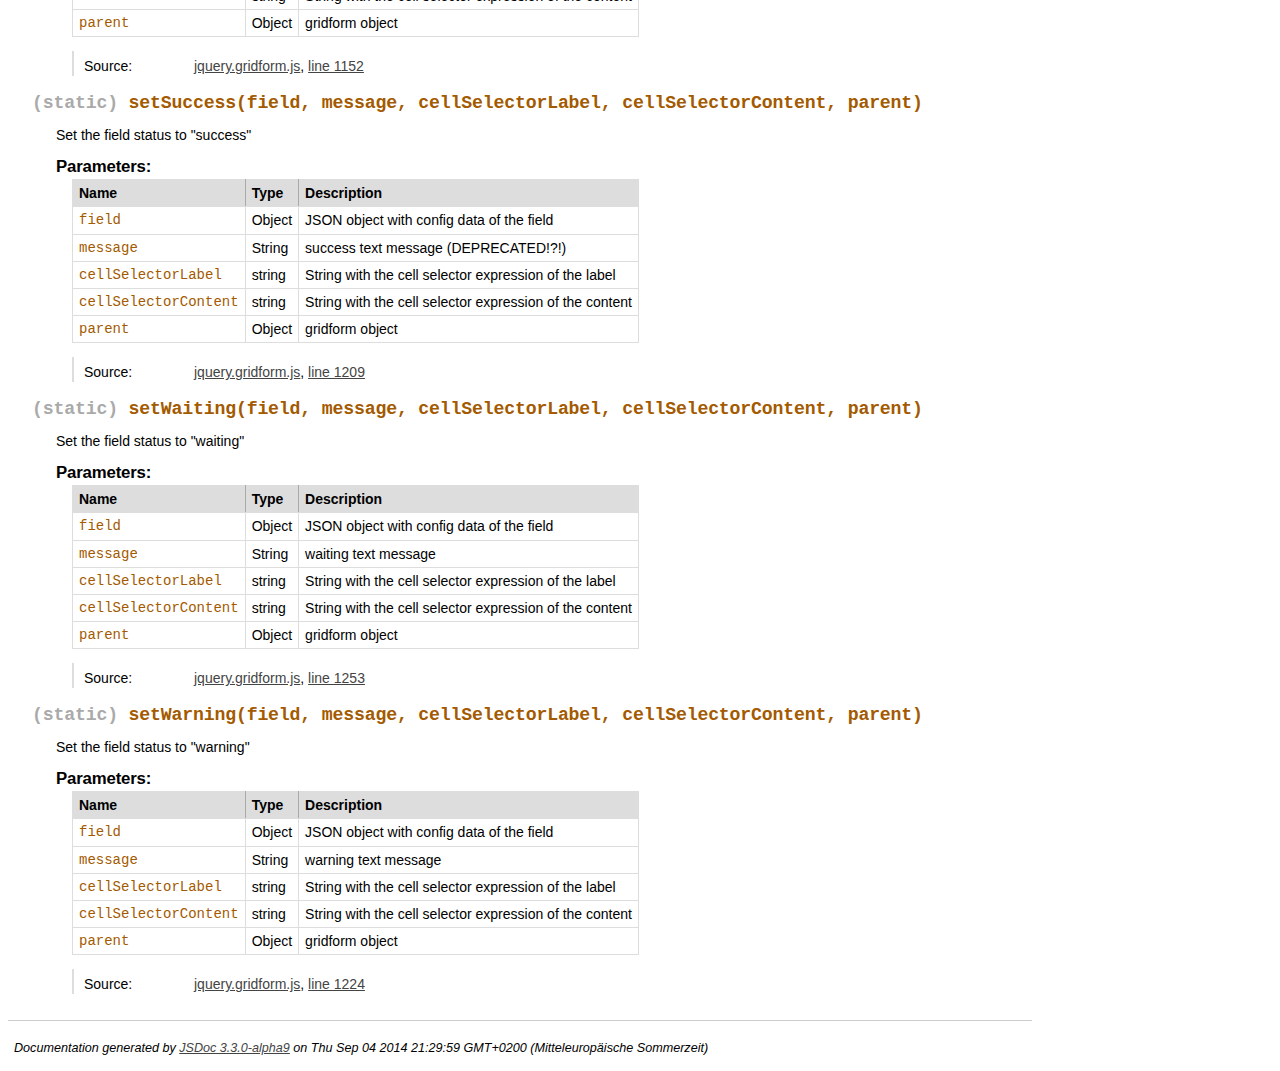
<file: docs/mastertype.html>
<!DOCTYPE html>
<html lang="en">
<head>
    <meta charset="utf-8">
    <title>JSDoc: Class: mastertype</title>

    <script src="scripts/prettify/prettify.js"> </script>
    <script src="scripts/prettify/lang-css.js"> </script>
    <!--[if lt IE 9]>
      <script src="//html5shiv.googlecode.com/svn/trunk/html5.js"></script>
    <![endif]-->
    <link type="text/css" rel="stylesheet" href="styles/prettify-tomorrow.css">
    <link type="text/css" rel="stylesheet" href="styles/jsdoc-default.css">
</head>

<body>

<div id="main">

    <h1 class="page-title">Class: mastertype</h1>

    



<section>

<header>
    <h2>
    mastertype
    </h2>
    
</header>

<article>
    <div class="container-overview">
    

    
        
<dt>
    <h4 class="name" id="mastertype"><span class="type-signature"></span>new mastertype<span class="signature">()</span><span class="type-signature"></span></h4>

    
</dt>
<dd>

    
    <div class="description">
        Abstract field typeAll fields extend this type and overwrite some of the methods.
    </div>
    

    

    

    

    
<dl class="details">
    

    

    

    

    

    

    

    

    

    
    <dt class="tag-source">Source:</dt>
    <dd class="tag-source"><ul class="dummy"><li>
        <a href="jquery.gridform.js.html">jquery.gridform.js</a>, <a href="jquery.gridform.js.html#line1028">line 1028</a>
    </li></ul></dd>
    

    

    

    
</dl>


    

    

    

    

    

    

    
</dd>

    
    </div>

    

    

    

    

     

    

    

    
        <h3 class="subsection-title">Methods</h3>

        <dl>
            
<dt>
    <h4 class="name" id="enable"><span class="type-signature">(static) </span>enable<span class="signature">(field, enable, cellSelectorLabel)</span><span class="type-signature"></span></h4>

    
</dt>
<dd>

    
    <div class="description">
        Enable/disable the field
    </div>
    

    

    

    
        <h5>Parameters:</h5>
        

<table class="params">
    <thead>
    <tr>
        
        <th>Name</th>
        

        <th>Type</th>

        

        

        <th class="last">Description</th>
    </tr>
    </thead>

    <tbody>
    

        <tr>
            
                <td class="name"><code>field</code></td>
            

            <td class="type">
            
                
<span class="param-type">Object</span>


            
            </td>

            

            

            <td class="description last">JSON object with config data of the field</td>
        </tr>

    

        <tr>
            
                <td class="name"><code>enable</code></td>
            

            <td class="type">
            
                
<span class="param-type">Boolean</span>


            
            </td>

            

            

            <td class="description last">True or false for enabling and disabling of the field</td>
        </tr>

    

        <tr>
            
                <td class="name"><code>cellSelectorLabel</code></td>
            

            <td class="type">
            
                
<span class="param-type">string</span>


            
            </td>

            

            

            <td class="description last">String with the cell selector expression</td>
        </tr>

    
    </tbody>
</table>
    

    
<dl class="details">
    

    

    

    

    

    

    

    

    

    
    <dt class="tag-source">Source:</dt>
    <dd class="tag-source"><ul class="dummy"><li>
        <a href="jquery.gridform.js.html">jquery.gridform.js</a>, <a href="jquery.gridform.js.html#line1130">line 1130</a>
    </li></ul></dd>
    

    

    

    
</dl>


    

    

    

    

    

    

    
</dd>

        
            
<dt>
    <h4 class="name" id="flush"><span class="type-signature">(static) </span>flush<span class="signature">(cellSelectorLabel, parent)</span><span class="type-signature"></span></h4>

    
</dt>
<dd>

    
    <div class="description">
        Flush/Reset the field
    </div>
    

    

    

    
        <h5>Parameters:</h5>
        

<table class="params">
    <thead>
    <tr>
        
        <th>Name</th>
        

        <th>Type</th>

        

        

        <th class="last">Description</th>
    </tr>
    </thead>

    <tbody>
    

        <tr>
            
                <td class="name"><code>cellSelectorLabel</code></td>
            

            <td class="type">
            
                
<span class="param-type">string</span>


            
            </td>

            

            

            <td class="description last">String with the cell selector expression</td>
        </tr>

    

        <tr>
            
                <td class="name"><code>parent</code></td>
            

            <td class="type">
            
                
<span class="param-type">Object</span>


            
            </td>

            

            

            <td class="description last">gridform object</td>
        </tr>

    
    </tbody>
</table>
    

    
<dl class="details">
    

    

    

    

    

    

    

    

    

    
    <dt class="tag-source">Source:</dt>
    <dd class="tag-source"><ul class="dummy"><li>
        <a href="jquery.gridform.js.html">jquery.gridform.js</a>, <a href="jquery.gridform.js.html#line1120">line 1120</a>
    </li></ul></dd>
    

    

    

    
</dl>


    

    

    

    

    

    

    
</dd>

        
            
<dt>
    <h4 class="name" id="get"><span class="type-signature">(static) </span>get<span class="signature">(data, cellSelectorLabel)</span><span class="type-signature"> &rarr; {Object|String}</span></h4>

    
</dt>
<dd>

    
    <div class="description">
        Returns the value of the field
    </div>
    

    

    

    
        <h5>Parameters:</h5>
        

<table class="params">
    <thead>
    <tr>
        
        <th>Name</th>
        

        <th>Type</th>

        

        

        <th class="last">Description</th>
    </tr>
    </thead>

    <tbody>
    

        <tr>
            
                <td class="name"><code>data</code></td>
            

            <td class="type">
            
                
<span class="param-type">Object</span>


            
            </td>

            

            

            <td class="description last">JSON object with config data of the field</td>
        </tr>

    

        <tr>
            
                <td class="name"><code>cellSelectorLabel</code></td>
            

            <td class="type">
            
                
<span class="param-type">string</span>


            
            </td>

            

            

            <td class="description last">String with the cell selector expression</td>
        </tr>

    
    </tbody>
</table>
    

    
<dl class="details">
    

    

    

    

    

    

    

    

    

    
    <dt class="tag-source">Source:</dt>
    <dd class="tag-source"><ul class="dummy"><li>
        <a href="jquery.gridform.js.html">jquery.gridform.js</a>, <a href="jquery.gridform.js.html#line1111">line 1111</a>
    </li></ul></dd>
    

    

    

    
</dl>


    

    

    

    

    

    
    <h5>Returns:</h5>
    
            
<div class="param-desc">
    returns a string or more complex data (depends on the field type)
</div>



<dl>
    <dt>
        Type
    </dt>
    <dd>
        
<span class="param-type">Object</span>
|

<span class="param-type">String</span>


    </dd>
</dl>

        

    
</dd>

        
            
<dt>
    <h4 class="name" id="getFieldNode"><span class="type-signature">(static) </span>getFieldNode<span class="signature">(field, cellSelectorLabel)</span><span class="type-signature"> &rarr; {Object}</span></h4>

    
</dt>
<dd>

    
    <div class="description">
        Get the HTML node (representation) of the field
    </div>
    

    

    

    
        <h5>Parameters:</h5>
        

<table class="params">
    <thead>
    <tr>
        
        <th>Name</th>
        

        <th>Type</th>

        

        

        <th class="last">Description</th>
    </tr>
    </thead>

    <tbody>
    

        <tr>
            
                <td class="name"><code>field</code></td>
            

            <td class="type">
            
                
<span class="param-type">Object</span>


            
            </td>

            

            

            <td class="description last">JSON object with config data of the field</td>
        </tr>

    

        <tr>
            
                <td class="name"><code>cellSelectorLabel</code></td>
            

            <td class="type">
            
                
<span class="param-type">string</span>


            
            </td>

            

            

            <td class="description last">String with the cell selector expression</td>
        </tr>

    
    </tbody>
</table>
    

    
<dl class="details">
    

    

    

    

    

    

    

    

    

    
    <dt class="tag-source">Source:</dt>
    <dd class="tag-source"><ul class="dummy"><li>
        <a href="jquery.gridform.js.html">jquery.gridform.js</a>, <a href="jquery.gridform.js.html#line1140">line 1140</a>
    </li></ul></dd>
    

    

    

    
</dl>


    

    

    

    

    

    
    <h5>Returns:</h5>
    
            
<div class="param-desc">
    HTML node (the field from the DOM)
</div>



<dl>
    <dt>
        Type
    </dt>
    <dd>
        
<span class="param-type">Object</span>


    </dd>
</dl>

        

    
</dd>

        
            
<dt>
    <h4 class="name" id="render"><span class="type-signature">(static) </span>render<span class="signature">(data, cellSelectorLabel, parent)</span><span class="type-signature"></span></h4>

    
</dt>
<dd>

    
    <div class="description">
        Render the field
    </div>
    

    

    

    
        <h5>Parameters:</h5>
        

<table class="params">
    <thead>
    <tr>
        
        <th>Name</th>
        

        <th>Type</th>

        

        

        <th class="last">Description</th>
    </tr>
    </thead>

    <tbody>
    

        <tr>
            
                <td class="name"><code>data</code></td>
            

            <td class="type">
            
                
<span class="param-type">Object</span>


            
            </td>

            

            

            <td class="description last">JSON object with config data of the field</td>
        </tr>

    

        <tr>
            
                <td class="name"><code>cellSelectorLabel</code></td>
            

            <td class="type">
            
                
<span class="param-type">string</span>


            
            </td>

            

            

            <td class="description last">String with the cell selector expression</td>
        </tr>

    

        <tr>
            
                <td class="name"><code>parent</code></td>
            

            <td class="type">
            
                
<span class="param-type">Object</span>


            
            </td>

            

            

            <td class="description last">gridform object</td>
        </tr>

    
    </tbody>
</table>
    

    
<dl class="details">
    

    

    

    

    

    

    

    

    

    
    <dt class="tag-source">Source:</dt>
    <dd class="tag-source"><ul class="dummy"><li>
        <a href="jquery.gridform.js.html">jquery.gridform.js</a>, <a href="jquery.gridform.js.html#line1075">line 1075</a>
    </li></ul></dd>
    

    

    

    
</dl>


    

    

    

    

    

    

    
</dd>

        
            
<dt>
    <h4 class="name" id="resetFieldMark"><span class="type-signature">(static) </span>resetFieldMark<span class="signature">(data, cellSelectorLabel, cellSelectorContent, parent)</span><span class="type-signature"></span></h4>

    
</dt>
<dd>

    
    <div class="description">
        Reset the field marking (no status)
    </div>
    

    

    

    
        <h5>Parameters:</h5>
        

<table class="params">
    <thead>
    <tr>
        
        <th>Name</th>
        

        <th>Type</th>

        

        

        <th class="last">Description</th>
    </tr>
    </thead>

    <tbody>
    

        <tr>
            
                <td class="name"><code>data</code></td>
            

            <td class="type">
            
                
<span class="param-type">Object</span>


            
            </td>

            

            

            <td class="description last">JSON object with config data of the field</td>
        </tr>

    

        <tr>
            
                <td class="name"><code>cellSelectorLabel</code></td>
            

            <td class="type">
            
                
<span class="param-type">string</span>


            
            </td>

            

            

            <td class="description last">String with the cell selector expression of the label</td>
        </tr>

    

        <tr>
            
                <td class="name"><code>cellSelectorContent</code></td>
            

            <td class="type">
            
                
<span class="param-type">string</span>


            
            </td>

            

            

            <td class="description last">String with the cell selector expression of the content</td>
        </tr>

    

        <tr>
            
                <td class="name"><code>parent</code></td>
            

            <td class="type">
            
                
<span class="param-type">Object</span>


            
            </td>

            

            

            <td class="description last">gridform object</td>
        </tr>

    
    </tbody>
</table>
    

    
<dl class="details">
    

    

    

    

    

    

    

    

    

    
    <dt class="tag-source">Source:</dt>
    <dd class="tag-source"><ul class="dummy"><li>
        <a href="jquery.gridform.js.html">jquery.gridform.js</a>, <a href="jquery.gridform.js.html#line1271">line 1271</a>
    </li></ul></dd>
    

    

    

    
</dl>


    

    

    

    

    

    

    
</dd>

        
            
<dt>
    <h4 class="name" id="set"><span class="type-signature">(static) </span>set<span class="signature">(data, value, cellSelectorLabel, parent)</span><span class="type-signature"></span></h4>

    
</dt>
<dd>

    
    <div class="description">
        Set the field value
    </div>
    

    

    

    
        <h5>Parameters:</h5>
        

<table class="params">
    <thead>
    <tr>
        
        <th>Name</th>
        

        <th>Type</th>

        

        

        <th class="last">Description</th>
    </tr>
    </thead>

    <tbody>
    

        <tr>
            
                <td class="name"><code>data</code></td>
            

            <td class="type">
            
                
<span class="param-type">Object</span>


            
            </td>

            

            

            <td class="description last">JSON object with config data of the field</td>
        </tr>

    

        <tr>
            
                <td class="name"><code>value</code></td>
            

            <td class="type">
            
                
<span class="param-type">String</span>
|

<span class="param-type">Object</span>


            
            </td>

            

            

            <td class="description last">value of the field</td>
        </tr>

    

        <tr>
            
                <td class="name"><code>cellSelectorLabel</code></td>
            

            <td class="type">
            
                
<span class="param-type">string</span>


            
            </td>

            

            

            <td class="description last">String with the cell selector expression</td>
        </tr>

    

        <tr>
            
                <td class="name"><code>parent</code></td>
            

            <td class="type">
            
                
<span class="param-type">Object</span>


            
            </td>

            

            

            <td class="description last">gridform object</td>
        </tr>

    
    </tbody>
</table>
    

    
<dl class="details">
    

    

    

    

    

    

    

    

    

    
    <dt class="tag-source">Source:</dt>
    <dd class="tag-source"><ul class="dummy"><li>
        <a href="jquery.gridform.js.html">jquery.gridform.js</a>, <a href="jquery.gridform.js.html#line1088">line 1088</a>
    </li></ul></dd>
    

    

    

    
</dl>


    

    

    

    

    

    

    
</dd>

        
            
<dt>
    <h4 class="name" id="setError"><span class="type-signature">(static) </span>setError<span class="signature">(field, error, cellSelectorLabel, cellSelectorContent, parent)</span><span class="type-signature"></span></h4>

    
</dt>
<dd>

    
    <div class="description">
        Set the field status to "error"
    </div>
    

    

    

    
        <h5>Parameters:</h5>
        

<table class="params">
    <thead>
    <tr>
        
        <th>Name</th>
        

        <th>Type</th>

        

        

        <th class="last">Description</th>
    </tr>
    </thead>

    <tbody>
    

        <tr>
            
                <td class="name"><code>field</code></td>
            

            <td class="type">
            
                
<span class="param-type">Object</span>


            
            </td>

            

            

            <td class="description last">JSON object with config data of the field</td>
        </tr>

    

        <tr>
            
                <td class="name"><code>error</code></td>
            

            <td class="type">
            
                
<span class="param-type">String</span>


            
            </td>

            

            

            <td class="description last">error text message</td>
        </tr>

    

        <tr>
            
                <td class="name"><code>cellSelectorLabel</code></td>
            

            <td class="type">
            
                
<span class="param-type">string</span>


            
            </td>

            

            

            <td class="description last">String with the cell selector expression of the label</td>
        </tr>

    

        <tr>
            
                <td class="name"><code>cellSelectorContent</code></td>
            

            <td class="type">
            
                
<span class="param-type">string</span>


            
            </td>

            

            

            <td class="description last">String with the cell selector expression of the content</td>
        </tr>

    

        <tr>
            
                <td class="name"><code>parent</code></td>
            

            <td class="type">
            
                
<span class="param-type">Object</span>


            
            </td>

            

            

            <td class="description last">gridform object</td>
        </tr>

    
    </tbody>
</table>
    

    
<dl class="details">
    

    

    

    

    

    

    

    

    

    
    <dt class="tag-source">Source:</dt>
    <dd class="tag-source"><ul class="dummy"><li>
        <a href="jquery.gridform.js.html">jquery.gridform.js</a>, <a href="jquery.gridform.js.html#line1180">line 1180</a>
    </li></ul></dd>
    

    

    

    
</dl>


    

    

    

    

    

    

    
</dd>

        
            
<dt>
    <h4 class="name" id="setLabel"><span class="type-signature">(static) </span>setLabel<span class="signature">(data, cellSelectorLabel, parent)</span><span class="type-signature"></span></h4>

    
</dt>
<dd>

    
    <div class="description">
        Set a label for the type
    </div>
    

    

    

    
        <h5>Parameters:</h5>
        

<table class="params">
    <thead>
    <tr>
        
        <th>Name</th>
        

        <th>Type</th>

        

        

        <th class="last">Description</th>
    </tr>
    </thead>

    <tbody>
    

        <tr>
            
                <td class="name"><code>data</code></td>
            

            <td class="type">
            
                
<span class="param-type">Object</span>


            
            </td>

            

            

            <td class="description last">JSON object with config data of the field</td>
        </tr>

    

        <tr>
            
                <td class="name"><code>cellSelectorLabel</code></td>
            

            <td class="type">
            
                
<span class="param-type">string</span>


            
            </td>

            

            

            <td class="description last">String with the cell selector expression</td>
        </tr>

    

        <tr>
            
                <td class="name"><code>parent</code></td>
            

            <td class="type">
            
                
<span class="param-type">Object</span>


            
            </td>

            

            

            <td class="description last">gridform object</td>
        </tr>

    
    </tbody>
</table>
    

    
<dl class="details">
    

    

    

    

    

    

    

    

    

    
    <dt class="tag-source">Source:</dt>
    <dd class="tag-source"><ul class="dummy"><li>
        <a href="jquery.gridform.js.html">jquery.gridform.js</a>, <a href="jquery.gridform.js.html#line1050">line 1050</a>
    </li></ul></dd>
    

    

    

    
</dl>


    

    

    

    

    

    

    
</dd>

        
            
<dt>
    <h4 class="name" id="setPlaceholder"><span class="type-signature">(static) </span>setPlaceholder<span class="signature">(data, value, cellSelectorLabel, parent)</span><span class="type-signature"></span></h4>

    
</dt>
<dd>

    
    <div class="description">
        Set a placeholder for the field
    </div>
    

    

    

    
        <h5>Parameters:</h5>
        

<table class="params">
    <thead>
    <tr>
        
        <th>Name</th>
        

        <th>Type</th>

        

        

        <th class="last">Description</th>
    </tr>
    </thead>

    <tbody>
    

        <tr>
            
                <td class="name"><code>data</code></td>
            

            <td class="type">
            
                
<span class="param-type">Object</span>


            
            </td>

            

            

            <td class="description last">JSON object with config data of the field</td>
        </tr>

    

        <tr>
            
                <td class="name"><code>value</code></td>
            

            <td class="type">
            
                
<span class="param-type">String</span>


            
            </td>

            

            

            <td class="description last">value of the placeholder</td>
        </tr>

    

        <tr>
            
                <td class="name"><code>cellSelectorLabel</code></td>
            

            <td class="type">
            
                
<span class="param-type">string</span>


            
            </td>

            

            

            <td class="description last">String with the cell selector expression</td>
        </tr>

    

        <tr>
            
                <td class="name"><code>parent</code></td>
            

            <td class="type">
            
                
<span class="param-type">Object</span>


            
            </td>

            

            

            <td class="description last">gridform object</td>
        </tr>

    
    </tbody>
</table>
    

    
<dl class="details">
    

    

    

    

    

    

    

    

    

    
    <dt class="tag-source">Source:</dt>
    <dd class="tag-source"><ul class="dummy"><li>
        <a href="jquery.gridform.js.html">jquery.gridform.js</a>, <a href="jquery.gridform.js.html#line1099">line 1099</a>
    </li></ul></dd>
    

    

    

    
</dl>


    

    

    

    

    

    

    
</dd>

        
            
<dt>
    <h4 class="name" id="setStatus"><span class="type-signature">(static) </span>setStatus<span class="signature">(field, type, cellSelectorLabel, cellSelectorContent, parent)</span><span class="type-signature"></span></h4>

    
</dt>
<dd>

    
    <div class="description">
        Set the field status
    </div>
    

    

    

    
        <h5>Parameters:</h5>
        

<table class="params">
    <thead>
    <tr>
        
        <th>Name</th>
        

        <th>Type</th>

        

        

        <th class="last">Description</th>
    </tr>
    </thead>

    <tbody>
    

        <tr>
            
                <td class="name"><code>field</code></td>
            

            <td class="type">
            
                
<span class="param-type">Object</span>


            
            </td>

            

            

            <td class="description last">JSON object with config data of the field</td>
        </tr>

    

        <tr>
            
                <td class="name"><code>type</code></td>
            

            <td class="type">
            
                
<span class="param-type">String</span>


            
            </td>

            

            

            <td class="description last">status type (waiting, error, success, error)</td>
        </tr>

    

        <tr>
            
                <td class="name"><code>cellSelectorLabel</code></td>
            

            <td class="type">
            
                
<span class="param-type">string</span>


            
            </td>

            

            

            <td class="description last">String with the cell selector expression of the label</td>
        </tr>

    

        <tr>
            
                <td class="name"><code>cellSelectorContent</code></td>
            

            <td class="type">
            
                
<span class="param-type">string</span>


            
            </td>

            

            

            <td class="description last">String with the cell selector expression of the content</td>
        </tr>

    

        <tr>
            
                <td class="name"><code>parent</code></td>
            

            <td class="type">
            
                
<span class="param-type">Object</span>


            
            </td>

            

            

            <td class="description last">gridform object</td>
        </tr>

    
    </tbody>
</table>
    

    
<dl class="details">
    

    

    

    

    

    

    

    

    

    
    <dt class="tag-source">Source:</dt>
    <dd class="tag-source"><ul class="dummy"><li>
        <a href="jquery.gridform.js.html">jquery.gridform.js</a>, <a href="jquery.gridform.js.html#line1152">line 1152</a>
    </li></ul></dd>
    

    

    

    
</dl>


    

    

    

    

    

    

    
</dd>

        
            
<dt>
    <h4 class="name" id="setSuccess"><span class="type-signature">(static) </span>setSuccess<span class="signature">(field, message, cellSelectorLabel, cellSelectorContent, parent)</span><span class="type-signature"></span></h4>

    
</dt>
<dd>

    
    <div class="description">
        Set the field status to "success"
    </div>
    

    

    

    
        <h5>Parameters:</h5>
        

<table class="params">
    <thead>
    <tr>
        
        <th>Name</th>
        

        <th>Type</th>

        

        

        <th class="last">Description</th>
    </tr>
    </thead>

    <tbody>
    

        <tr>
            
                <td class="name"><code>field</code></td>
            

            <td class="type">
            
                
<span class="param-type">Object</span>


            
            </td>

            

            

            <td class="description last">JSON object with config data of the field</td>
        </tr>

    

        <tr>
            
                <td class="name"><code>message</code></td>
            

            <td class="type">
            
                
<span class="param-type">String</span>


            
            </td>

            

            

            <td class="description last">success text message (DEPRECATED!?!)</td>
        </tr>

    

        <tr>
            
                <td class="name"><code>cellSelectorLabel</code></td>
            

            <td class="type">
            
                
<span class="param-type">string</span>


            
            </td>

            

            

            <td class="description last">String with the cell selector expression of the label</td>
        </tr>

    

        <tr>
            
                <td class="name"><code>cellSelectorContent</code></td>
            

            <td class="type">
            
                
<span class="param-type">string</span>


            
            </td>

            

            

            <td class="description last">String with the cell selector expression of the content</td>
        </tr>

    

        <tr>
            
                <td class="name"><code>parent</code></td>
            

            <td class="type">
            
                
<span class="param-type">Object</span>


            
            </td>

            

            

            <td class="description last">gridform object</td>
        </tr>

    
    </tbody>
</table>
    

    
<dl class="details">
    

    

    

    

    

    

    

    

    

    
    <dt class="tag-source">Source:</dt>
    <dd class="tag-source"><ul class="dummy"><li>
        <a href="jquery.gridform.js.html">jquery.gridform.js</a>, <a href="jquery.gridform.js.html#line1209">line 1209</a>
    </li></ul></dd>
    

    

    

    
</dl>


    

    

    

    

    

    

    
</dd>

        
            
<dt>
    <h4 class="name" id="setWaiting"><span class="type-signature">(static) </span>setWaiting<span class="signature">(field, message, cellSelectorLabel, cellSelectorContent, parent)</span><span class="type-signature"></span></h4>

    
</dt>
<dd>

    
    <div class="description">
        Set the field status to "waiting"
    </div>
    

    

    

    
        <h5>Parameters:</h5>
        

<table class="params">
    <thead>
    <tr>
        
        <th>Name</th>
        

        <th>Type</th>

        

        

        <th class="last">Description</th>
    </tr>
    </thead>

    <tbody>
    

        <tr>
            
                <td class="name"><code>field</code></td>
            

            <td class="type">
            
                
<span class="param-type">Object</span>


            
            </td>

            

            

            <td class="description last">JSON object with config data of the field</td>
        </tr>

    

        <tr>
            
                <td class="name"><code>message</code></td>
            

            <td class="type">
            
                
<span class="param-type">String</span>


            
            </td>

            

            

            <td class="description last">waiting text message</td>
        </tr>

    

        <tr>
            
                <td class="name"><code>cellSelectorLabel</code></td>
            

            <td class="type">
            
                
<span class="param-type">string</span>


            
            </td>

            

            

            <td class="description last">String with the cell selector expression of the label</td>
        </tr>

    

        <tr>
            
                <td class="name"><code>cellSelectorContent</code></td>
            

            <td class="type">
            
                
<span class="param-type">string</span>


            
            </td>

            

            

            <td class="description last">String with the cell selector expression of the content</td>
        </tr>

    

        <tr>
            
                <td class="name"><code>parent</code></td>
            

            <td class="type">
            
                
<span class="param-type">Object</span>


            
            </td>

            

            

            <td class="description last">gridform object</td>
        </tr>

    
    </tbody>
</table>
    

    
<dl class="details">
    

    

    

    

    

    

    

    

    

    
    <dt class="tag-source">Source:</dt>
    <dd class="tag-source"><ul class="dummy"><li>
        <a href="jquery.gridform.js.html">jquery.gridform.js</a>, <a href="jquery.gridform.js.html#line1253">line 1253</a>
    </li></ul></dd>
    

    

    

    
</dl>


    

    

    

    

    

    

    
</dd>

        
            
<dt>
    <h4 class="name" id="setWarning"><span class="type-signature">(static) </span>setWarning<span class="signature">(field, message, cellSelectorLabel, cellSelectorContent, parent)</span><span class="type-signature"></span></h4>

    
</dt>
<dd>

    
    <div class="description">
        Set the field status to "warning"
    </div>
    

    

    

    
        <h5>Parameters:</h5>
        

<table class="params">
    <thead>
    <tr>
        
        <th>Name</th>
        

        <th>Type</th>

        

        

        <th class="last">Description</th>
    </tr>
    </thead>

    <tbody>
    

        <tr>
            
                <td class="name"><code>field</code></td>
            

            <td class="type">
            
                
<span class="param-type">Object</span>


            
            </td>

            

            

            <td class="description last">JSON object with config data of the field</td>
        </tr>

    

        <tr>
            
                <td class="name"><code>message</code></td>
            

            <td class="type">
            
                
<span class="param-type">String</span>


            
            </td>

            

            

            <td class="description last">warning text message</td>
        </tr>

    

        <tr>
            
                <td class="name"><code>cellSelectorLabel</code></td>
            

            <td class="type">
            
                
<span class="param-type">string</span>


            
            </td>

            

            

            <td class="description last">String with the cell selector expression of the label</td>
        </tr>

    

        <tr>
            
                <td class="name"><code>cellSelectorContent</code></td>
            

            <td class="type">
            
                
<span class="param-type">string</span>


            
            </td>

            

            

            <td class="description last">String with the cell selector expression of the content</td>
        </tr>

    

        <tr>
            
                <td class="name"><code>parent</code></td>
            

            <td class="type">
            
                
<span class="param-type">Object</span>


            
            </td>

            

            

            <td class="description last">gridform object</td>
        </tr>

    
    </tbody>
</table>
    

    
<dl class="details">
    

    

    

    

    

    

    

    

    

    
    <dt class="tag-source">Source:</dt>
    <dd class="tag-source"><ul class="dummy"><li>
        <a href="jquery.gridform.js.html">jquery.gridform.js</a>, <a href="jquery.gridform.js.html#line1224">line 1224</a>
    </li></ul></dd>
    

    

    

    
</dl>


    

    

    

    

    

    

    
</dd>

        </dl>
    

    

    
</article>

</section>




</div>

<nav>
    <h2><a href="index.html">Index</a></h2><h3>Classes</h3><ul><li><a href="gridform.form.html">form</a></li><li><a href="mastertype.html">mastertype</a></li></ul><h3>Namespaces</h3><ul><li><a href="gridform.html">gridform</a></li></ul>
</nav>

<br clear="both">

<footer>
    Documentation generated by <a href="https://github.com/jsdoc3/jsdoc">JSDoc 3.3.0-alpha9</a> on Thu Sep 04 2014 21:29:59 GMT+0200 (Mitteleuropäische Sommerzeit)
</footer>

<script> prettyPrint(); </script>
<script src="scripts/linenumber.js"> </script>
</body>
</html>
</file>
<file: docs/styles/prettify-tomorrow.css>
/* Tomorrow Theme */
/* Original theme - https://github.com/chriskempson/tomorrow-theme */
/* Pretty printing styles. Used with prettify.js. */
/* SPAN elements with the classes below are added by prettyprint. */
/* plain text */
.pln {
  color: #4d4d4c; }

@media screen {
  /* string content */
  .str {
    color: #718c00; }

  /* a keyword */
  .kwd {
    color: #8959a8; }

  /* a comment */
  .com {
    color: #8e908c; }

  /* a type name */
  .typ {
    color: #4271ae; }

  /* a literal value */
  .lit {
    color: #f5871f; }

  /* punctuation */
  .pun {
    color: #4d4d4c; }

  /* lisp open bracket */
  .opn {
    color: #4d4d4c; }

  /* lisp close bracket */
  .clo {
    color: #4d4d4c; }

  /* a markup tag name */
  .tag {
    color: #c82829; }

  /* a markup attribute name */
  .atn {
    color: #f5871f; }

  /* a markup attribute value */
  .atv {
    color: #3e999f; }

  /* a declaration */
  .dec {
    color: #f5871f; }

  /* a variable name */
  .var {
    color: #c82829; }

  /* a function name */
  .fun {
    color: #4271ae; } }
/* Use higher contrast and text-weight for printable form. */
@media print, projection {
  .str {
    color: #060; }

  .kwd {
    color: #006;
    font-weight: bold; }

  .com {
    color: #600;
    font-style: italic; }

  .typ {
    color: #404;
    font-weight: bold; }

  .lit {
    color: #044; }

  .pun, .opn, .clo {
    color: #440; }

  .tag {
    color: #006;
    font-weight: bold; }

  .atn {
    color: #404; }

  .atv {
    color: #060; } }
/* Style */
/*
pre.prettyprint {
  background: white;
  font-family: Menlo, Monaco, Consolas, monospace;
  font-size: 12px;
  line-height: 1.5;
  border: 1px solid #ccc;
  padding: 10px; }
*/

/* Specify class=linenums on a pre to get line numbering */
ol.linenums {
  margin-top: 0;
  margin-bottom: 0; }

/* IE indents via margin-left */
li.L0,
li.L1,
li.L2,
li.L3,
li.L4,
li.L5,
li.L6,
li.L7,
li.L8,
li.L9 {
  /* */ }

/* Alternate shading for lines */
li.L1,
li.L3,
li.L5,
li.L7,
li.L9 {
  /* */ }
</file>
<file: docs/styles/jsdoc-default.css>
html
{
    overflow: auto;
    background-color: #fff;
}

body
{
    font: 14px "DejaVu Sans Condensed", "Liberation Sans", "Nimbus Sans L", Tahoma, Geneva, "Helvetica Neue", Helvetica, Arial, sans-serif;
    line-height: 130%;
    color: #000;
    background-color: #fff;
}

a {
    color: #444;
}

a:visited {
    color: #444;
}

a:active {
    color: #444;
}

header
{
    display: block;
    padding: 6px 4px;
}

.class-description {
    font-style: italic;
    font-family: Palatino, 'Palatino Linotype', serif;
    font-size: 130%;
    line-height: 140%;
    margin-bottom: 1em;
    margin-top: 1em;
}

#main {
    float: left;
    width: 100%;
}

section
{
    display: block;

    background-color: #fff;
    padding: 12px 24px;
    border-bottom: 1px solid #ccc;
    margin-right: 240px;
}

.variation {
    display: none;
}

.signature-attributes {
    font-size: 60%;
    color: #aaa;
    font-style: italic;
    font-weight: lighter;
}

nav
{
    display: block;
    float: left;
    margin-left: -230px;
    margin-top: 28px;
    width: 220px;
    border-left: 1px solid #ccc;
    padding-left: 9px;
}

nav ul {
    font-family: 'Lucida Grande', 'Lucida Sans Unicode', arial, sans-serif;
    font-size: 100%;
    line-height: 17px;
    padding:0;
    margin:0;
    list-style-type:none;
}

nav h2 a, nav h2 a:visited {
    color: #A35A00;
    text-decoration: none;
}

nav h3 {
    margin-top: 12px;
}

nav li {
    margin-top: 6px;
}

nav a {
    color: #5C5954;
}

nav a:visited {
    color: #5C5954;
}

nav a:active {
    color: #5C5954;
}

footer {
    display: block;
    padding: 6px;
    margin-top: 12px;
    font-style: italic;
    font-size: 90%;
}

h1
{
    font-size: 200%;
    font-weight: bold;
    letter-spacing: -0.01em;
    margin: 6px 0 9px 0;
}

h2
{
    font-size: 170%;
    font-weight: bold;
    letter-spacing: -0.01em;
    margin: 6px 0 3px 0;
}

h3
{
    font-size: 150%;
    font-weight: bold;
    letter-spacing: -0.01em;
    margin-top: 16px;
    margin: 6px 0 3px 0;
}

h4
{
    font-size: 130%;
    font-weight: bold;
    letter-spacing: -0.01em;
    margin-top: 16px;
    margin: 18px 0 3px 0;
    color: #A35A00;
}

h5, .container-overview .subsection-title
{
    font-size: 120%;
    font-weight: bold;
    letter-spacing: -0.01em;
    margin: 8px 0 3px -16px;
}

h6
{
    font-size: 100%;
    letter-spacing: -0.01em;
    margin: 6px 0 3px 0;
    font-style: italic;
}

.ancestors { color: #999; }
.ancestors a
{
    color: #999 !important;
    text-decoration: none;
}

.important
{
    font-weight: bold;
    color: #950B02;
}

.yes-def {
    text-indent: -1000px;
}

.type-signature {
    color: #aaa;
}

.name, .signature {
    font-family: Consolas, "Lucida Console", Monaco, monospace;
}

.details { margin-top: 14px; border-left: 2px solid #DDD; }
.details dt { width:100px; float:left; padding-left: 10px;  padding-top: 6px; }
.details dd { margin-left: 50px; }
.details ul { margin: 0; }
.details ul { list-style-type: none; }
.details li { margin-left: 30px; padding-top: 6px; }
.details pre.prettyprint { margin: 0 }
.details .object-value { padding-top: 0; }

.description {
    margin-bottom: 1em;
    margin-left: -16px;
    margin-top: 1em;
}

.code-caption
{
    font-style: italic;
    font-family: Palatino, 'Palatino Linotype', serif;
    font-size: 107%;
    margin: 0;
}

.prettyprint
{
    border: 1px solid #ddd;
    width: 80%;
    overflow: auto;
}

.prettyprint.source {
    width: inherit;
}

.prettyprint code
{
    font-family: Consolas, 'Lucida Console', Monaco, monospace;
    font-size: 100%;
    line-height: 18px;
    display: block;
    padding: 4px 12px;
    margin: 0;
    background-color: #fff;
    color: #000;
}

.prettyprint code span.line
{
  display: inline-block;
}

.prettyprint.linenums
{
  padding-left: 70px;
  -webkit-user-select: none;
  -moz-user-select: none;
  -ms-user-select: none;
  user-select: none;
}

.prettyprint.linenums ol
{
  padding-left: 0;
}

.prettyprint.linenums li
{
  border-left: 3px #ddd solid;
}

.prettyprint.linenums li.selected,
.prettyprint.linenums li.selected *
{
  background-color: lightyellow;
}

.prettyprint.linenums li *
{
  -webkit-user-select: text;
  -moz-user-select: text;
  -ms-user-select: text;
  user-select: text;
}

.params, .props
{
    border-spacing: 0;
    border: 0;
    border-collapse: collapse;
}

.params .name, .props .name, .name code {
    color: #A35A00;
    font-family: Consolas, 'Lucida Console', Monaco, monospace;
    font-size: 100%;
}

.params td, .params th, .props td, .props th
{
    border: 1px solid #ddd;
    margin: 0px;
    text-align: left;
    vertical-align: top;
    padding: 4px 6px;
    display: table-cell;
}

.params thead tr, .props thead tr
{
    background-color: #ddd;
    font-weight: bold;
}

.params .params thead tr, .props .props thead tr
{
    background-color: #fff;
    font-weight: bold;
}

.params th, .props th { border-right: 1px solid #aaa; }
.params thead .last, .props thead .last { border-right: 1px solid #ddd; }

.params td.description > p:first-child
{
    margin-top: 0;
    padding-top: 0;
}

.params td.description > p:last-child
{
    margin-bottom: 0;
    padding-bottom: 0;
}

.disabled {
    color: #454545;
}
</file>
<file: stylesheets/pygment_trac.css>
.highlight  { background: #ffffff; }
.highlight .c { color: #999988; font-style: italic } /* Comment */
.highlight .err { color: #a61717; background-color: #e3d2d2 } /* Error */
.highlight .k { font-weight: bold } /* Keyword */
.highlight .o { font-weight: bold } /* Operator */
.highlight .cm { color: #999988; font-style: italic } /* Comment.Multiline */
.highlight .cp { color: #999999; font-weight: bold } /* Comment.Preproc */
.highlight .c1 { color: #999988; font-style: italic } /* Comment.Single */
.highlight .cs { color: #999999; font-weight: bold; font-style: italic } /* Comment.Special */
.highlight .gd { color: #000000; background-color: #ffdddd } /* Generic.Deleted */
.highlight .gd .x { color: #000000; background-color: #ffaaaa } /* Generic.Deleted.Specific */
.highlight .ge { font-style: italic } /* Generic.Emph */
.highlight .gr { color: #aa0000 } /* Generic.Error */
.highlight .gh { color: #999999 } /* Generic.Heading */
.highlight .gi { color: #000000; background-color: #ddffdd } /* Generic.Inserted */
.highlight .gi .x { color: #000000; background-color: #aaffaa } /* Generic.Inserted.Specific */
.highlight .go { color: #888888 } /* Generic.Output */
.highlight .gp { color: #555555 } /* Generic.Prompt */
.highlight .gs { font-weight: bold } /* Generic.Strong */
.highlight .gu { color: #800080; font-weight: bold; } /* Generic.Subheading */
.highlight .gt { color: #aa0000 } /* Generic.Traceback */
.highlight .kc { font-weight: bold } /* Keyword.Constant */
.highlight .kd { font-weight: bold } /* Keyword.Declaration */
.highlight .kn { font-weight: bold } /* Keyword.Namespace */
.highlight .kp { font-weight: bold } /* Keyword.Pseudo */
.highlight .kr { font-weight: bold } /* Keyword.Reserved */
.highlight .kt { color: #445588; font-weight: bold } /* Keyword.Type */
.highlight .m { color: #009999 } /* Literal.Number */
.highlight .s { color: #d14 } /* Literal.String */
.highlight .na { color: #008080 } /* Name.Attribute */
.highlight .nb { color: #0086B3 } /* Name.Builtin */
.highlight .nc { color: #445588; font-weight: bold } /* Name.Class */
.highlight .no { color: #008080 } /* Name.Constant */
.highlight .ni { color: #800080 } /* Name.Entity */
.highlight .ne { color: #990000; font-weight: bold } /* Name.Exception */
.highlight .nf { color: #990000; font-weight: bold } /* Name.Function */
.highlight .nn { color: #555555 } /* Name.Namespace */
.highlight .nt { color: #000080 } /* Name.Tag */
.highlight .nv { color: #008080 } /* Name.Variable */
.highlight .ow { font-weight: bold } /* Operator.Word */
.highlight .w { color: #bbbbbb } /* Text.Whitespace */
.highlight .mf { color: #009999 } /* Literal.Number.Float */
.highlight .mh { color: #009999 } /* Literal.Number.Hex */
.highlight .mi { color: #009999 } /* Literal.Number.Integer */
.highlight .mo { color: #009999 } /* Literal.Number.Oct */
.highlight .sb { color: #d14 } /* Literal.String.Backtick */
.highlight .sc { color: #d14 } /* Literal.String.Char */
.highlight .sd { color: #d14 } /* Literal.String.Doc */
.highlight .s2 { color: #d14 } /* Literal.String.Double */
.highlight .se { color: #d14 } /* Literal.String.Escape */
.highlight .sh { color: #d14 } /* Literal.String.Heredoc */
.highlight .si { color: #d14 } /* Literal.String.Interpol */
.highlight .sx { color: #d14 } /* Literal.String.Other */
.highlight .sr { color: #009926 } /* Literal.String.Regex */
.highlight .s1 { color: #d14 } /* Literal.String.Single */
.highlight .ss { color: #990073 } /* Literal.String.Symbol */
.highlight .bp { color: #999999 } /* Name.Builtin.Pseudo */
.highlight .vc { color: #008080 } /* Name.Variable.Class */
.highlight .vg { color: #008080 } /* Name.Variable.Global */
.highlight .vi { color: #008080 } /* Name.Variable.Instance */
.highlight .il { color: #009999 } /* Literal.Number.Integer.Long */

.type-csharp .highlight .k { color: #0000FF }
.type-csharp .highlight .kt { color: #0000FF }
.type-csharp .highlight .nf { color: #000000; font-weight: normal }
.type-csharp .highlight .nc { color: #2B91AF }
.type-csharp .highlight .nn { color: #000000 }
.type-csharp .highlight .s { color: #A31515 }
.type-csharp .highlight .sc { color: #A31515 }
</file>
<file: stylesheets/print.css>
html, body, div, span, applet, object, iframe,
h1, h2, h3, h4, h5, h6, p, blockquote, pre,
a, abbr, acronym, address, big, cite, code,
del, dfn, em, img, ins, kbd, q, s, samp,
small, strike, strong, sub, sup, tt, var,
b, u, i, center,
dl, dt, dd, ol, ul, li,
fieldset, form, label, legend,
table, caption, tbody, tfoot, thead, tr, th, td,
article, aside, canvas, details, embed, 
figure, figcaption, footer, header, hgroup, 
menu, nav, output, ruby, section, summary,
time, mark, audio, video {
  margin: 0;
  padding: 0;
  border: 0;
  font-size: 100%;
  font: inherit;
  vertical-align: baseline;
}
/* HTML5 display-role reset for older browsers */
article, aside, details, figcaption, figure, 
footer, header, hgroup, menu, nav, section {
  display: block;
}
body {
  line-height: 1;
}
ol, ul {
  list-style: none;
}
blockquote, q {
  quotes: none;
}
blockquote:before, blockquote:after,
q:before, q:after {
  content: '';
  content: none;
}
table {
  border-collapse: collapse;
  border-spacing: 0;
}
body {
  font-size: 13px;
  line-height: 1.5; 
  font-family: 'Helvetica Neue', Helvetica, Arial, serif;
  color: #000;
}

a {
  color: #d5000d;
  font-weight: bold;
}

header {
  padding-top: 35px;
  padding-bottom: 10px;
}

header h1 {
  font-weight: bold;
  letter-spacing: -1px;
  font-size: 48px;
  color: #303030;
  line-height: 1.2;
}

header h2 {
  letter-spacing: -1px;
  font-size: 24px;
  color: #aaa;
  font-weight: normal;
  line-height: 1.3;
}
#downloads {
  display: none;
}
#main_content {
  padding-top: 20px;
}

code, pre {
  font-family: Monaco, "Bitstream Vera Sans Mono", "Lucida Console", Terminal;
  color: #222;
  margin-bottom: 30px;
  font-size: 12px;
}

code {
  padding: 0 3px;
}

pre {
  border: solid 1px #ddd;
  padding: 20px;
  overflow: auto;
}
pre code {
  padding: 0;
}

ul, ol, dl {
  margin-bottom: 20px;
}


/* COMMON STYLES */

table {
  width: 100%;
  border: 1px solid #ebebeb;
}

th {
  font-weight: 500;
}

td {
  border: 1px solid #ebebeb;
  text-align: center; 
  font-weight: 300;
}

form {
  background: #f2f2f2;
  padding: 20px;
  
}


/* GENERAL ELEMENT TYPE STYLES */

h1 {
  font-size: 2.8em;
} 

h2 {
  font-size: 22px;
  font-weight: bold;
  color: #303030;
  margin-bottom: 8px;
} 

h3 {
  color: #d5000d;
  font-size: 18px;
  font-weight: bold;
  margin-bottom: 8px;
} 
 
h4 {
  font-size: 16px;
  color: #303030;
  font-weight: bold;
} 

h5 {
  font-size: 1em;
  color: #303030;
} 

h6 {
  font-size: .8em;
  color: #303030;
} 

p {
  font-weight: 300;
  margin-bottom: 20px;
}
 
a {
  text-decoration: none;
}

p a {
  font-weight: 400;
}

blockquote {
  font-size: 1.6em;
  border-left: 10px solid #e9e9e9;
  margin-bottom: 20px;
  padding: 0 0 0 30px;
}

ul li {
  list-style: disc inside;
  padding-left: 20px;
}

ol li {
  list-style: decimal inside;
  padding-left: 3px;
}

dl dd {
  font-style: italic;
  font-weight: 100;
}

footer {
  margin-top: 40px;
  padding-top: 20px;
  padding-bottom: 30px;
  font-size: 13px;
  color: #aaa;
}

footer a {
  color: #666;
}

/* MISC */
.clearfix:after {
  clear: both;
  content: '.';
  display: block;
  visibility: hidden;
  height: 0;
}

.clearfix {display: inline-block;}
* html .clearfix {height: 1%;}
.clearfix {display: block;}
</file>
<file: stylesheets/stylesheet.css>
/* http://meyerweb.com/eric/tools/css/reset/ 
   v2.0 | 20110126
   License: none (public domain)
*/
html, body, div, span, applet, object, iframe,
h1, h2, h3, h4, h5, h6, p, blockquote, pre,
a, abbr, acronym, address, big, cite, code,
del, dfn, em, img, ins, kbd, q, s, samp,
small, strike, strong, sub, sup, tt, var,
b, u, i, center,
dl, dt, dd, ol, ul, li,
fieldset, form, label, legend,
table, caption, tbody, tfoot, thead, tr, th, td,
article, aside, canvas, details, embed, 
figure, figcaption, footer, header, hgroup, 
menu, nav, output, ruby, section, summary,
time, mark, audio, video {
	margin: 0;
	padding: 0;
	border: 0;
	font-size: 100%;
	font: inherit;
	vertical-align: baseline;
}
/* HTML5 display-role reset for older browsers */
article, aside, details, figcaption, figure, 
footer, header, hgroup, menu, nav, section {
	display: block;
}
body {
	line-height: 1;
}
ol, ul {
	list-style: none;
}
blockquote, q {
	quotes: none;
}
blockquote:before, blockquote:after,
q:before, q:after {
	content: '';
	content: none;
}
table {
	border-collapse: collapse;
	border-spacing: 0;
}

/* LAYOUT STYLES */
body {
  font-size: 15px;
  line-height: 1.5; 
  background: #fafafa url(../images/body-bg.jpg) 0 0 repeat;
  font-family: 'Helvetica Neue', Helvetica, Arial, serif;
  font-weight: 400;
  color: #666;
}

a {
  color: #2879d0;
}
a:hover {
  color: #2268b2;
}

header {
  padding-top: 40px;
  padding-bottom: 40px;
  font-family: 'Architects Daughter', 'Helvetica Neue', Helvetica, Arial, serif; 
  background: #2e7bcf url(../images/header-bg.jpg) 0 0 repeat-x;
  border-bottom: solid 1px #275da1;
}

header h1 {
  letter-spacing: -1px;
  font-size: 72px;
  color: #fff;
  line-height: 1;
  margin-bottom: 0.2em;
  width: 540px;
}

header h2 {
  font-size: 26px;
  color: #9ddcff;
  font-weight: normal;
  line-height: 1.3;
  width: 540px;
  letter-spacing: 0;
}

.inner {
  position: relative;
  width: 940px;
  margin: 0 auto;
}

#content-wrapper {
  border-top: solid 1px #fff;
  padding-top: 30px;
}

#main-content {
  width: 690px;
  float: left;
}

#main-content img {
  max-width: 100%;
}

aside#sidebar {
  width: 200px;
  padding-left: 20px;
  min-height: 504px;
  float: right;
  background: transparent url(../images/sidebar-bg.jpg) 0 0 no-repeat;
  font-size: 12px;
  line-height: 1.3;
}

aside#sidebar p.repo-owner,
aside#sidebar p.repo-owner a {
  font-weight: bold;
}

#downloads {
  margin-bottom: 40px;
}

a.button {
  width: 134px;
  height: 58px;
  line-height: 1.2;
  font-size: 23px;
  color: #fff;
  padding-left: 68px;
  padding-top: 22px;
  font-family: 'Architects Daughter', 'Helvetica Neue', Helvetica, Arial, serif; 
}
a.button small {
  display: block;
  font-size: 11px;
}
header a.button {
  position: absolute;
  right: 0;
  top: 0;
  background: transparent url(../images/github-button.png) 0 0 no-repeat;
}
aside a.button {
  width: 138px;
  padding-left: 64px;
  display: block;
  background: transparent url(../images/download-button.png) 0 0 no-repeat;
  margin-bottom: 20px;
  font-size: 21px;
}

code, pre {
  font-family: Monaco, "Bitstream Vera Sans Mono", "Lucida Console", Terminal, monospace;
  color: #222;
  margin-bottom: 30px;
  font-size: 13px;
}

code {
  background-color: #f2f8fc;
  border: solid 1px #dbe7f3;
  padding: 0 3px;
}

pre {
  padding: 20px;
  background: #fff;
  text-shadow: none;
  overflow: auto;
  border: solid 1px #f2f2f2;
}
pre code {
  color: #2879d0;
  background-color: #fff;
  border: none;
  padding: 0;
}

ul, ol, dl {
  margin-bottom: 20px;
}


/* COMMON STYLES */

hr {
  height: 1px;
  line-height: 1px;
  margin-top: 1em;
  padding-bottom: 1em;
  border: none;
  background: transparent url('../images/hr.png') 0 0 no-repeat;
}

table {
  width: 100%;
  border: 1px solid #ebebeb;
}

th {
  font-weight: 500;
}

td {
  border: 1px solid #ebebeb;
  text-align: center; 
  font-weight: 300;
}

form {
  background: #f2f2f2;
  padding: 20px;
  
}


/* GENERAL ELEMENT TYPE STYLES */

#main-content h1 {
  font-family: 'Architects Daughter', 'Helvetica Neue', Helvetica, Arial, serif; 
  font-size: 2.8em;
  letter-spacing: -1px;
  color: #474747;
} 

#main-content h1:before {
  content: "/";
  color: #9ddcff;
  padding-right: 0.3em;
  margin-left: -0.9em;
}

#main-content h2 {
  font-family: 'Architects Daughter', 'Helvetica Neue', Helvetica, Arial, serif; 
  font-size: 22px;
  font-weight: bold;
  margin-bottom: 8px;
  color: #474747;
} 
#main-content h2:before {
  content: "//";
  color: #9ddcff;
  padding-right: 0.3em;
  margin-left: -1.5em;
}

#main-content h3 {
  font-family: 'Architects Daughter', 'Helvetica Neue', Helvetica, Arial, serif; 
  font-size: 18px;
  font-weight: bold;
  margin-top: 24px;
  margin-bottom: 8px;
  color: #474747;
} 
 
#main-content h3:before {
  content: "///";
  color: #9ddcff;
  padding-right: 0.3em;
  margin-left: -2em;
}

#main-content h4 {
  font-family: 'Architects Daughter', 'Helvetica Neue', Helvetica, Arial, serif; 
  font-size: 15px;
  font-weight: bold;
  color: #474747;
} 

h4:before {
  content: "////";
  color: #9ddcff;
  padding-right: 0.3em;
  margin-left: -2.8em;
}

#main-content h5 {
  font-family: 'Architects Daughter', 'Helvetica Neue', Helvetica, Arial, serif; 
  font-size: 14px;
  color: #474747;
} 
h5:before {
  content: "/////";
  color: #9ddcff;
  padding-right: 0.3em;
  margin-left: -3.2em;
}

#main-content h6 {
  font-family: 'Architects Daughter', 'Helvetica Neue', Helvetica, Arial, serif; 
  font-size: .8em;
  color: #474747;
} 
h6:before {
  content: "//////";
  color: #9ddcff;
  padding-right: 0.3em;
  margin-left: -3.7em;
}

p {
  margin-bottom: 20px;
}
 
a {
  text-decoration: none;
}

p a {
  font-weight: 400;
}

blockquote {
  font-size: 1.6em;
  border-left: 10px solid #e9e9e9;
  margin-bottom: 20px;
  padding: 0 0 0 30px;
}

ul {
  list-style: disc inside;
  padding-left: 20px;
}

ol {
  list-style: decimal inside;
  padding-left: 3px;
}

dl dd {
  font-style: italic;
  font-weight: 100;
}

footer {
  background: transparent url('../images/hr.png') 0 0 no-repeat;
  margin-top: 40px;
  padding-top: 20px;
  padding-bottom: 30px;
  font-size: 13px;
  color: #aaa;
}

footer a {
  color: #666;
}
footer a:hover {
  color: #444;
}

/* MISC */
.clearfix:after {
  clear: both;
  content: '.';
  display: block;
  visibility: hidden;
  height: 0;
}

.clearfix {display: inline-block;}
* html .clearfix {height: 1%;}
.clearfix {display: block;}

/* #Media Queries
================================================== */

/* Smaller than standard 960 (devices and browsers) */
@media only screen and (max-width: 959px) {}

/* Tablet Portrait size to standard 960 (devices and browsers) */
@media only screen and (min-width: 768px) and (max-width: 959px) {
  .inner {
    width: 740px;
  }
  header h1, header h2 {
    width: 340px;
  }
  header h1 {
    font-size: 60px;
  }
  header h2 {
    font-size: 30px;
  }
  #main-content {
    width: 490px;
  }
  #main-content h1:before,
  #main-content h2:before,
  #main-content h3:before,
  #main-content h4:before,
  #main-content h5:before,
  #main-content h6:before {
    content: none;
    padding-right: 0;
    margin-left: 0;
  }
}

/* All Mobile Sizes (devices and browser) */
@media only screen and (max-width: 767px) {
  .inner {
    width: 93%;
  }
  header {
    padding: 20px 0;
  }
  header .inner {
    position: relative;
  }
  header h1, header h2 {
    width: 100%;
  }
  header h1 {
    font-size: 48px;
  }
  header h2 {
    font-size: 24px;
  }
  header a.button {
    background-image: none;
    width: auto;
    height: auto;
    display: inline-block;
    margin-top: 15px;
    padding: 5px 10px;
    position: relative;
    text-align: center;
    font-size: 13px;
    line-height: 1;
    background-color: #9ddcff;
    color: #2879d0;
    -moz-border-radius: 5px;
    -webkit-border-radius: 5px;                     
    border-radius: 5px;    
  }
  header a.button small {
    font-size: 13px;
    display: inline;
  }
  #main-content,
  aside#sidebar {
    float: none;
    width: 100% ! important;
  }
  aside#sidebar {
    background-image: none;
    margin-top: 20px;
    border-top: solid 1px #ddd;
    padding: 20px 0;
    min-height: 0;
  }
  aside#sidebar a.button {
    display: none;
  }
  #main-content h1:before,
  #main-content h2:before,
  #main-content h3:before,
  #main-content h4:before,
  #main-content h5:before,
  #main-content h6:before {
    content: none;
    padding-right: 0;
    margin-left: 0;
  }
}

/* Mobile Landscape Size to Tablet Portrait (devices and browsers) */
@media only screen and (min-width: 480px) and (max-width: 767px) {}

/* Mobile Portrait Size to Mobile Landscape Size (devices and browsers) */
@media only screen and (max-width: 479px) {}
</file>
